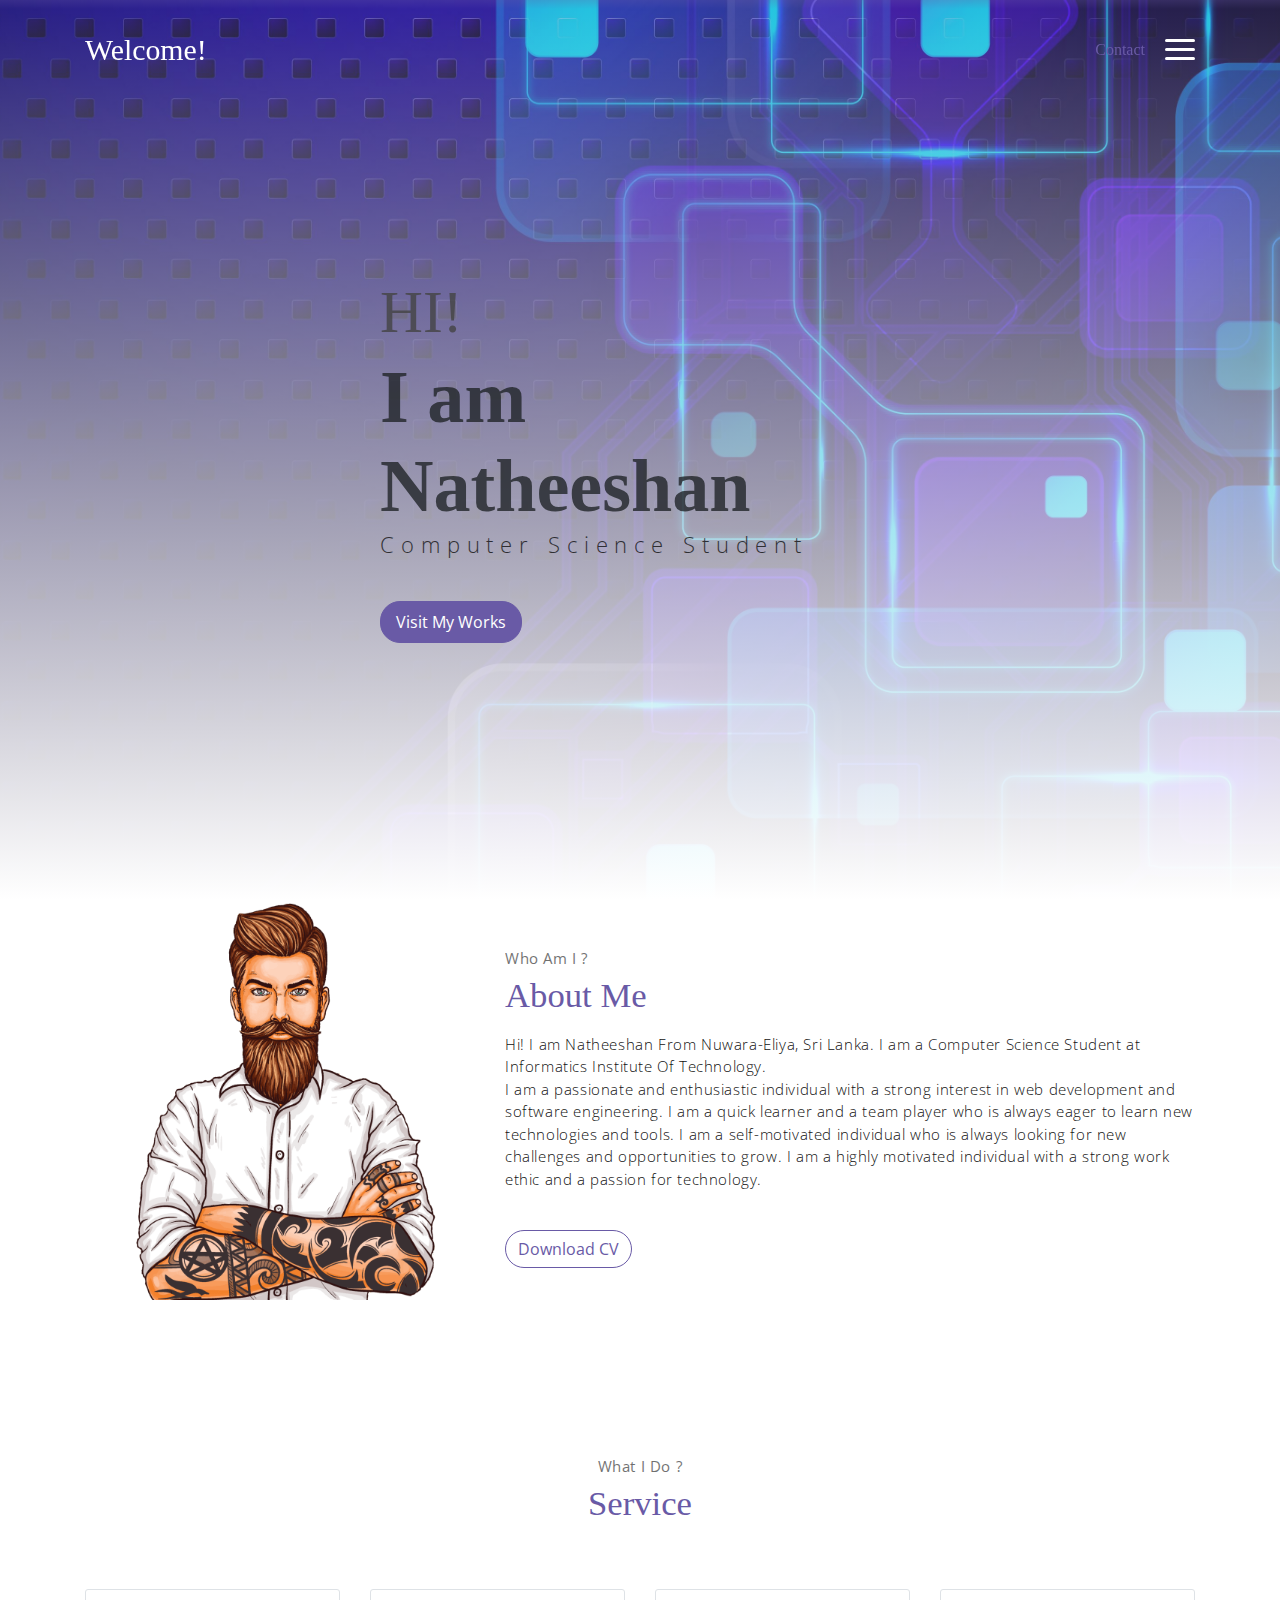
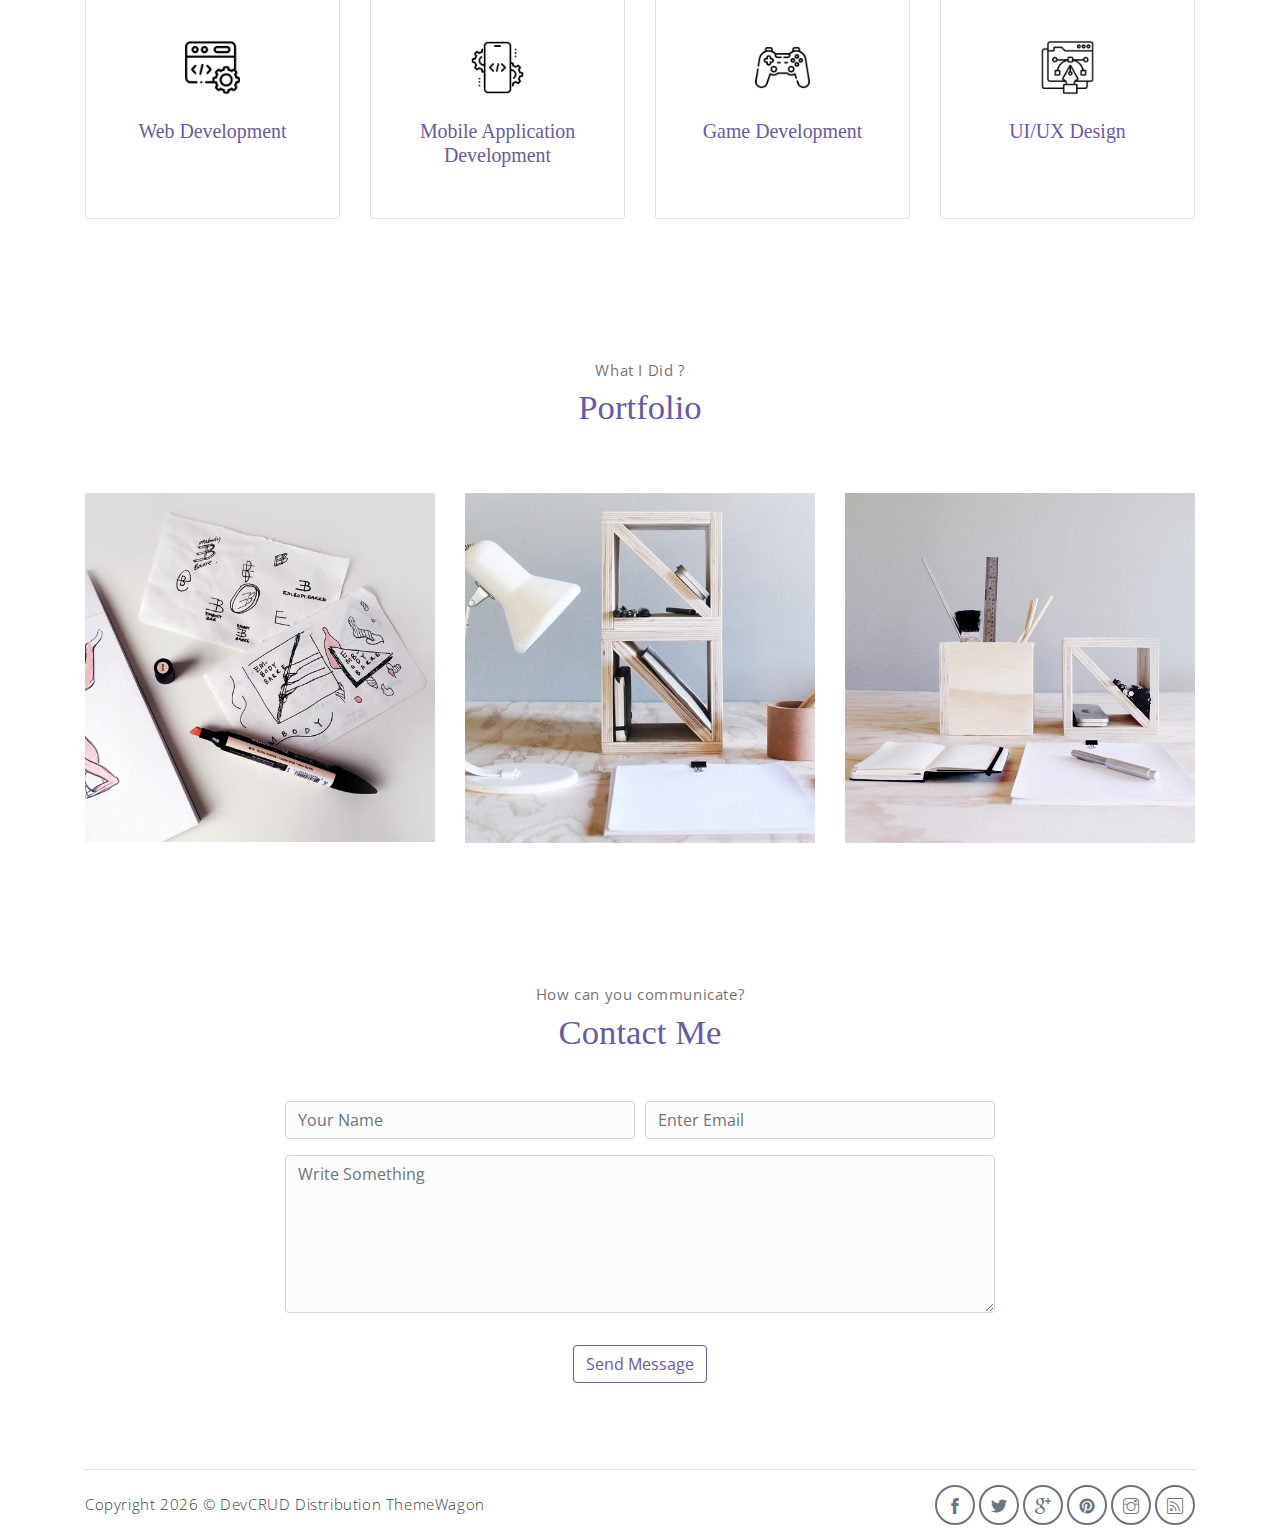
<file: index.html>
<!DOCTYPE html>
<html lang="en">

<head>
    <meta charset="utf-8">
    <meta name="viewport" content="width=device-width, initial-scale=1, shrink-to-fit=no">
    <meta name="description" content="Start your development with Meyawo landing page.">
    <meta name="author" content="Devcrud">
    <title>Natheeshan's Portfolio</title>
    <!-- font icons -->
    <link rel="stylesheet" href="assets/vendors/themify-icons/css/themify-icons.css">
    <!-- Bootstrap + Meyawo main styles -->
    <link rel="stylesheet" href="assets/css/meyawo.css">
</head>

<body data-spy="scroll" data-target=".navbar" data-offset="40" id="home">

    <!-- Page Navbar -->
    <nav class="custom-navbar" data-spy="affix" data-offset-top="20">
        <div class="container">
            <a class="logo" href="#">Welcome!</a>
            <ul class="nav">
                <li class="item">
                    <a class="link" href="#home">Home</a>
                </li>
                <li class="item">
                    <a class="link" href="#about">About</a>
                </li>
                <li class="item">
                    <a class="link" href="#portfolio">Portfolio</a>
                </li>
                    <a class="link" href="#contact">Contact</a>
                </li>
                
            </ul>
            <a href="javascript:void(0)" id="nav-toggle" class="hamburger hamburger--elastic">
                <div class="hamburger-box">
                    <div class="hamburger-inner"></div>
                </div>
            </a>
        </div>
    </nav><!-- End of Page Navbar -->

    <!-- page header -->
    <header id="home" class="header">
        <div class="overlay"></div>
        <div class="header-content container">
            <h1 class="header-title">
                <span class="up">HI!</span>
                <span class="down">I am Natheeshan </span>
            </h1>
            <p class="header-subtitle">Computer Science Student</p>

            <button class="btn btn-primary">Visit My Works</button>
        </div>
    </header><!-- end of page header -->

    <!-- about section -->
    <section class="section pt-0" id="about">
        <!-- container -->
        <div class="container text-center">
            <!-- about wrapper -->
            <div class="about">
                <div class="about-img-holder">
                    <img src="assets/imgs/man.png" class="about-img"
                        alt="Download free bootstrap 4 landing page, free boootstrap 4 templates, Download free bootstrap 4.1 landing page, free boootstrap 4.1.1 templates, meyawo Landing page">
                </div>
                <div class="about-caption">
                    <p class="section-subtitle">Who Am I ?</p>
                    <h2 class="section-title mb-3">About Me</h2>
                    <p>
                        Hi! I am Natheeshan From Nuwara-Eliya, Sri Lanka. I am a Computer Science Student at Informatics Institute Of Technology.<br> I am a passionate and enthusiastic individual with a strong interest in web development and software engineering. I am a quick learner and a team player who is always eager to learn new technologies and tools. I am a self-motivated individual who is always looking for new challenges and opportunities to grow. I am a highly motivated individual with a strong work ethic and a passion for technology.                    </p>
                    <button class="btn-rounded btn btn-outline-primary mt-4" ><a href="CV.html">Download CV</a></button>
                </div>
            </div><!-- end of about wrapper -->
        </div><!-- end of container -->
    </section> <!-- end of about section -->

    <!-- service section -->
    <section class="section" id="service">
        <div class="container text-center">
            <p class="section-subtitle">What I Do ?</p>
            <h6 class="section-title mb-6">Service</h6>
            <!-- row -->
            <div class="row">
                <div class="col-md-6 col-lg-3">
                    <div class="service-card">
                        <div class="body">
                            <img src="assets/imgs/WebDev.png"
                                alt="Download free bootstrap 4 landing page, free boootstrap 4 templates, Download free bootstrap 4.1 landing page, free boootstrap 4.1.1 templates, meyawo Landing page"
                                class="icon">
                            <h6 class="title">Web Development</h6>
                            <p class="subtitle">I Can Create User-Friendly Website can Access From Mobile And Desktop Version</p>
                        </div>
                    </div>
                </div>
                <div class="col-md-6 col-lg-3">
                    <div class="service-card">
                        <div class="body">
                            <img src="assets/imgs/AppDev.png"
                                alt="Download free bootstrap 4 landing page, free boootstrap 4 templates, Download free bootstrap 4.1 landing page, free boootstrap 4.1.1 templates, meyawo Landing page"
                                class="icon">
                            <h6 class="title">Mobile Application Development</h6>
                            <p class="subtitle"></p>
                        </div>
                    </div>
                </div>
                <div class="col-md-6 col-lg-3">
                    <div class="service-card">
                        <div class="body">
                            <img src="assets/imgs/GameDev.png"
                                alt="Download free bootstrap 4 landing page, free boootstrap 4 templates, Download free bootstrap 4.1 landing page, free boootstrap 4.1.1 templates, meyawo Landing page"
                                class="icon">
                            <h6 class="title">Game Development</h6>
                            <p class="subtitle">Develop Games through Unity GameEngine for Mobile and Desktop and WebGL</p>
                        </div>
                    </div>
                </div>
                <div class="col-md-6 col-lg-3">
                    <div class="service-card">
                        <div class="body">
                            <img src="assets/imgs/UIUX.png"
                                alt="Download free bootstrap 4 landing page, free boootstrap 4 templates, Download free bootstrap 4.1 landing page, free boootstrap 4.1.1 templates, meyawo Landing page"
                                class="icon">
                            <h6 class="title">UI/UX Design</h6>
                            <p class="subtitle">Designed and Enhanced Game UI/UX and Webpage UI/UX for Give Better Experience</p>
                        </div>
                    </div>
                </div>
            </div><!-- end of row -->
        </div>
    </section><!-- end of service section -->

    <!-- portfolio section -->
    <section class="section" id="portfolio">
        <div class="container text-center">
            <p class="section-subtitle">What I Did ?</p>
            <h6 class="section-title mb-6">Portfolio</h6>
            <!-- row -->
            <div class="row">
                <div class="col-md-4">
                    <a href="#" class="portfolio-card">
                        <img src="assets/imgs/folio-1.jpg" class="portfolio-card-img"
                            alt="Download free bootstrap 4 landing page, free boootstrap 4 templates, Download free bootstrap 4.1 landing page, free boootstrap 4.1.1 templates, meyawo Landing page">
                        <span class="portfolio-card-overlay">
                            <span class="portfolio-card-caption">
                                <h4>Web Designing</h5>
                                    <p class="font-weight-normal">Category: Web Templates</p>
                            </span>
                        </span>
                    </a>
                </div>
                <div class="col-md-4">
                    <a href="#" class="portfolio-card">
                        <img class="portfolio-card-img" src="assets/imgs/folio-2.jpg" class="img-responsive rounded"
                            alt="Download free bootstrap 4 landing page, free boootstrap 4 templates, Download free bootstrap 4.1 landing page, free boootstrap 4.1.1 templates, meyawo Landing page">
                        <span class="portfolio-card-overlay">
                            <span class="portfolio-card-caption">
                                <h4>Web Designing</h5>
                                    <p class="font-weight-normal">Category: Web Templates</p>
                            </span>
                        </span>
                    </a>
                </div>
                <div class="col-md-4">
                    <a href="#" class="portfolio-card">
                        <img class="portfolio-card-img" src="assets/imgs/folio-3.jpg" class="img-responsive rounded"
                            alt="Download free bootstrap 4 landing page, free boootstrap 4 templates, Download free bootstrap 4.1 landing page, free boootstrap 4.1.1 templates, meyawo Landing page">
                        <span class="portfolio-card-overlay">
                            <span class="portfolio-card-caption">
                                <h4>Web Designing</h5>
                                    <p class="font-weight-normal">Category: Web Templates</p>
                            </span>
                        </span>
                    </a>
                </div>
            </div><!-- end of row -->
        </div><!-- end of container -->
    </section> <!-- end of portfolio section -->

    

   

    <!-- contact section -->
    <section class="section" id="contact">
        <div class="container text-center">
            <p class="section-subtitle">How can you communicate?</p>
            <h6 class="section-title mb-5">Contact Me</h6>
            <!-- contact form -->
            <form action="" class="contact-form col-md-10 col-lg-8 m-auto">
                <div class="form-row">
                    <div class="form-group col-sm-6">
                        <input type="text" size="50" class="form-control" placeholder="Your Name" required>
                    </div>
                    <div class="form-group col-sm-6">
                        <input type="email" class="form-control" placeholder="Enter Email" requried>
                    </div>
                    <div class="form-group col-sm-12">
                        <textarea name="comment" id="comment" rows="6" class="form-control"
                            placeholder="Write Something"></textarea>
                    </div>
                    <div class="form-group col-sm-12 mt-3">
                        <input type="submit" value="Send Message" class="btn btn-outline-primary rounded">
                    </div>
                </div>
            </form><!-- end of contact form -->
        </div><!-- end of container -->
    </section><!-- end of contact section -->

    <!-- footer -->
    <div class="container">
        <footer class="footer">
            <p class="mb-0">Copyright
                <script>document.write(new Date().getFullYear())</script> &copy; <a
                    href="http://www.devcrud.com">DevCRUD</a> Distribution <a
                    href="https://themewagon.com">ThemeWagon</a>
            </p>
            <div class="social-links text-right m-auto ml-sm-auto">
                <a href="javascript:void(0)" class="link"><i class="ti-facebook"></i></a>
                <a href="javascript:void(0)" class="link"><i class="ti-twitter-alt"></i></a>
                <a href="javascript:void(0)" class="link"><i class="ti-google"></i></a>
                <a href="javascript:void(0)" class="link"><i class="ti-pinterest-alt"></i></a>
                <a href="javascript:void(0)" class="link"><i class="ti-instagram"></i></a>
                <a href="javascript:void(0)" class="link"><i class="ti-rss"></i></a>
            </div>
        </footer>
    </div> <!-- end of page footer -->

    <!-- core  -->
    <script src="assets/vendors/jquery/jquery-3.4.1.js"></script>
    <script src="assets/vendors/bootstrap/bootstrap.bundle.js"></script>

    <!-- bootstrap 3 affix -->
    <script src="assets/vendors/bootstrap/bootstrap.affix.js"></script>

    <!-- Meyawo js -->
    <script src="assets/js/meyawo.js"></script>

</body>

</html>
</file>
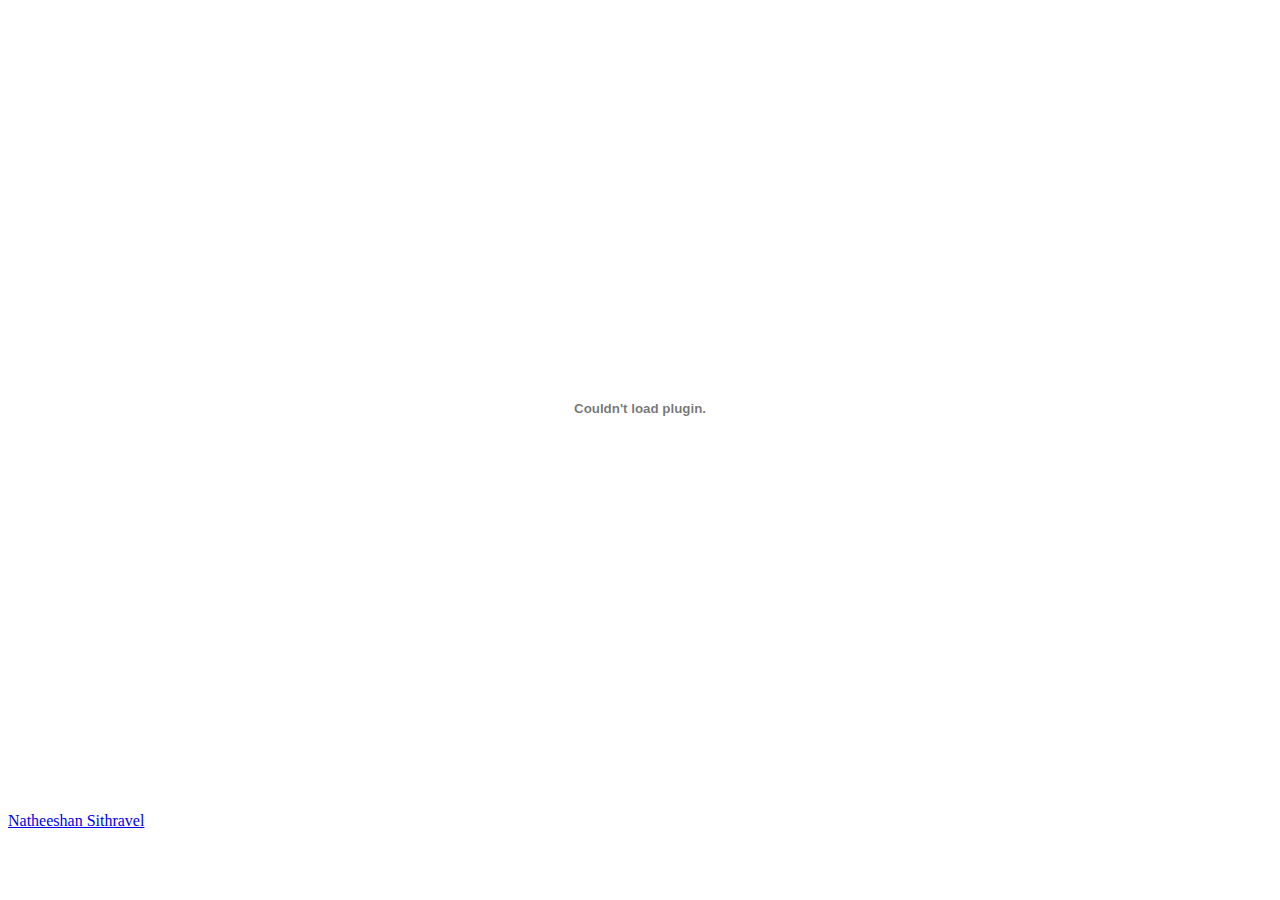
<file: CV.html>
<!DOCTYPE html>
<html>
<head>
    <title>Embedded PDF</title>
</head>
<body>
    
    <embed src="assets\imgs\CS - S. NATHEESHAN - 20244025 - 2 .pdf" width="100%" height="800px" type="application/pdf">
        <script src="https://platform.linkedin.com/badges/js/profile.js" async defer type="text/javascript"></script>
        <div class="badge-base LI-profile-badge" data-locale="en_US" data-size="medium" data-theme="dark" data-type="VERTICAL" data-vanity="natheeshan-sithravel" data-version="v1"><a class="badge-base__link LI-simple-link" href="https://lk.linkedin.com/in/natheeshan-sithravel?trk=profile-badge">Natheeshan Sithravel</a></div>
              
</body>
</html>
</file>
<file: assets/vendors/themify-icons/css/themify-icons.css>
@font-face {
	font-family: 'themify';
	src:url("../fonts/themify.eot?-fvbane");
	src:url("../fonts/themify.eot?#iefix-fvbane") format("embedded-opentype"),
		url("../fonts/themify.woff?-fvbane") format("woff"),
		url("../fonts/themify.ttf?-fvbane") format("truetype"),
		url("../fonts/themify.svg?-fvbane#themify") format("svg");
	font-weight: normal;
	font-style: normal;
}

[class^="ti-"], [class*=" ti-"] {
	font-family: 'themify';
	speak: none;
	font-style: normal;
	font-weight: normal;
	font-variant: normal;
	text-transform: none;
	line-height: 1;

	/* Better Font Rendering =========== */
	-webkit-font-smoothing: antialiased;
	-moz-osx-font-smoothing: grayscale;
}

.ti-wand:before {
	content: "\e600";
}
.ti-volume:before {
	content: "\e601";
}
.ti-user:before {
	content: "\e602";
}
.ti-unlock:before {
	content: "\e603";
}
.ti-unlink:before {
	content: "\e604";
}
.ti-trash:before {
	content: "\e605";
}
.ti-thought:before {
	content: "\e606";
}
.ti-target:before {
	content: "\e607";
}
.ti-tag:before {
	content: "\e608";
}
.ti-tablet:before {
	content: "\e609";
}
.ti-star:before {
	content: "\e60a";
}
.ti-spray:before {
	content: "\e60b";
}
.ti-signal:before {
	content: "\e60c";
}
.ti-shopping-cart:before {
	content: "\e60d";
}
.ti-shopping-cart-full:before {
	content: "\e60e";
}
.ti-settings:before {
	content: "\e60f";
}
.ti-search:before {
	content: "\e610";
}
.ti-zoom-in:before {
	content: "\e611";
}
.ti-zoom-out:before {
	content: "\e612";
}
.ti-cut:before {
	content: "\e613";
}
.ti-ruler:before {
	content: "\e614";
}
.ti-ruler-pencil:before {
	content: "\e615";
}
.ti-ruler-alt:before {
	content: "\e616";
}
.ti-bookmark:before {
	content: "\e617";
}
.ti-bookmark-alt:before {
	content: "\e618";
}
.ti-reload:before {
	content: "\e619";
}
.ti-plus:before {
	content: "\e61a";
}
.ti-pin:before {
	content: "\e61b";
}
.ti-pencil:before {
	content: "\e61c";
}
.ti-pencil-alt:before {
	content: "\e61d";
}
.ti-paint-roller:before {
	content: "\e61e";
}
.ti-paint-bucket:before {
	content: "\e61f";
}
.ti-na:before {
	content: "\e620";
}
.ti-mobile:before {
	content: "\e621";
}
.ti-minus:before {
	content: "\e622";
}
.ti-medall:before {
	content: "\e623";
}
.ti-medall-alt:before {
	content: "\e624";
}
.ti-marker:before {
	content: "\e625";
}
.ti-marker-alt:before {
	content: "\e626";
}
.ti-arrow-up:before {
	content: "\e627";
}
.ti-arrow-right:before {
	content: "\e628";
}
.ti-arrow-left:before {
	content: "\e629";
}
.ti-arrow-down:before {
	content: "\e62a";
}
.ti-lock:before {
	content: "\e62b";
}
.ti-location-arrow:before {
	content: "\e62c";
}
.ti-link:before {
	content: "\e62d";
}
.ti-layout:before {
	content: "\e62e";
}
.ti-layers:before {
	content: "\e62f";
}
.ti-layers-alt:before {
	content: "\e630";
}
.ti-key:before {
	content: "\e631";
}
.ti-import:before {
	content: "\e632";
}
.ti-image:before {
	content: "\e633";
}
.ti-heart:before {
	content: "\e634";
}
.ti-heart-broken:before {
	content: "\e635";
}
.ti-hand-stop:before {
	content: "\e636";
}
.ti-hand-open:before {
	content: "\e637";
}
.ti-hand-drag:before {
	content: "\e638";
}
.ti-folder:before {
	content: "\e639";
}
.ti-flag:before {
	content: "\e63a";
}
.ti-flag-alt:before {
	content: "\e63b";
}
.ti-flag-alt-2:before {
	content: "\e63c";
}
.ti-eye:before {
	content: "\e63d";
}
.ti-export:before {
	content: "\e63e";
}
.ti-exchange-vertical:before {
	content: "\e63f";
}
.ti-desktop:before {
	content: "\e640";
}
.ti-cup:before {
	content: "\e641";
}
.ti-crown:before {
	content: "\e642";
}
.ti-comments:before {
	content: "\e643";
}
.ti-comment:before {
	content: "\e644";
}
.ti-comment-alt:before {
	content: "\e645";
}
.ti-close:before {
	content: "\e646";
}
.ti-clip:before {
	content: "\e647";
}
.ti-angle-up:before {
	content: "\e648";
}
.ti-angle-right:before {
	content: "\e649";
}
.ti-angle-left:before {
	content: "\e64a";
}
.ti-angle-down:before {
	content: "\e64b";
}
.ti-check:before {
	content: "\e64c";
}
.ti-check-box:before {
	content: "\e64d";
}
.ti-camera:before {
	content: "\e64e";
}
.ti-announcement:before {
	content: "\e64f";
}
.ti-brush:before {
	content: "\e650";
}
.ti-briefcase:before {
	content: "\e651";
}
.ti-bolt:before {
	content: "\e652";
}
.ti-bolt-alt:before {
	content: "\e653";
}
.ti-blackboard:before {
	content: "\e654";
}
.ti-bag:before {
	content: "\e655";
}
.ti-move:before {
	content: "\e656";
}
.ti-arrows-vertical:before {
	content: "\e657";
}
.ti-arrows-horizontal:before {
	content: "\e658";
}
.ti-fullscreen:before {
	content: "\e659";
}
.ti-arrow-top-right:before {
	content: "\e65a";
}
.ti-arrow-top-left:before {
	content: "\e65b";
}
.ti-arrow-circle-up:before {
	content: "\e65c";
}
.ti-arrow-circle-right:before {
	content: "\e65d";
}
.ti-arrow-circle-left:before {
	content: "\e65e";
}
.ti-arrow-circle-down:before {
	content: "\e65f";
}
.ti-angle-double-up:before {
	content: "\e660";
}
.ti-angle-double-right:before {
	content: "\e661";
}
.ti-angle-double-left:before {
	content: "\e662";
}
.ti-angle-double-down:before {
	content: "\e663";
}
.ti-zip:before {
	content: "\e664";
}
.ti-world:before {
	content: "\e665";
}
.ti-wheelchair:before {
	content: "\e666";
}
.ti-view-list:before {
	content: "\e667";
}
.ti-view-list-alt:before {
	content: "\e668";
}
.ti-view-grid:before {
	content: "\e669";
}
.ti-uppercase:before {
	content: "\e66a";
}
.ti-upload:before {
	content: "\e66b";
}
.ti-underline:before {
	content: "\e66c";
}
.ti-truck:before {
	content: "\e66d";
}
.ti-timer:before {
	content: "\e66e";
}
.ti-ticket:before {
	content: "\e66f";
}
.ti-thumb-up:before {
	content: "\e670";
}
.ti-thumb-down:before {
	content: "\e671";
}
.ti-text:before {
	content: "\e672";
}
.ti-stats-up:before {
	content: "\e673";
}
.ti-stats-down:before {
	content: "\e674";
}
.ti-split-v:before {
	content: "\e675";
}
.ti-split-h:before {
	content: "\e676";
}
.ti-smallcap:before {
	content: "\e677";
}
.ti-shine:before {
	content: "\e678";
}
.ti-shift-right:before {
	content: "\e679";
}
.ti-shift-left:before {
	content: "\e67a";
}
.ti-shield:before {
	content: "\e67b";
}
.ti-notepad:before {
	content: "\e67c";
}
.ti-server:before {
	content: "\e67d";
}
.ti-quote-right:before {
	content: "\e67e";
}
.ti-quote-left:before {
	content: "\e67f";
}
.ti-pulse:before {
	content: "\e680";
}
.ti-printer:before {
	content: "\e681";
}
.ti-power-off:before {
	content: "\e682";
}
.ti-plug:before {
	content: "\e683";
}
.ti-pie-chart:before {
	content: "\e684";
}
.ti-paragraph:before {
	content: "\e685";
}
.ti-panel:before {
	content: "\e686";
}
.ti-package:before {
	content: "\e687";
}
.ti-music:before {
	content: "\e688";
}
.ti-music-alt:before {
	content: "\e689";
}
.ti-mouse:before {
	content: "\e68a";
}
.ti-mouse-alt:before {
	content: "\e68b";
}
.ti-money:before {
	content: "\e68c";
}
.ti-microphone:before {
	content: "\e68d";
}
.ti-menu:before {
	content: "\e68e";
}
.ti-menu-alt:before {
	content: "\e68f";
}
.ti-map:before {
	content: "\e690";
}
.ti-map-alt:before {
	content: "\e691";
}
.ti-loop:before {
	content: "\e692";
}
.ti-location-pin:before {
	content: "\e693";
}
.ti-list:before {
	content: "\e694";
}
.ti-light-bulb:before {
	content: "\e695";
}
.ti-Italic:before {
	content: "\e696";
}
.ti-info:before {
	content: "\e697";
}
.ti-infinite:before {
	content: "\e698";
}
.ti-id-badge:before {
	content: "\e699";
}
.ti-hummer:before {
	content: "\e69a";
}
.ti-home:before {
	content: "\e69b";
}
.ti-help:before {
	content: "\e69c";
}
.ti-headphone:before {
	content: "\e69d";
}
.ti-harddrives:before {
	content: "\e69e";
}
.ti-harddrive:before {
	content: "\e69f";
}
.ti-gift:before {
	content: "\e6a0";
}
.ti-game:before {
	content: "\e6a1";
}
.ti-filter:before {
	content: "\e6a2";
}
.ti-files:before {
	content: "\e6a3";
}
.ti-file:before {
	content: "\e6a4";
}
.ti-eraser:before {
	content: "\e6a5";
}
.ti-envelope:before {
	content: "\e6a6";
}
.ti-download:before {
	content: "\e6a7";
}
.ti-direction:before {
	content: "\e6a8";
}
.ti-direction-alt:before {
	content: "\e6a9";
}
.ti-dashboard:before {
	content: "\e6aa";
}
.ti-control-stop:before {
	content: "\e6ab";
}
.ti-control-shuffle:before {
	content: "\e6ac";
}
.ti-control-play:before {
	content: "\e6ad";
}
.ti-control-pause:before {
	content: "\e6ae";
}
.ti-control-forward:before {
	content: "\e6af";
}
.ti-control-backward:before {
	content: "\e6b0";
}
.ti-cloud:before {
	content: "\e6b1";
}
.ti-cloud-up:before {
	content: "\e6b2";
}
.ti-cloud-down:before {
	content: "\e6b3";
}
.ti-clipboard:before {
	content: "\e6b4";
}
.ti-car:before {
	content: "\e6b5";
}
.ti-calendar:before {
	content: "\e6b6";
}
.ti-book:before {
	content: "\e6b7";
}
.ti-bell:before {
	content: "\e6b8";
}
.ti-basketball:before {
	content: "\e6b9";
}
.ti-bar-chart:before {
	content: "\e6ba";
}
.ti-bar-chart-alt:before {
	content: "\e6bb";
}
.ti-back-right:before {
	content: "\e6bc";
}
.ti-back-left:before {
	content: "\e6bd";
}
.ti-arrows-corner:before {
	content: "\e6be";
}
.ti-archive:before {
	content: "\e6bf";
}
.ti-anchor:before {
	content: "\e6c0";
}
.ti-align-right:before {
	content: "\e6c1";
}
.ti-align-left:before {
	content: "\e6c2";
}
.ti-align-justify:before {
	content: "\e6c3";
}
.ti-align-center:before {
	content: "\e6c4";
}
.ti-alert:before {
	content: "\e6c5";
}
.ti-alarm-clock:before {
	content: "\e6c6";
}
.ti-agenda:before {
	content: "\e6c7";
}
.ti-write:before {
	content: "\e6c8";
}
.ti-window:before {
	content: "\e6c9";
}
.ti-widgetized:before {
	content: "\e6ca";
}
.ti-widget:before {
	content: "\e6cb";
}
.ti-widget-alt:before {
	content: "\e6cc";
}
.ti-wallet:before {
	content: "\e6cd";
}
.ti-video-clapper:before {
	content: "\e6ce";
}
.ti-video-camera:before {
	content: "\e6cf";
}
.ti-vector:before {
	content: "\e6d0";
}
.ti-themify-logo:before {
	content: "\e6d1";
}
.ti-themify-favicon:before {
	content: "\e6d2";
}
.ti-themify-favicon-alt:before {
	content: "\e6d3";
}
.ti-support:before {
	content: "\e6d4";
}
.ti-stamp:before {
	content: "\e6d5";
}
.ti-split-v-alt:before {
	content: "\e6d6";
}
.ti-slice:before {
	content: "\e6d7";
}
.ti-shortcode:before {
	content: "\e6d8";
}
.ti-shift-right-alt:before {
	content: "\e6d9";
}
.ti-shift-left-alt:before {
	content: "\e6da";
}
.ti-ruler-alt-2:before {
	content: "\e6db";
}
.ti-receipt:before {
	content: "\e6dc";
}
.ti-pin2:before {
	content: "\e6dd";
}
.ti-pin-alt:before {
	content: "\e6de";
}
.ti-pencil-alt2:before {
	content: "\e6df";
}
.ti-palette:before {
	content: "\e6e0";
}
.ti-more:before {
	content: "\e6e1";
}
.ti-more-alt:before {
	content: "\e6e2";
}
.ti-microphone-alt:before {
	content: "\e6e3";
}
.ti-magnet:before {
	content: "\e6e4";
}
.ti-line-double:before {
	content: "\e6e5";
}
.ti-line-dotted:before {
	content: "\e6e6";
}
.ti-line-dashed:before {
	content: "\e6e7";
}
.ti-layout-width-full:before {
	content: "\e6e8";
}
.ti-layout-width-default:before {
	content: "\e6e9";
}
.ti-layout-width-default-alt:before {
	content: "\e6ea";
}
.ti-layout-tab:before {
	content: "\e6eb";
}
.ti-layout-tab-window:before {
	content: "\e6ec";
}
.ti-layout-tab-v:before {
	content: "\e6ed";
}
.ti-layout-tab-min:before {
	content: "\e6ee";
}
.ti-layout-slider:before {
	content: "\e6ef";
}
.ti-layout-slider-alt:before {
	content: "\e6f0";
}
.ti-layout-sidebar-right:before {
	content: "\e6f1";
}
.ti-layout-sidebar-none:before {
	content: "\e6f2";
}
.ti-layout-sidebar-left:before {
	content: "\e6f3";
}
.ti-layout-placeholder:before {
	content: "\e6f4";
}
.ti-layout-menu:before {
	content: "\e6f5";
}
.ti-layout-menu-v:before {
	content: "\e6f6";
}
.ti-layout-menu-separated:before {
	content: "\e6f7";
}
.ti-layout-menu-full:before {
	content: "\e6f8";
}
.ti-layout-media-right-alt:before {
	content: "\e6f9";
}
.ti-layout-media-right:before {
	content: "\e6fa";
}
.ti-layout-media-overlay:before {
	content: "\e6fb";
}
.ti-layout-media-overlay-alt:before {
	content: "\e6fc";
}
.ti-layout-media-overlay-alt-2:before {
	content: "\e6fd";
}
.ti-layout-media-left-alt:before {
	content: "\e6fe";
}
.ti-layout-media-left:before {
	content: "\e6ff";
}
.ti-layout-media-center-alt:before {
	content: "\e700";
}
.ti-layout-media-center:before {
	content: "\e701";
}
.ti-layout-list-thumb:before {
	content: "\e702";
}
.ti-layout-list-thumb-alt:before {
	content: "\e703";
}
.ti-layout-list-post:before {
	content: "\e704";
}
.ti-layout-list-large-image:before {
	content: "\e705";
}
.ti-layout-line-solid:before {
	content: "\e706";
}
.ti-layout-grid4:before {
	content: "\e707";
}
.ti-layout-grid3:before {
	content: "\e708";
}
.ti-layout-grid2:before {
	content: "\e709";
}
.ti-layout-grid2-thumb:before {
	content: "\e70a";
}
.ti-layout-cta-right:before {
	content: "\e70b";
}
.ti-layout-cta-left:before {
	content: "\e70c";
}
.ti-layout-cta-center:before {
	content: "\e70d";
}
.ti-layout-cta-btn-right:before {
	content: "\e70e";
}
.ti-layout-cta-btn-left:before {
	content: "\e70f";
}
.ti-layout-column4:before {
	content: "\e710";
}
.ti-layout-column3:before {
	content: "\e711";
}
.ti-layout-column2:before {
	content: "\e712";
}
.ti-layout-accordion-separated:before {
	content: "\e713";
}
.ti-layout-accordion-merged:before {
	content: "\e714";
}
.ti-layout-accordion-list:before {
	content: "\e715";
}
.ti-ink-pen:before {
	content: "\e716";
}
.ti-info-alt:before {
	content: "\e717";
}
.ti-help-alt:before {
	content: "\e718";
}
.ti-headphone-alt:before {
	content: "\e719";
}
.ti-hand-point-up:before {
	content: "\e71a";
}
.ti-hand-point-right:before {
	content: "\e71b";
}
.ti-hand-point-left:before {
	content: "\e71c";
}
.ti-hand-point-down:before {
	content: "\e71d";
}
.ti-gallery:before {
	content: "\e71e";
}
.ti-face-smile:before {
	content: "\e71f";
}
.ti-face-sad:before {
	content: "\e720";
}
.ti-credit-card:before {
	content: "\e721";
}
.ti-control-skip-forward:before {
	content: "\e722";
}
.ti-control-skip-backward:before {
	content: "\e723";
}
.ti-control-record:before {
	content: "\e724";
}
.ti-control-eject:before {
	content: "\e725";
}
.ti-comments-smiley:before {
	content: "\e726";
}
.ti-brush-alt:before {
	content: "\e727";
}
.ti-youtube:before {
	content: "\e728";
}
.ti-vimeo:before {
	content: "\e729";
}
.ti-twitter:before {
	content: "\e72a";
}
.ti-time:before {
	content: "\e72b";
}
.ti-tumblr:before {
	content: "\e72c";
}
.ti-skype:before {
	content: "\e72d";
}
.ti-share:before {
	content: "\e72e";
}
.ti-share-alt:before {
	content: "\e72f";
}
.ti-rocket:before {
	content: "\e730";
}
.ti-pinterest:before {
	content: "\e731";
}
.ti-new-window:before {
	content: "\e732";
}
.ti-microsoft:before {
	content: "\e733";
}
.ti-list-ol:before {
	content: "\e734";
}
.ti-linkedin:before {
	content: "\e735";
}
.ti-layout-sidebar-2:before {
	content: "\e736";
}
.ti-layout-grid4-alt:before {
	content: "\e737";
}
.ti-layout-grid3-alt:before {
	content: "\e738";
}
.ti-layout-grid2-alt:before {
	content: "\e739";
}
.ti-layout-column4-alt:before {
	content: "\e73a";
}
.ti-layout-column3-alt:before {
	content: "\e73b";
}
.ti-layout-column2-alt:before {
	content: "\e73c";
}
.ti-instagram:before {
	content: "\e73d";
}
.ti-google:before {
	content: "\e73e";
}
.ti-github:before {
	content: "\e73f";
}
.ti-flickr:before {
	content: "\e740";
}
.ti-facebook:before {
	content: "\e741";
}
.ti-dropbox:before {
	content: "\e742";
}
.ti-dribbble:before {
	content: "\e743";
}
.ti-apple:before {
	content: "\e744";
}
.ti-android:before {
	content: "\e745";
}
.ti-save:before {
	content: "\e746";
}
.ti-save-alt:before {
	content: "\e747";
}
.ti-yahoo:before {
	content: "\e748";
}
.ti-wordpress:before {
	content: "\e749";
}
.ti-vimeo-alt:before {
	content: "\e74a";
}
.ti-twitter-alt:before {
	content: "\e74b";
}
.ti-tumblr-alt:before {
	content: "\e74c";
}
.ti-trello:before {
	content: "\e74d";
}
.ti-stack-overflow:before {
	content: "\e74e";
}
.ti-soundcloud:before {
	content: "\e74f";
}
.ti-sharethis:before {
	content: "\e750";
}
.ti-sharethis-alt:before {
	content: "\e751";
}
.ti-reddit:before {
	content: "\e752";
}
.ti-pinterest-alt:before {
	content: "\e753";
}
.ti-microsoft-alt:before {
	content: "\e754";
}
.ti-linux:before {
	content: "\e755";
}
.ti-jsfiddle:before {
	content: "\e756";
}
.ti-joomla:before {
	content: "\e757";
}
.ti-html5:before {
	content: "\e758";
}
.ti-flickr-alt:before {
	content: "\e759";
}
.ti-email:before {
	content: "\e75a";
}
.ti-drupal:before {
	content: "\e75b";
}
.ti-dropbox-alt:before {
	content: "\e75c";
}
.ti-css3:before {
	content: "\e75d";
}
.ti-rss:before {
	content: "\e75e";
}
.ti-rss-alt:before {
	content: "\e75f";
}
</file>
<file: assets/css/meyawo.css>
@charset "UTF-8";
/*!
=========================================================
* Meyawo Landing page
=========================================================

* Copyright: 2019 DevCRUD (https://devcrud.com)
* Licensed: (https://devcrud.com/licenses)
* Coded by www.devcrud.com

=========================================================

* The above copyright notice and this permission notice shall be included in all copies or substantial portions of the Software.
*/
@import url("https://fonts.googleapis.com/css?family=Baloo+Paaji|Open+Sans:300,300i,400,400i,600,600i,700,700i");
:root {
  --blue: #1e549f;
  --indigo: #695aa6;
  --purple: #6f42c1;
  --pink: #e83e8c;
  --red: #ec185d;
  --orange: #ff6d02;
  --yellow: #ffc107;
  --green: #1bb74f;
  --teal: #20c997;
  --cyan: #17a2b8;
  --white: #fff;
  --gray: #6c757d;
  --gray-dark: #393e46;
  --primary: #695aa6;
  --secondary: #393e46;
  --success: #1bb74f;
  --info: #17a2b8;
  --warning: #ff6d02;
  --danger: #ec185d;
  --light: #000000;
  --dark: #212529;
  --breakpoint-xs: 0;
  --breakpoint-sm: 576px;
  --breakpoint-md: 768px;
  --breakpoint-lg: 992px;
  --breakpoint-xl: 1200px;
  --font-family-sans-serif: "Open Sans", sans-serif;
  --font-family-monospace: SFMono-Regular, Menlo, Monaco, Consolas, "Liberation Mono", "Courier New", monospace;
}

*,
*::before,
*::after {
  box-sizing: border-box;
}

html {
  font-family: sans-serif;
  line-height: 1.15;
  -webkit-text-size-adjust: 100%;
  -webkit-tap-highlight-color: rgba(0, 0, 0, 0);
}

article, aside, figcaption, figure, footer, header, hgroup, main, nav, section {
  display: block;
}




body {
  margin: 0;
  font-family: "Open Sans", sans-serif;
  font-size: 1rem;
  font-weight: 400;
  line-height: 1.5;
  color: #212529;
  text-align: left;
  background-color: #fff;
}

[tabindex="-1"]:focus {
  outline: 0 !important;
}

hr {
  box-sizing: content-box;
  height: 0;
  overflow: visible;
}

h1, h2, h3, h4, h5, h6 {
  margin-top: 0;
  margin-bottom: 0.5rem;
}

p {
  margin-top: 0;
  margin-bottom: 1rem;
}

abbr[title],
abbr[data-original-title] {
  text-decoration: underline;
  -webkit-text-decoration: underline dotted;
          text-decoration: underline dotted;
  cursor: help;
  border-bottom: 0;
  -webkit-text-decoration-skip-ink: none;
          text-decoration-skip-ink: none;
}

address {
  margin-bottom: 1rem;
  font-style: normal;
  line-height: inherit;
}

ol,
ul,
dl {
  margin-top: 0;
  margin-bottom: 1rem;
}

ol ol,
ul ul,
ol ul,
ul ol {
  margin-bottom: 0;
}

dt {
  font-weight: 700;
}

dd {
  margin-bottom: .5rem;
  margin-left: 0;
}

blockquote {
  margin: 0 0 1rem;
}

b,
strong {
  font-weight: bolder;
}

small {
  font-size: 80%;
}

sub,
sup {
  position: relative;
  font-size: 75%;
  line-height: 0;
  vertical-align: baseline;
}

sub {
  bottom: -.25em;
}

sup {
  top: -.5em;
}

a {
  color: #695aa6;
  text-decoration: none;
  background-color: transparent;
}

a:hover {
  color: #493f75;
  text-decoration: none;
}

a:not([href]):not([tabindex]) {
  color: inherit;
  text-decoration: none;
}

a:not([href]):not([tabindex]):hover, a:not([href]):not([tabindex]):focus {
  color: inherit;
  text-decoration: none;
}

a:not([href]):not([tabindex]):focus {
  outline: 0;
}

pre,
code,
kbd,
samp {
  font-family: SFMono-Regular, Menlo, Monaco, Consolas, "Liberation Mono", "Courier New", monospace;
  font-size: 1em;
}

pre {
  margin-top: 0;
  margin-bottom: 1rem;
  overflow: auto;
}

figure {
  margin: 0 0 1rem;
}

img {
  vertical-align: middle;
  border-style: none;
}

svg {
  overflow: hidden;
  vertical-align: middle;
}

table {
  border-collapse: collapse;
}

caption {
  padding-top: 0.75rem;
  padding-bottom: 0.75rem;
  color: #6c757d;
  text-align: left;
  caption-side: bottom;
}

th {
  text-align: inherit;
}

label {
  display: inline-block;
  margin-bottom: 0.5rem;
}

button {
  border-radius: 0;
}

button:focus {
  outline: 1px dotted;
  outline: 5px auto -webkit-focus-ring-color;
}

input,
button,
select,
optgroup,
textarea {
  margin: 0;
  font-family: inherit;
  font-size: inherit;
  line-height: inherit;
}

button,
input {
  overflow: visible;
}

button,
select {
  text-transform: none;
}

select {
  word-wrap: normal;
}

button,
[type="button"],
[type="reset"],
[type="submit"] {
  -webkit-appearance: button;
}

button:not(:disabled),
[type="button"]:not(:disabled),
[type="reset"]:not(:disabled),
[type="submit"]:not(:disabled) {
  cursor: pointer;
}

button::-moz-focus-inner,
[type="button"]::-moz-focus-inner,
[type="reset"]::-moz-focus-inner,
[type="submit"]::-moz-focus-inner {
  padding: 0;
  border-style: none;
}

input[type="radio"],
input[type="checkbox"] {
  box-sizing: border-box;
  padding: 0;
}

input[type="date"],
input[type="time"],
input[type="datetime-local"],
input[type="month"] {
  -webkit-appearance: listbox;
}

textarea {
  overflow: auto;
  resize: vertical;
}

fieldset {
  min-width: 0;
  padding: 0;
  margin: 0;
  border: 0;
}

legend {
  display: block;
  width: 100%;
  max-width: 100%;
  padding: 0;
  margin-bottom: .5rem;
  font-size: 1.5rem;
  line-height: inherit;
  color: inherit;
  white-space: normal;
}

progress {
  vertical-align: baseline;
}

[type="number"]::-webkit-inner-spin-button,
[type="number"]::-webkit-outer-spin-button {
  height: auto;
}

[type="search"] {
  outline-offset: -2px;
  -webkit-appearance: none;
}

[type="search"]::-webkit-search-decoration {
  -webkit-appearance: none;
}

::-webkit-file-upload-button {
  font: inherit;
  -webkit-appearance: button;
}

output {
  display: inline-block;
}

summary {
  display: list-item;
  cursor: pointer;
}

template {
  display: none;
}

[hidden] {
  display: none !important;
}

h1, h2, h3, h4, h5, h6,
.h1, .h2, .h3, .h4, .h5, .h6 {
  margin-bottom: 0.5rem;
  font-weight: 500;
  line-height: 1.2;
}

h1, .h1 {
  font-size: 2.5rem;
}

h2, .h2 {
  font-size: 2rem;
}

h3, .h3 {
  font-size: 1.75rem;
}

h4, .h4 {
  font-size: 1.5rem;
}

h5, .h5 {
  font-size: 1.25rem;
}

h6, .h6 {
  font-size: 1rem;
}

.lead {
  font-size: 1.25rem;
  font-weight: 300;
}

.display-1 {
  font-size: 6rem;
  font-weight: 300;
  line-height: 1.2;
}

.display-2 {
  font-size: 5.5rem;
  font-weight: 300;
  line-height: 1.2;
}

.display-3 {
  font-size: 4.5rem;
  font-weight: 300;
  line-height: 1.2;
}

.display-4 {
  font-size: 3.5rem;
  font-weight: 300;
  line-height: 1.2;
}

hr {
  margin-top: 1rem;
  margin-bottom: 1rem;
  border: 0;
  border-top: 1px solid rgba(0, 0, 0, 0.1);
}

small,
.small {
  font-size: 80%;
  font-weight: 400;
}

mark,
.mark {
  padding: 0.2em;
  background-color: #fcf8e3;
}

.list-unstyled {
  padding-left: 0;
  list-style: none;
}

.list-inline {
  padding-left: 0;
  list-style: none;
}

.list-inline-item {
  display: inline-block;
}

.list-inline-item:not(:last-child) {
  margin-right: 0.5rem;
}

.initialism {
  font-size: 90%;
  text-transform: uppercase;
}

.blockquote {
  margin-bottom: 1rem;
  font-size: 1.25rem;
}

.blockquote-footer {
  display: block;
  font-size: 80%;
  color: #6c757d;
}

.blockquote-footer::before {
  content: "\2014\00A0";
}

.img-fluid {
  max-width: 100%;
  height: auto;
}

.img-thumbnail {
  padding: 0.25rem;
  background-color: #fff;
  border: 1px solid #dee2e6;
  border-radius: 0.25rem;
  max-width: 100%;
  height: auto;
}

.figure {
  display: inline-block;
}

.figure-img {
  margin-bottom: 0.5rem;
  line-height: 1;
}

.figure-caption {
  font-size: 90%;
  color: #6c757d;
}

code {
  font-size: 87.5%;
  color: #e83e8c;
  word-break: break-word;
}

a > code {
  color: inherit;
}

kbd {
  padding: 0.2rem 0.4rem;
  font-size: 87.5%;
  color: #fff;
  background-color: #212529;
  border-radius: 0.2rem;
}

kbd kbd {
  padding: 0;
  font-size: 100%;
  font-weight: 700;
}

pre {
  display: block;
  font-size: 87.5%;
  color: #212529;
}

pre code {
  font-size: inherit;
  color: inherit;
  word-break: normal;
}

.pre-scrollable {
  max-height: 340px;
  overflow-y: scroll;
}

.container {
  width: 100%;
  padding-right: 15px;
  padding-left: 15px;
  margin-right: auto;
  margin-left: auto;
}

@media (min-width: 576px) {
  .container {
    max-width: 540px;
  }
}

@media (min-width: 768px) {
  .container {
    max-width: 720px;
  }
}

@media (min-width: 992px) {
  .container {
    max-width: 960px;
  }
}

@media (min-width: 1200px) {
  .container {
    max-width: 1140px;
  }
}

.container-fluid {
  width: 100%;
  padding-right: 15px;
  padding-left: 15px;
  margin-right: auto;
  margin-left: auto;
}

.row {
  display: -webkit-box;
  display: -webkit-flex;
  display: -ms-flexbox;
  display: flex;
  -webkit-flex-wrap: wrap;
      -ms-flex-wrap: wrap;
          flex-wrap: wrap;
  margin-right: -15px;
  margin-left: -15px;
}

.no-gutters {
  margin-right: 0;
  margin-left: 0;
}

.no-gutters > .col,
.no-gutters > [class*="col-"] {
  padding-right: 0;
  padding-left: 0;
}

.col-1, .col-2, .col-3, .col-4, .col-5, .col-6, .col-7, .col-8, .col-9, .col-10, .col-11, .col-12, .col,
.col-auto, .col-sm-1, .col-sm-2, .col-sm-3, .col-sm-4, .col-sm-5, .col-sm-6, .col-sm-7, .col-sm-8, .col-sm-9, .col-sm-10, .col-sm-11, .col-sm-12, .col-sm,
.col-sm-auto, .col-md-1, .col-md-2, .col-md-3, .col-md-4, .col-md-5, .col-md-6, .col-md-7, .col-md-8, .col-md-9, .col-md-10, .col-md-11, .col-md-12, .col-md,
.col-md-auto, .col-lg-1, .col-lg-2, .col-lg-3, .col-lg-4, .col-lg-5, .col-lg-6, .col-lg-7, .col-lg-8, .col-lg-9, .col-lg-10, .col-lg-11, .col-lg-12, .col-lg,
.col-lg-auto, .col-xl-1, .col-xl-2, .col-xl-3, .col-xl-4, .col-xl-5, .col-xl-6, .col-xl-7, .col-xl-8, .col-xl-9, .col-xl-10, .col-xl-11, .col-xl-12, .col-xl,
.col-xl-auto {
  position: relative;
  width: 100%;
  padding-right: 15px;
  padding-left: 15px;
}

.col {
  -webkit-flex-basis: 0;
      -ms-flex-preferred-size: 0;
          flex-basis: 0;
  -webkit-box-flex: 1;
  -webkit-flex-grow: 1;
      -ms-flex-positive: 1;
          flex-grow: 1;
  max-width: 100%;
}

.col-auto {
  -webkit-box-flex: 0;
  -webkit-flex: 0 0 auto;
      -ms-flex: 0 0 auto;
          flex: 0 0 auto;
  width: auto;
  max-width: 100%;
}

.col-1 {
  -webkit-box-flex: 0;
  -webkit-flex: 0 0 8.33333%;
      -ms-flex: 0 0 8.33333%;
          flex: 0 0 8.33333%;
  max-width: 8.33333%;
}

.col-2 {
  -webkit-box-flex: 0;
  -webkit-flex: 0 0 16.66667%;
      -ms-flex: 0 0 16.66667%;
          flex: 0 0 16.66667%;
  max-width: 16.66667%;
}

.col-3 {
  -webkit-box-flex: 0;
  -webkit-flex: 0 0 25%;
      -ms-flex: 0 0 25%;
          flex: 0 0 25%;
  max-width: 25%;
}

.col-4 {
  -webkit-box-flex: 0;
  -webkit-flex: 0 0 33.33333%;
      -ms-flex: 0 0 33.33333%;
          flex: 0 0 33.33333%;
  max-width: 33.33333%;
}

.col-5 {
  -webkit-box-flex: 0;
  -webkit-flex: 0 0 41.66667%;
      -ms-flex: 0 0 41.66667%;
          flex: 0 0 41.66667%;
  max-width: 41.66667%;
}

.col-6 {
  -webkit-box-flex: 0;
  -webkit-flex: 0 0 50%;
      -ms-flex: 0 0 50%;
          flex: 0 0 50%;
  max-width: 50%;
}

.col-7 {
  -webkit-box-flex: 0;
  -webkit-flex: 0 0 58.33333%;
      -ms-flex: 0 0 58.33333%;
          flex: 0 0 58.33333%;
  max-width: 58.33333%;
}

.col-8 {
  -webkit-box-flex: 0;
  -webkit-flex: 0 0 66.66667%;
      -ms-flex: 0 0 66.66667%;
          flex: 0 0 66.66667%;
  max-width: 66.66667%;
}

.col-9 {
  -webkit-box-flex: 0;
  -webkit-flex: 0 0 75%;
      -ms-flex: 0 0 75%;
          flex: 0 0 75%;
  max-width: 75%;
}

.col-10 {
  -webkit-box-flex: 0;
  -webkit-flex: 0 0 83.33333%;
      -ms-flex: 0 0 83.33333%;
          flex: 0 0 83.33333%;
  max-width: 83.33333%;
}

.col-11 {
  -webkit-box-flex: 0;
  -webkit-flex: 0 0 91.66667%;
      -ms-flex: 0 0 91.66667%;
          flex: 0 0 91.66667%;
  max-width: 91.66667%;
}

.col-12 {
  -webkit-box-flex: 0;
  -webkit-flex: 0 0 100%;
      -ms-flex: 0 0 100%;
          flex: 0 0 100%;
  max-width: 100%;
}

.order-first {
  -webkit-box-ordinal-group: 0;
  -webkit-order: -1;
      -ms-flex-order: -1;
          order: -1;
}

.order-last {
  -webkit-box-ordinal-group: 14;
  -webkit-order: 13;
      -ms-flex-order: 13;
          order: 13;
}

.order-0 {
  -webkit-box-ordinal-group: 1;
  -webkit-order: 0;
      -ms-flex-order: 0;
          order: 0;
}

.order-1 {
  -webkit-box-ordinal-group: 2;
  -webkit-order: 1;
      -ms-flex-order: 1;
          order: 1;
}

.order-2 {
  -webkit-box-ordinal-group: 3;
  -webkit-order: 2;
      -ms-flex-order: 2;
          order: 2;
}

.order-3 {
  -webkit-box-ordinal-group: 4;
  -webkit-order: 3;
      -ms-flex-order: 3;
          order: 3;
}

.order-4 {
  -webkit-box-ordinal-group: 5;
  -webkit-order: 4;
      -ms-flex-order: 4;
          order: 4;
}

.order-5 {
  -webkit-box-ordinal-group: 6;
  -webkit-order: 5;
      -ms-flex-order: 5;
          order: 5;
}

.order-6 {
  -webkit-box-ordinal-group: 7;
  -webkit-order: 6;
      -ms-flex-order: 6;
          order: 6;
}

.order-7 {
  -webkit-box-ordinal-group: 8;
  -webkit-order: 7;
      -ms-flex-order: 7;
          order: 7;
}

.order-8 {
  -webkit-box-ordinal-group: 9;
  -webkit-order: 8;
      -ms-flex-order: 8;
          order: 8;
}

.order-9 {
  -webkit-box-ordinal-group: 10;
  -webkit-order: 9;
      -ms-flex-order: 9;
          order: 9;
}

.order-10 {
  -webkit-box-ordinal-group: 11;
  -webkit-order: 10;
      -ms-flex-order: 10;
          order: 10;
}

.order-11 {
  -webkit-box-ordinal-group: 12;
  -webkit-order: 11;
      -ms-flex-order: 11;
          order: 11;
}

.order-12 {
  -webkit-box-ordinal-group: 13;
  -webkit-order: 12;
      -ms-flex-order: 12;
          order: 12;
}

.offset-1 {
  margin-left: 8.33333%;
}

.offset-2 {
  margin-left: 16.66667%;
}

.offset-3 {
  margin-left: 25%;
}

.offset-4 {
  margin-left: 33.33333%;
}

.offset-5 {
  margin-left: 41.66667%;
}

.offset-6 {
  margin-left: 50%;
}

.offset-7 {
  margin-left: 58.33333%;
}

.offset-8 {
  margin-left: 66.66667%;
}

.offset-9 {
  margin-left: 75%;
}

.offset-10 {
  margin-left: 83.33333%;
}

.offset-11 {
  margin-left: 91.66667%;
}

@media (min-width: 576px) {
  .col-sm {
    -webkit-flex-basis: 0;
        -ms-flex-preferred-size: 0;
            flex-basis: 0;
    -webkit-box-flex: 1;
    -webkit-flex-grow: 1;
        -ms-flex-positive: 1;
            flex-grow: 1;
    max-width: 100%;
  }
  .col-sm-auto {
    -webkit-box-flex: 0;
    -webkit-flex: 0 0 auto;
        -ms-flex: 0 0 auto;
            flex: 0 0 auto;
    width: auto;
    max-width: 100%;
  }
  .col-sm-1 {
    -webkit-box-flex: 0;
    -webkit-flex: 0 0 8.33333%;
        -ms-flex: 0 0 8.33333%;
            flex: 0 0 8.33333%;
    max-width: 8.33333%;
  }
  .col-sm-2 {
    -webkit-box-flex: 0;
    -webkit-flex: 0 0 16.66667%;
        -ms-flex: 0 0 16.66667%;
            flex: 0 0 16.66667%;
    max-width: 16.66667%;
  }
  .col-sm-3 {
    -webkit-box-flex: 0;
    -webkit-flex: 0 0 25%;
        -ms-flex: 0 0 25%;
            flex: 0 0 25%;
    max-width: 25%;
  }
  .col-sm-4 {
    -webkit-box-flex: 0;
    -webkit-flex: 0 0 33.33333%;
        -ms-flex: 0 0 33.33333%;
            flex: 0 0 33.33333%;
    max-width: 33.33333%;
  }
  .col-sm-5 {
    -webkit-box-flex: 0;
    -webkit-flex: 0 0 41.66667%;
        -ms-flex: 0 0 41.66667%;
            flex: 0 0 41.66667%;
    max-width: 41.66667%;
  }
  .col-sm-6 {
    -webkit-box-flex: 0;
    -webkit-flex: 0 0 50%;
        -ms-flex: 0 0 50%;
            flex: 0 0 50%;
    max-width: 50%;
  }
  .col-sm-7 {
    -webkit-box-flex: 0;
    -webkit-flex: 0 0 58.33333%;
        -ms-flex: 0 0 58.33333%;
            flex: 0 0 58.33333%;
    max-width: 58.33333%;
  }
  .col-sm-8 {
    -webkit-box-flex: 0;
    -webkit-flex: 0 0 66.66667%;
        -ms-flex: 0 0 66.66667%;
            flex: 0 0 66.66667%;
    max-width: 66.66667%;
  }
  .col-sm-9 {
    -webkit-box-flex: 0;
    -webkit-flex: 0 0 75%;
        -ms-flex: 0 0 75%;
            flex: 0 0 75%;
    max-width: 75%;
  }
  .col-sm-10 {
    -webkit-box-flex: 0;
    -webkit-flex: 0 0 83.33333%;
        -ms-flex: 0 0 83.33333%;
            flex: 0 0 83.33333%;
    max-width: 83.33333%;
  }
  .col-sm-11 {
    -webkit-box-flex: 0;
    -webkit-flex: 0 0 91.66667%;
        -ms-flex: 0 0 91.66667%;
            flex: 0 0 91.66667%;
    max-width: 91.66667%;
  }
  .col-sm-12 {
    -webkit-box-flex: 0;
    -webkit-flex: 0 0 100%;
        -ms-flex: 0 0 100%;
            flex: 0 0 100%;
    max-width: 100%;
  }
  .order-sm-first {
    -webkit-box-ordinal-group: 0;
    -webkit-order: -1;
        -ms-flex-order: -1;
            order: -1;
  }
  .order-sm-last {
    -webkit-box-ordinal-group: 14;
    -webkit-order: 13;
        -ms-flex-order: 13;
            order: 13;
  }
  .order-sm-0 {
    -webkit-box-ordinal-group: 1;
    -webkit-order: 0;
        -ms-flex-order: 0;
            order: 0;
  }
  .order-sm-1 {
    -webkit-box-ordinal-group: 2;
    -webkit-order: 1;
        -ms-flex-order: 1;
            order: 1;
  }
  .order-sm-2 {
    -webkit-box-ordinal-group: 3;
    -webkit-order: 2;
        -ms-flex-order: 2;
            order: 2;
  }
  .order-sm-3 {
    -webkit-box-ordinal-group: 4;
    -webkit-order: 3;
        -ms-flex-order: 3;
            order: 3;
  }
  .order-sm-4 {
    -webkit-box-ordinal-group: 5;
    -webkit-order: 4;
        -ms-flex-order: 4;
            order: 4;
  }
  .order-sm-5 {
    -webkit-box-ordinal-group: 6;
    -webkit-order: 5;
        -ms-flex-order: 5;
            order: 5;
  }
  .order-sm-6 {
    -webkit-box-ordinal-group: 7;
    -webkit-order: 6;
        -ms-flex-order: 6;
            order: 6;
  }
  .order-sm-7 {
    -webkit-box-ordinal-group: 8;
    -webkit-order: 7;
        -ms-flex-order: 7;
            order: 7;
  }
  .order-sm-8 {
    -webkit-box-ordinal-group: 9;
    -webkit-order: 8;
        -ms-flex-order: 8;
            order: 8;
  }
  .order-sm-9 {
    -webkit-box-ordinal-group: 10;
    -webkit-order: 9;
        -ms-flex-order: 9;
            order: 9;
  }
  .order-sm-10 {
    -webkit-box-ordinal-group: 11;
    -webkit-order: 10;
        -ms-flex-order: 10;
            order: 10;
  }
  .order-sm-11 {
    -webkit-box-ordinal-group: 12;
    -webkit-order: 11;
        -ms-flex-order: 11;
            order: 11;
  }
  .order-sm-12 {
    -webkit-box-ordinal-group: 13;
    -webkit-order: 12;
        -ms-flex-order: 12;
            order: 12;
  }
  .offset-sm-0 {
    margin-left: 0;
  }
  .offset-sm-1 {
    margin-left: 8.33333%;
  }
  .offset-sm-2 {
    margin-left: 16.66667%;
  }
  .offset-sm-3 {
    margin-left: 25%;
  }
  .offset-sm-4 {
    margin-left: 33.33333%;
  }
  .offset-sm-5 {
    margin-left: 41.66667%;
  }
  .offset-sm-6 {
    margin-left: 50%;
  }
  .offset-sm-7 {
    margin-left: 58.33333%;
  }
  .offset-sm-8 {
    margin-left: 66.66667%;
  }
  .offset-sm-9 {
    margin-left: 75%;
  }
  .offset-sm-10 {
    margin-left: 83.33333%;
  }
  .offset-sm-11 {
    margin-left: 91.66667%;
  }
}

@media (min-width: 768px) {
  .col-md {
    -webkit-flex-basis: 0;
        -ms-flex-preferred-size: 0;
            flex-basis: 0;
    -webkit-box-flex: 1;
    -webkit-flex-grow: 1;
        -ms-flex-positive: 1;
            flex-grow: 1;
    max-width: 100%;
  }
  .col-md-auto {
    -webkit-box-flex: 0;
    -webkit-flex: 0 0 auto;
        -ms-flex: 0 0 auto;
            flex: 0 0 auto;
    width: auto;
    max-width: 100%;
  }
  .col-md-1 {
    -webkit-box-flex: 0;
    -webkit-flex: 0 0 8.33333%;
        -ms-flex: 0 0 8.33333%;
            flex: 0 0 8.33333%;
    max-width: 8.33333%;
  }
  .col-md-2 {
    -webkit-box-flex: 0;
    -webkit-flex: 0 0 16.66667%;
        -ms-flex: 0 0 16.66667%;
            flex: 0 0 16.66667%;
    max-width: 16.66667%;
  }
  .col-md-3 {
    -webkit-box-flex: 0;
    -webkit-flex: 0 0 25%;
        -ms-flex: 0 0 25%;
            flex: 0 0 25%;
    max-width: 25%;
  }
  .col-md-4 {
    -webkit-box-flex: 0;
    -webkit-flex: 0 0 33.33333%;
        -ms-flex: 0 0 33.33333%;
            flex: 0 0 33.33333%;
    max-width: 33.33333%;
  }
  .col-md-5 {
    -webkit-box-flex: 0;
    -webkit-flex: 0 0 41.66667%;
        -ms-flex: 0 0 41.66667%;
            flex: 0 0 41.66667%;
    max-width: 41.66667%;
  }
  .col-md-6 {
    -webkit-box-flex: 0;
    -webkit-flex: 0 0 50%;
        -ms-flex: 0 0 50%;
            flex: 0 0 50%;
    max-width: 50%;
  }
  .col-md-7 {
    -webkit-box-flex: 0;
    -webkit-flex: 0 0 58.33333%;
        -ms-flex: 0 0 58.33333%;
            flex: 0 0 58.33333%;
    max-width: 58.33333%;
  }
  .col-md-8 {
    -webkit-box-flex: 0;
    -webkit-flex: 0 0 66.66667%;
        -ms-flex: 0 0 66.66667%;
            flex: 0 0 66.66667%;
    max-width: 66.66667%;
  }
  .col-md-9 {
    -webkit-box-flex: 0;
    -webkit-flex: 0 0 75%;
        -ms-flex: 0 0 75%;
            flex: 0 0 75%;
    max-width: 75%;
  }
  .col-md-10 {
    -webkit-box-flex: 0;
    -webkit-flex: 0 0 83.33333%;
        -ms-flex: 0 0 83.33333%;
            flex: 0 0 83.33333%;
    max-width: 83.33333%;
  }
  .col-md-11 {
    -webkit-box-flex: 0;
    -webkit-flex: 0 0 91.66667%;
        -ms-flex: 0 0 91.66667%;
            flex: 0 0 91.66667%;
    max-width: 91.66667%;
  }
  .col-md-12 {
    -webkit-box-flex: 0;
    -webkit-flex: 0 0 100%;
        -ms-flex: 0 0 100%;
            flex: 0 0 100%;
    max-width: 100%;
  }
  .order-md-first {
    -webkit-box-ordinal-group: 0;
    -webkit-order: -1;
        -ms-flex-order: -1;
            order: -1;
  }
  .order-md-last {
    -webkit-box-ordinal-group: 14;
    -webkit-order: 13;
        -ms-flex-order: 13;
            order: 13;
  }
  .order-md-0 {
    -webkit-box-ordinal-group: 1;
    -webkit-order: 0;
        -ms-flex-order: 0;
            order: 0;
  }
  .order-md-1 {
    -webkit-box-ordinal-group: 2;
    -webkit-order: 1;
        -ms-flex-order: 1;
            order: 1;
  }
  .order-md-2 {
    -webkit-box-ordinal-group: 3;
    -webkit-order: 2;
        -ms-flex-order: 2;
            order: 2;
  }
  .order-md-3 {
    -webkit-box-ordinal-group: 4;
    -webkit-order: 3;
        -ms-flex-order: 3;
            order: 3;
  }
  .order-md-4 {
    -webkit-box-ordinal-group: 5;
    -webkit-order: 4;
        -ms-flex-order: 4;
            order: 4;
  }
  .order-md-5 {
    -webkit-box-ordinal-group: 6;
    -webkit-order: 5;
        -ms-flex-order: 5;
            order: 5;
  }
  .order-md-6 {
    -webkit-box-ordinal-group: 7;
    -webkit-order: 6;
        -ms-flex-order: 6;
            order: 6;
  }
  .order-md-7 {
    -webkit-box-ordinal-group: 8;
    -webkit-order: 7;
        -ms-flex-order: 7;
            order: 7;
  }
  .order-md-8 {
    -webkit-box-ordinal-group: 9;
    -webkit-order: 8;
        -ms-flex-order: 8;
            order: 8;
  }
  .order-md-9 {
    -webkit-box-ordinal-group: 10;
    -webkit-order: 9;
        -ms-flex-order: 9;
            order: 9;
  }
  .order-md-10 {
    -webkit-box-ordinal-group: 11;
    -webkit-order: 10;
        -ms-flex-order: 10;
            order: 10;
  }
  .order-md-11 {
    -webkit-box-ordinal-group: 12;
    -webkit-order: 11;
        -ms-flex-order: 11;
            order: 11;
  }
  .order-md-12 {
    -webkit-box-ordinal-group: 13;
    -webkit-order: 12;
        -ms-flex-order: 12;
            order: 12;
  }
  .offset-md-0 {
    margin-left: 0;
  }
  .offset-md-1 {
    margin-left: 8.33333%;
  }
  .offset-md-2 {
    margin-left: 16.66667%;
  }
  .offset-md-3 {
    margin-left: 25%;
  }
  .offset-md-4 {
    margin-left: 33.33333%;
  }
  .offset-md-5 {
    margin-left: 41.66667%;
  }
  .offset-md-6 {
    margin-left: 50%;
  }
  .offset-md-7 {
    margin-left: 58.33333%;
  }
  .offset-md-8 {
    margin-left: 66.66667%;
  }
  .offset-md-9 {
    margin-left: 75%;
  }
  .offset-md-10 {
    margin-left: 83.33333%;
  }
  .offset-md-11 {
    margin-left: 91.66667%;
  }
}

@media (min-width: 992px) {
  .col-lg {
    -webkit-flex-basis: 0;
        -ms-flex-preferred-size: 0;
            flex-basis: 0;
    -webkit-box-flex: 1;
    -webkit-flex-grow: 1;
        -ms-flex-positive: 1;
            flex-grow: 1;
    max-width: 100%;
  }
  .col-lg-auto {
    -webkit-box-flex: 0;
    -webkit-flex: 0 0 auto;
        -ms-flex: 0 0 auto;
            flex: 0 0 auto;
    width: auto;
    max-width: 100%;
  }
  .col-lg-1 {
    -webkit-box-flex: 0;
    -webkit-flex: 0 0 8.33333%;
        -ms-flex: 0 0 8.33333%;
            flex: 0 0 8.33333%;
    max-width: 8.33333%;
  }
  .col-lg-2 {
    -webkit-box-flex: 0;
    -webkit-flex: 0 0 16.66667%;
        -ms-flex: 0 0 16.66667%;
            flex: 0 0 16.66667%;
    max-width: 16.66667%;
  }
  .col-lg-3 {
    -webkit-box-flex: 0;
    -webkit-flex: 0 0 25%;
        -ms-flex: 0 0 25%;
            flex: 0 0 25%;
    max-width: 25%;
  }
  .col-lg-4 {
    -webkit-box-flex: 0;
    -webkit-flex: 0 0 33.33333%;
        -ms-flex: 0 0 33.33333%;
            flex: 0 0 33.33333%;
    max-width: 33.33333%;
  }
  .col-lg-5 {
    -webkit-box-flex: 0;
    -webkit-flex: 0 0 41.66667%;
        -ms-flex: 0 0 41.66667%;
            flex: 0 0 41.66667%;
    max-width: 41.66667%;
  }
  .col-lg-6 {
    -webkit-box-flex: 0;
    -webkit-flex: 0 0 50%;
        -ms-flex: 0 0 50%;
            flex: 0 0 50%;
    max-width: 50%;
  }
  .col-lg-7 {
    -webkit-box-flex: 0;
    -webkit-flex: 0 0 58.33333%;
        -ms-flex: 0 0 58.33333%;
            flex: 0 0 58.33333%;
    max-width: 58.33333%;
  }
  .col-lg-8 {
    -webkit-box-flex: 0;
    -webkit-flex: 0 0 66.66667%;
        -ms-flex: 0 0 66.66667%;
            flex: 0 0 66.66667%;
    max-width: 66.66667%;
  }
  .col-lg-9 {
    -webkit-box-flex: 0;
    -webkit-flex: 0 0 75%;
        -ms-flex: 0 0 75%;
            flex: 0 0 75%;
    max-width: 75%;
  }
  .col-lg-10 {
    -webkit-box-flex: 0;
    -webkit-flex: 0 0 83.33333%;
        -ms-flex: 0 0 83.33333%;
            flex: 0 0 83.33333%;
    max-width: 83.33333%;
  }
  .col-lg-11 {
    -webkit-box-flex: 0;
    -webkit-flex: 0 0 91.66667%;
        -ms-flex: 0 0 91.66667%;
            flex: 0 0 91.66667%;
    max-width: 91.66667%;
  }
  .col-lg-12 {
    -webkit-box-flex: 0;
    -webkit-flex: 0 0 100%;
        -ms-flex: 0 0 100%;
            flex: 0 0 100%;
    max-width: 100%;
  }
  .order-lg-first {
    -webkit-box-ordinal-group: 0;
    -webkit-order: -1;
        -ms-flex-order: -1;
            order: -1;
  }
  .order-lg-last {
    -webkit-box-ordinal-group: 14;
    -webkit-order: 13;
        -ms-flex-order: 13;
            order: 13;
  }
  .order-lg-0 {
    -webkit-box-ordinal-group: 1;
    -webkit-order: 0;
        -ms-flex-order: 0;
            order: 0;
  }
  .order-lg-1 {
    -webkit-box-ordinal-group: 2;
    -webkit-order: 1;
        -ms-flex-order: 1;
            order: 1;
  }
  .order-lg-2 {
    -webkit-box-ordinal-group: 3;
    -webkit-order: 2;
        -ms-flex-order: 2;
            order: 2;
  }
  .order-lg-3 {
    -webkit-box-ordinal-group: 4;
    -webkit-order: 3;
        -ms-flex-order: 3;
            order: 3;
  }
  .order-lg-4 {
    -webkit-box-ordinal-group: 5;
    -webkit-order: 4;
        -ms-flex-order: 4;
            order: 4;
  }
  .order-lg-5 {
    -webkit-box-ordinal-group: 6;
    -webkit-order: 5;
        -ms-flex-order: 5;
            order: 5;
  }
  .order-lg-6 {
    -webkit-box-ordinal-group: 7;
    -webkit-order: 6;
        -ms-flex-order: 6;
            order: 6;
  }
  .order-lg-7 {
    -webkit-box-ordinal-group: 8;
    -webkit-order: 7;
        -ms-flex-order: 7;
            order: 7;
  }
  .order-lg-8 {
    -webkit-box-ordinal-group: 9;
    -webkit-order: 8;
        -ms-flex-order: 8;
            order: 8;
  }
  .order-lg-9 {
    -webkit-box-ordinal-group: 10;
    -webkit-order: 9;
        -ms-flex-order: 9;
            order: 9;
  }
  .order-lg-10 {
    -webkit-box-ordinal-group: 11;
    -webkit-order: 10;
        -ms-flex-order: 10;
            order: 10;
  }
  .order-lg-11 {
    -webkit-box-ordinal-group: 12;
    -webkit-order: 11;
        -ms-flex-order: 11;
            order: 11;
  }
  .order-lg-12 {
    -webkit-box-ordinal-group: 13;
    -webkit-order: 12;
        -ms-flex-order: 12;
            order: 12;
  }
  .offset-lg-0 {
    margin-left: 0;
  }
  .offset-lg-1 {
    margin-left: 8.33333%;
  }
  .offset-lg-2 {
    margin-left: 16.66667%;
  }
  .offset-lg-3 {
    margin-left: 25%;
  }
  .offset-lg-4 {
    margin-left: 33.33333%;
  }
  .offset-lg-5 {
    margin-left: 41.66667%;
  }
  .offset-lg-6 {
    margin-left: 50%;
  }
  .offset-lg-7 {
    margin-left: 58.33333%;
  }
  .offset-lg-8 {
    margin-left: 66.66667%;
  }
  .offset-lg-9 {
    margin-left: 75%;
  }
  .offset-lg-10 {
    margin-left: 83.33333%;
  }
  .offset-lg-11 {
    margin-left: 91.66667%;
  }
}

@media (min-width: 1200px) {
  .col-xl {
    -webkit-flex-basis: 0;
        -ms-flex-preferred-size: 0;
            flex-basis: 0;
    -webkit-box-flex: 1;
    -webkit-flex-grow: 1;
        -ms-flex-positive: 1;
            flex-grow: 1;
    max-width: 100%;
  }
  .col-xl-auto {
    -webkit-box-flex: 0;
    -webkit-flex: 0 0 auto;
        -ms-flex: 0 0 auto;
            flex: 0 0 auto;
    width: auto;
    max-width: 100%;
  }
  .col-xl-1 {
    -webkit-box-flex: 0;
    -webkit-flex: 0 0 8.33333%;
        -ms-flex: 0 0 8.33333%;
            flex: 0 0 8.33333%;
    max-width: 8.33333%;
  }
  .col-xl-2 {
    -webkit-box-flex: 0;
    -webkit-flex: 0 0 16.66667%;
        -ms-flex: 0 0 16.66667%;
            flex: 0 0 16.66667%;
    max-width: 16.66667%;
  }
  .col-xl-3 {
    -webkit-box-flex: 0;
    -webkit-flex: 0 0 25%;
        -ms-flex: 0 0 25%;
            flex: 0 0 25%;
    max-width: 25%;
  }
  .col-xl-4 {
    -webkit-box-flex: 0;
    -webkit-flex: 0 0 33.33333%;
        -ms-flex: 0 0 33.33333%;
            flex: 0 0 33.33333%;
    max-width: 33.33333%;
  }
  .col-xl-5 {
    -webkit-box-flex: 0;
    -webkit-flex: 0 0 41.66667%;
        -ms-flex: 0 0 41.66667%;
            flex: 0 0 41.66667%;
    max-width: 41.66667%;
  }
  .col-xl-6 {
    -webkit-box-flex: 0;
    -webkit-flex: 0 0 50%;
        -ms-flex: 0 0 50%;
            flex: 0 0 50%;
    max-width: 50%;
  }
  .col-xl-7 {
    -webkit-box-flex: 0;
    -webkit-flex: 0 0 58.33333%;
        -ms-flex: 0 0 58.33333%;
            flex: 0 0 58.33333%;
    max-width: 58.33333%;
  }
  .col-xl-8 {
    -webkit-box-flex: 0;
    -webkit-flex: 0 0 66.66667%;
        -ms-flex: 0 0 66.66667%;
            flex: 0 0 66.66667%;
    max-width: 66.66667%;
  }
  .col-xl-9 {
    -webkit-box-flex: 0;
    -webkit-flex: 0 0 75%;
        -ms-flex: 0 0 75%;
            flex: 0 0 75%;
    max-width: 75%;
  }
  .col-xl-10 {
    -webkit-box-flex: 0;
    -webkit-flex: 0 0 83.33333%;
        -ms-flex: 0 0 83.33333%;
            flex: 0 0 83.33333%;
    max-width: 83.33333%;
  }
  .col-xl-11 {
    -webkit-box-flex: 0;
    -webkit-flex: 0 0 91.66667%;
        -ms-flex: 0 0 91.66667%;
            flex: 0 0 91.66667%;
    max-width: 91.66667%;
  }
  .col-xl-12 {
    -webkit-box-flex: 0;
    -webkit-flex: 0 0 100%;
        -ms-flex: 0 0 100%;
            flex: 0 0 100%;
    max-width: 100%;
  }
  .order-xl-first {
    -webkit-box-ordinal-group: 0;
    -webkit-order: -1;
        -ms-flex-order: -1;
            order: -1;
  }
  .order-xl-last {
    -webkit-box-ordinal-group: 14;
    -webkit-order: 13;
        -ms-flex-order: 13;
            order: 13;
  }
  .order-xl-0 {
    -webkit-box-ordinal-group: 1;
    -webkit-order: 0;
        -ms-flex-order: 0;
            order: 0;
  }
  .order-xl-1 {
    -webkit-box-ordinal-group: 2;
    -webkit-order: 1;
        -ms-flex-order: 1;
            order: 1;
  }
  .order-xl-2 {
    -webkit-box-ordinal-group: 3;
    -webkit-order: 2;
        -ms-flex-order: 2;
            order: 2;
  }
  .order-xl-3 {
    -webkit-box-ordinal-group: 4;
    -webkit-order: 3;
        -ms-flex-order: 3;
            order: 3;
  }
  .order-xl-4 {
    -webkit-box-ordinal-group: 5;
    -webkit-order: 4;
        -ms-flex-order: 4;
            order: 4;
  }
  .order-xl-5 {
    -webkit-box-ordinal-group: 6;
    -webkit-order: 5;
        -ms-flex-order: 5;
            order: 5;
  }
  .order-xl-6 {
    -webkit-box-ordinal-group: 7;
    -webkit-order: 6;
        -ms-flex-order: 6;
            order: 6;
  }
  .order-xl-7 {
    -webkit-box-ordinal-group: 8;
    -webkit-order: 7;
        -ms-flex-order: 7;
            order: 7;
  }
  .order-xl-8 {
    -webkit-box-ordinal-group: 9;
    -webkit-order: 8;
        -ms-flex-order: 8;
            order: 8;
  }
  .order-xl-9 {
    -webkit-box-ordinal-group: 10;
    -webkit-order: 9;
        -ms-flex-order: 9;
            order: 9;
  }
  .order-xl-10 {
    -webkit-box-ordinal-group: 11;
    -webkit-order: 10;
        -ms-flex-order: 10;
            order: 10;
  }
  .order-xl-11 {
    -webkit-box-ordinal-group: 12;
    -webkit-order: 11;
        -ms-flex-order: 11;
            order: 11;
  }
  .order-xl-12 {
    -webkit-box-ordinal-group: 13;
    -webkit-order: 12;
        -ms-flex-order: 12;
            order: 12;
  }
  .offset-xl-0 {
    margin-left: 0;
  }
  .offset-xl-1 {
    margin-left: 8.33333%;
  }
  .offset-xl-2 {
    margin-left: 16.66667%;
  }
  .offset-xl-3 {
    margin-left: 25%;
  }
  .offset-xl-4 {
    margin-left: 33.33333%;
  }
  .offset-xl-5 {
    margin-left: 41.66667%;
  }
  .offset-xl-6 {
    margin-left: 50%;
  }
  .offset-xl-7 {
    margin-left: 58.33333%;
  }
  .offset-xl-8 {
    margin-left: 66.66667%;
  }
  .offset-xl-9 {
    margin-left: 75%;
  }
  .offset-xl-10 {
    margin-left: 83.33333%;
  }
  .offset-xl-11 {
    margin-left: 91.66667%;
  }
}

.table {
  width: 100%;
  margin-bottom: 1rem;
  color: #212529;
}

.table th,
.table td {
  padding: 0.75rem;
  vertical-align: top;
  border-top: 1px solid #dee2e6;
}

.table thead th {
  vertical-align: bottom;
  border-bottom: 2px solid #dee2e6;
}

.table tbody + tbody {
  border-top: 2px solid #dee2e6;
}

.table-sm th,
.table-sm td {
  padding: 0.3rem;
}

.table-bordered {
  border: 1px solid #dee2e6;
}

.table-bordered th,
.table-bordered td {
  border: 1px solid #dee2e6;
}

.table-bordered thead th,
.table-bordered thead td {
  border-bottom-width: 2px;
}

.table-borderless th,
.table-borderless td,
.table-borderless thead th,
.table-borderless tbody + tbody {
  border: 0;
}

.table-striped tbody tr:nth-of-type(odd) {
  background-color: rgba(0, 0, 0, 0.05);
}

.table-hover tbody tr:hover {
  color: #212529;
  background-color: rgba(0, 0, 0, 0.075);
}

.table-primary,
.table-primary > th,
.table-primary > td {
  background-color: #d5d1e6;
}

.table-primary th,
.table-primary td,
.table-primary thead th,
.table-primary tbody + tbody {
  border-color: #b1a9d1;
}

.table-hover .table-primary:hover {
  background-color: #c6c0dd;
}

.table-hover .table-primary:hover > td,
.table-hover .table-primary:hover > th {
  background-color: #c6c0dd;
}

.table-secondary,
.table-secondary > th,
.table-secondary > td {
  background-color: #c8c9cb;
}

.table-secondary th,
.table-secondary td,
.table-secondary thead th,
.table-secondary tbody + tbody {
  border-color: #989b9f;
}

.table-hover .table-secondary:hover {
  background-color: #bbbcbf;
}

.table-hover .table-secondary:hover > td,
.table-hover .table-secondary:hover > th {
  background-color: #bbbcbf;
}

.table-success,
.table-success > th,
.table-success > td {
  background-color: #bfebce;
}

.table-success th,
.table-success td,
.table-success thead th,
.table-success tbody + tbody {
  border-color: #88daa3;
}

.table-hover .table-success:hover {
  background-color: #ace5bf;
}

.table-hover .table-success:hover > td,
.table-hover .table-success:hover > th {
  background-color: #ace5bf;
}

.table-info,
.table-info > th,
.table-info > td {
  background-color: #bee5eb;
}

.table-info th,
.table-info td,
.table-info thead th,
.table-info tbody + tbody {
  border-color: #86cfda;
}

.table-hover .table-info:hover {
  background-color: #abdde5;
}

.table-hover .table-info:hover > td,
.table-hover .table-info:hover > th {
  background-color: #abdde5;
}

.table-warning,
.table-warning > th,
.table-warning > td {
  background-color: #ffd6b8;
}

.table-warning th,
.table-warning td,
.table-warning thead th,
.table-warning tbody + tbody {
  border-color: #ffb37b;
}

.table-hover .table-warning:hover {
  background-color: #ffc79f;
}

.table-hover .table-warning:hover > td,
.table-hover .table-warning:hover > th {
  background-color: #ffc79f;
}

.table-danger,
.table-danger > th,
.table-danger > td {
  background-color: #fabed2;
}

.table-danger th,
.table-danger td,
.table-danger thead th,
.table-danger tbody + tbody {
  border-color: #f587ab;
}

.table-hover .table-danger:hover {
  background-color: #f8a6c2;
}

.table-hover .table-danger:hover > td,
.table-hover .table-danger:hover > th {
  background-color: #f8a6c2;
}

.table-light,
.table-light > th,
.table-light > td {
  background-color: #fdfdfe;
}

.table-light th,
.table-light td,
.table-light thead th,
.table-light tbody + tbody {
  border-color: #fbfcfc;
}

.table-hover .table-light:hover {
  background-color: #ececf6;
}

.table-hover .table-light:hover > td,
.table-hover .table-light:hover > th {
  background-color: #ececf6;
}

.table-dark,
.table-dark > th,
.table-dark > td {
  background-color: #c1c2c3;
}

.table-dark th,
.table-dark td,
.table-dark thead th,
.table-dark tbody + tbody {
  border-color: #8c8e90;
}

.table-hover .table-dark:hover {
  background-color: #b4b5b6;
}

.table-hover .table-dark:hover > td,
.table-hover .table-dark:hover > th {
  background-color: #b4b5b6;
}

.table-active,
.table-active > th,
.table-active > td {
  background-color: rgba(0, 0, 0, 0.075);
}

.table-hover .table-active:hover {
  background-color: rgba(0, 0, 0, 0.075);
}

.table-hover .table-active:hover > td,
.table-hover .table-active:hover > th {
  background-color: rgba(0, 0, 0, 0.075);
}

.table .thead-dark th {
  color: #fff;
  background-color: #393e46;
  border-color: #4a515b;
}

.table .thead-light th {
  color: #495057;
  background-color: #e9ecef;
  border-color: #dee2e6;
}

.table-dark {
  color: #fff;
  background-color: #393e46;
}

.table-dark th,
.table-dark td,
.table-dark thead th {
  border-color: #4a515b;
}

.table-dark.table-bordered {
  border: 0;
}

.table-dark.table-striped tbody tr:nth-of-type(odd) {
  background-color: rgba(255, 255, 255, 0.05);
}

.table-dark.table-hover tbody tr:hover {
  color: #fff;
  background-color: rgba(255, 255, 255, 0.075);
}

@media (max-width: 575.98px) {
  .table-responsive-sm {
    display: block;
    width: 100%;
    overflow-x: auto;
    -webkit-overflow-scrolling: touch;
  }
  .table-responsive-sm > .table-bordered {
    border: 0;
  }
}

@media (max-width: 767.98px) {
  .table-responsive-md {
    display: block;
    width: 100%;
    overflow-x: auto;
    -webkit-overflow-scrolling: touch;
  }
  .table-responsive-md > .table-bordered {
    border: 0;
  }
}

@media (max-width: 991.98px) {
  .table-responsive-lg {
    display: block;
    width: 100%;
    overflow-x: auto;
    -webkit-overflow-scrolling: touch;
  }
  .table-responsive-lg > .table-bordered {
    border: 0;
  }
}

@media (max-width: 1199.98px) {
  .table-responsive-xl {
    display: block;
    width: 100%;
    overflow-x: auto;
    -webkit-overflow-scrolling: touch;
  }
  .table-responsive-xl > .table-bordered {
    border: 0;
  }
}

.table-responsive {
  display: block;
  width: 100%;
  overflow-x: auto;
  -webkit-overflow-scrolling: touch;
}

.table-responsive > .table-bordered {
  border: 0;
}

.form-control {
  display: block;
  width: 100%;
  height: calc(1.5em + 0.75rem + 2px);
  padding: 0.375rem 0.75rem;
  font-size: 1rem;
  font-weight: 400;
  line-height: 1.5;
  color: #495057;
  background-color: rgba(0, 0, 0, 0.01);
  background-clip: padding-box;
  border: 1px solid #ced4da;
  border-radius: 0.25rem;
  -webkit-transition: border-color 0.15s ease-in-out, box-shadow 0.15s ease-in-out;
  transition: border-color 0.15s ease-in-out, box-shadow 0.15s ease-in-out;
}

@media (prefers-reduced-motion: reduce) {
  .form-control {
    -webkit-transition: none;
    transition: none;
  }
}

.form-control::-ms-expand {
  background-color: transparent;
  border: 0;
}

.form-control:focus {
  color: #495057;
  background-color: rgba(0, 0, 0, 0.01);
  border-color: #b4add3;
  outline: 0;
  box-shadow: 0 0 0 0.2rem rgba(105, 90, 166, 0.25);
}

.form-control::-webkit-input-placeholder {
  color: #6c757d;
  opacity: 1;
}

.form-control::-moz-placeholder {
  color: #6c757d;
  opacity: 1;
}

.form-control:-ms-input-placeholder {
  color: #6c757d;
  opacity: 1;
}

.form-control::-ms-input-placeholder {
  color: #6c757d;
  opacity: 1;
}

.form-control::placeholder {
  color: #6c757d;
  opacity: 1;
}

.form-control:disabled, .form-control[readonly] {
  background-color: #e9ecef;
  opacity: 1;
}

select.form-control:focus::-ms-value {
  color: #495057;
  background-color: rgba(0, 0, 0, 0.01);
}

.form-control-file,
.form-control-range {
  display: block;
  width: 100%;
}

.col-form-label {
  padding-top: calc(0.375rem + 1px);
  padding-bottom: calc(0.375rem + 1px);
  margin-bottom: 0;
  font-size: inherit;
  line-height: 1.5;
}

.col-form-label-lg {
  padding-top: calc(0.5rem + 1px);
  padding-bottom: calc(0.5rem + 1px);
  font-size: 1.25rem;
  line-height: 1.5;
}

.col-form-label-sm {
  padding-top: calc(0.25rem + 1px);
  padding-bottom: calc(0.25rem + 1px);
  font-size: 0.875rem;
  line-height: 1.5;
}

.form-control-plaintext {
  display: block;
  width: 100%;
  padding-top: 0.375rem;
  padding-bottom: 0.375rem;
  margin-bottom: 0;
  line-height: 1.5;
  color: #212529;
  background-color: transparent;
  border: solid transparent;
  border-width: 1px 0;
}

.form-control-plaintext.form-control-sm, .form-control-plaintext.form-control-lg {
  padding-right: 0;
  padding-left: 0;
}

.form-control-sm {
  height: calc(1.5em + 0.5rem + 2px);
  padding: 0.25rem 0.5rem;
  font-size: 0.875rem;
  line-height: 1.5;
  border-radius: 0.2rem;
}

.form-control-lg {
  height: calc(1.5em + 1rem + 2px);
  padding: 0.5rem 1rem;
  font-size: 1.25rem;
  line-height: 1.5;
  border-radius: 0.3rem;
}

select.form-control[size], select.form-control[multiple] {
  height: auto;
}

textarea.form-control {
  height: auto;
}

.form-group {
  margin-bottom: 1rem;
}

.form-text {
  display: block;
  margin-top: 0.25rem;
}

.form-row {
  display: -webkit-box;
  display: -webkit-flex;
  display: -ms-flexbox;
  display: flex;
  -webkit-flex-wrap: wrap;
      -ms-flex-wrap: wrap;
          flex-wrap: wrap;
  margin-right: -5px;
  margin-left: -5px;
}

.form-row > .col,
.form-row > [class*="col-"] {
  padding-right: 5px;
  padding-left: 5px;
}

.form-check {
  position: relative;
  display: block;
  padding-left: 1.25rem;
}

.form-check-input {
  position: absolute;
  margin-top: 0.3rem;
  margin-left: -1.25rem;
}

.form-check-input:disabled ~ .form-check-label {
  color: #6c757d;
}

.form-check-label {
  margin-bottom: 0;
}

.form-check-inline {
  display: -webkit-inline-box;
  display: -webkit-inline-flex;
  display: -ms-inline-flexbox;
  display: inline-flex;
  -webkit-box-align: center;
  -webkit-align-items: center;
      -ms-flex-align: center;
          align-items: center;
  padding-left: 0;
  margin-right: 0.75rem;
}

.form-check-inline .form-check-input {
  position: static;
  margin-top: 0;
  margin-right: 0.3125rem;
  margin-left: 0;
}

.valid-feedback {
  display: none;
  width: 100%;
  margin-top: 0.25rem;
  font-size: 80%;
  color: #1bb74f;
}

.valid-tooltip {
  position: absolute;
  top: 100%;
  z-index: 5;
  display: none;
  max-width: 100%;
  padding: 0.25rem 0.5rem;
  margin-top: .1rem;
  font-size: 0.875rem;
  line-height: 1.5;
  color: #fff;
  background-color: rgba(27, 183, 79, 0.9);
  border-radius: 0.25rem;
}

.was-validated .form-control:valid, .form-control.is-valid {
  border-color: #1bb74f;
  padding-right: calc(1.5em + 0.75rem);
  background-image: url("data:image/svg+xml,%3csvg xmlns='http://www.w3.org/2000/svg' viewBox='0 0 8 8'%3e%3cpath fill='%231bb74f' d='M2.3 6.73L.6 4.53c-.4-1.04.46-1.4 1.1-.8l1.1 1.4 3.4-3.8c.6-.63 1.6-.27 1.2.7l-4 4.6c-.43.5-.8.4-1.1.1z'/%3e%3c/svg%3e");
  background-repeat: no-repeat;
  background-position: center right calc(0.375em + 0.1875rem);
  background-size: calc(0.75em + 0.375rem) calc(0.75em + 0.375rem);
}

.was-validated .form-control:valid:focus, .form-control.is-valid:focus {
  border-color: #1bb74f;
  box-shadow: 0 0 0 0.2rem rgba(27, 183, 79, 0.25);
}

.was-validated .form-control:valid ~ .valid-feedback,
.was-validated .form-control:valid ~ .valid-tooltip, .form-control.is-valid ~ .valid-feedback,
.form-control.is-valid ~ .valid-tooltip {
  display: block;
}

.was-validated textarea.form-control:valid, textarea.form-control.is-valid {
  padding-right: calc(1.5em + 0.75rem);
  background-position: top calc(0.375em + 0.1875rem) right calc(0.375em + 0.1875rem);
}

.was-validated .custom-select:valid, .custom-select.is-valid {
  border-color: #1bb74f;
  padding-right: calc((1em + 0.75rem) * 3 / 4 + 1.75rem);
  background: url("data:image/svg+xml,%3csvg xmlns='http://www.w3.org/2000/svg' viewBox='0 0 4 5'%3e%3cpath fill='%23393e46' d='M2 0L0 2h4zm0 5L0 3h4z'/%3e%3c/svg%3e") no-repeat right 0.75rem center/8px 10px, url("data:image/svg+xml,%3csvg xmlns='http://www.w3.org/2000/svg' viewBox='0 0 8 8'%3e%3cpath fill='%231bb74f' d='M2.3 6.73L.6 4.53c-.4-1.04.46-1.4 1.1-.8l1.1 1.4 3.4-3.8c.6-.63 1.6-.27 1.2.7l-4 4.6c-.43.5-.8.4-1.1.1z'/%3e%3c/svg%3e") rgba(0, 0, 0, 0.01) no-repeat center right 1.75rem/calc(0.75em + 0.375rem) calc(0.75em + 0.375rem);
}

.was-validated .custom-select:valid:focus, .custom-select.is-valid:focus {
  border-color: #1bb74f;
  box-shadow: 0 0 0 0.2rem rgba(27, 183, 79, 0.25);
}

.was-validated .custom-select:valid ~ .valid-feedback,
.was-validated .custom-select:valid ~ .valid-tooltip, .custom-select.is-valid ~ .valid-feedback,
.custom-select.is-valid ~ .valid-tooltip {
  display: block;
}

.was-validated .form-control-file:valid ~ .valid-feedback,
.was-validated .form-control-file:valid ~ .valid-tooltip, .form-control-file.is-valid ~ .valid-feedback,
.form-control-file.is-valid ~ .valid-tooltip {
  display: block;
}

.was-validated .form-check-input:valid ~ .form-check-label, .form-check-input.is-valid ~ .form-check-label {
  color: #1bb74f;
}

.was-validated .form-check-input:valid ~ .valid-feedback,
.was-validated .form-check-input:valid ~ .valid-tooltip, .form-check-input.is-valid ~ .valid-feedback,
.form-check-input.is-valid ~ .valid-tooltip {
  display: block;
}

.was-validated .custom-control-input:valid ~ .custom-control-label, .custom-control-input.is-valid ~ .custom-control-label {
  color: #1bb74f;
}

.was-validated .custom-control-input:valid ~ .custom-control-label::before, .custom-control-input.is-valid ~ .custom-control-label::before {
  border-color: #1bb74f;
}

.was-validated .custom-control-input:valid ~ .valid-feedback,
.was-validated .custom-control-input:valid ~ .valid-tooltip, .custom-control-input.is-valid ~ .valid-feedback,
.custom-control-input.is-valid ~ .valid-tooltip {
  display: block;
}

.was-validated .custom-control-input:valid:checked ~ .custom-control-label::before, .custom-control-input.is-valid:checked ~ .custom-control-label::before {
  border-color: #26df64;
  background-color: #26df64;
}

.was-validated .custom-control-input:valid:focus ~ .custom-control-label::before, .custom-control-input.is-valid:focus ~ .custom-control-label::before {
  box-shadow: 0 0 0 0.2rem rgba(27, 183, 79, 0.25);
}

.was-validated .custom-control-input:valid:focus:not(:checked) ~ .custom-control-label::before, .custom-control-input.is-valid:focus:not(:checked) ~ .custom-control-label::before {
  border-color: #1bb74f;
}

.was-validated .custom-file-input:valid ~ .custom-file-label, .custom-file-input.is-valid ~ .custom-file-label {
  border-color: #1bb74f;
}

.was-validated .custom-file-input:valid ~ .valid-feedback,
.was-validated .custom-file-input:valid ~ .valid-tooltip, .custom-file-input.is-valid ~ .valid-feedback,
.custom-file-input.is-valid ~ .valid-tooltip {
  display: block;
}

.was-validated .custom-file-input:valid:focus ~ .custom-file-label, .custom-file-input.is-valid:focus ~ .custom-file-label {
  border-color: #1bb74f;
  box-shadow: 0 0 0 0.2rem rgba(27, 183, 79, 0.25);
}

.invalid-feedback {
  display: none;
  width: 100%;
  margin-top: 0.25rem;
  font-size: 80%;
  color: #ec185d;
}

.invalid-tooltip {
  position: absolute;
  top: 100%;
  z-index: 5;
  display: none;
  max-width: 100%;
  padding: 0.25rem 0.5rem;
  margin-top: .1rem;
  font-size: 0.875rem;
  line-height: 1.5;
  color: #fff;
  background-color: rgba(236, 24, 93, 0.9);
  border-radius: 0.25rem;
}

.was-validated .form-control:invalid, .form-control.is-invalid {
  border-color: #ec185d;
  padding-right: calc(1.5em + 0.75rem);
  background-image: url("data:image/svg+xml,%3csvg xmlns='http://www.w3.org/2000/svg' fill='%23ec185d' viewBox='-2 -2 7 7'%3e%3cpath stroke='%23ec185d' d='M0 0l3 3m0-3L0 3'/%3e%3ccircle r='.5'/%3e%3ccircle cx='3' r='.5'/%3e%3ccircle cy='3' r='.5'/%3e%3ccircle cx='3' cy='3' r='.5'/%3e%3c/svg%3E");
  background-repeat: no-repeat;
  background-position: center right calc(0.375em + 0.1875rem);
  background-size: calc(0.75em + 0.375rem) calc(0.75em + 0.375rem);
}

.was-validated .form-control:invalid:focus, .form-control.is-invalid:focus {
  border-color: #ec185d;
  box-shadow: 0 0 0 0.2rem rgba(236, 24, 93, 0.25);
}

.was-validated .form-control:invalid ~ .invalid-feedback,
.was-validated .form-control:invalid ~ .invalid-tooltip, .form-control.is-invalid ~ .invalid-feedback,
.form-control.is-invalid ~ .invalid-tooltip {
  display: block;
}

.was-validated textarea.form-control:invalid, textarea.form-control.is-invalid {
  padding-right: calc(1.5em + 0.75rem);
  background-position: top calc(0.375em + 0.1875rem) right calc(0.375em + 0.1875rem);
}

.was-validated .custom-select:invalid, .custom-select.is-invalid {
  border-color: #ec185d;
  padding-right: calc((1em + 0.75rem) * 3 / 4 + 1.75rem);
  background: url("data:image/svg+xml,%3csvg xmlns='http://www.w3.org/2000/svg' viewBox='0 0 4 5'%3e%3cpath fill='%23393e46' d='M2 0L0 2h4zm0 5L0 3h4z'/%3e%3c/svg%3e") no-repeat right 0.75rem center/8px 10px, url("data:image/svg+xml,%3csvg xmlns='http://www.w3.org/2000/svg' fill='%23ec185d' viewBox='-2 -2 7 7'%3e%3cpath stroke='%23ec185d' d='M0 0l3 3m0-3L0 3'/%3e%3ccircle r='.5'/%3e%3ccircle cx='3' r='.5'/%3e%3ccircle cy='3' r='.5'/%3e%3ccircle cx='3' cy='3' r='.5'/%3e%3c/svg%3E") rgba(0, 0, 0, 0.01) no-repeat center right 1.75rem/calc(0.75em + 0.375rem) calc(0.75em + 0.375rem);
}

.was-validated .custom-select:invalid:focus, .custom-select.is-invalid:focus {
  border-color: #ec185d;
  box-shadow: 0 0 0 0.2rem rgba(236, 24, 93, 0.25);
}

.was-validated .custom-select:invalid ~ .invalid-feedback,
.was-validated .custom-select:invalid ~ .invalid-tooltip, .custom-select.is-invalid ~ .invalid-feedback,
.custom-select.is-invalid ~ .invalid-tooltip {
  display: block;
}

.was-validated .form-control-file:invalid ~ .invalid-feedback,
.was-validated .form-control-file:invalid ~ .invalid-tooltip, .form-control-file.is-invalid ~ .invalid-feedback,
.form-control-file.is-invalid ~ .invalid-tooltip {
  display: block;
}

.was-validated .form-check-input:invalid ~ .form-check-label, .form-check-input.is-invalid ~ .form-check-label {
  color: #ec185d;
}

.was-validated .form-check-input:invalid ~ .invalid-feedback,
.was-validated .form-check-input:invalid ~ .invalid-tooltip, .form-check-input.is-invalid ~ .invalid-feedback,
.form-check-input.is-invalid ~ .invalid-tooltip {
  display: block;
}

.was-validated .custom-control-input:invalid ~ .custom-control-label, .custom-control-input.is-invalid ~ .custom-control-label {
  color: #ec185d;
}

.was-validated .custom-control-input:invalid ~ .custom-control-label::before, .custom-control-input.is-invalid ~ .custom-control-label::before {
  border-color: #ec185d;
}

.was-validated .custom-control-input:invalid ~ .invalid-feedback,
.was-validated .custom-control-input:invalid ~ .invalid-tooltip, .custom-control-input.is-invalid ~ .invalid-feedback,
.custom-control-input.is-invalid ~ .invalid-tooltip {
  display: block;
}

.was-validated .custom-control-input:invalid:checked ~ .custom-control-label::before, .custom-control-input.is-invalid:checked ~ .custom-control-label::before {
  border-color: #f0477e;
  background-color: #f0477e;
}

.was-validated .custom-control-input:invalid:focus ~ .custom-control-label::before, .custom-control-input.is-invalid:focus ~ .custom-control-label::before {
  box-shadow: 0 0 0 0.2rem rgba(236, 24, 93, 0.25);
}

.was-validated .custom-control-input:invalid:focus:not(:checked) ~ .custom-control-label::before, .custom-control-input.is-invalid:focus:not(:checked) ~ .custom-control-label::before {
  border-color: #ec185d;
}

.was-validated .custom-file-input:invalid ~ .custom-file-label, .custom-file-input.is-invalid ~ .custom-file-label {
  border-color: #ec185d;
}

.was-validated .custom-file-input:invalid ~ .invalid-feedback,
.was-validated .custom-file-input:invalid ~ .invalid-tooltip, .custom-file-input.is-invalid ~ .invalid-feedback,
.custom-file-input.is-invalid ~ .invalid-tooltip {
  display: block;
}

.was-validated .custom-file-input:invalid:focus ~ .custom-file-label, .custom-file-input.is-invalid:focus ~ .custom-file-label {
  border-color: #ec185d;
  box-shadow: 0 0 0 0.2rem rgba(236, 24, 93, 0.25);
}

.form-inline {
  display: -webkit-box;
  display: -webkit-flex;
  display: -ms-flexbox;
  display: flex;
  -webkit-box-orient: horizontal;
  -webkit-box-direction: normal;
  -webkit-flex-flow: row wrap;
      -ms-flex-flow: row wrap;
          flex-flow: row wrap;
  -webkit-box-align: center;
  -webkit-align-items: center;
      -ms-flex-align: center;
          align-items: center;
}

.form-inline .form-check {
  width: 100%;
}

@media (min-width: 576px) {
  .form-inline label {
    display: -webkit-box;
    display: -webkit-flex;
    display: -ms-flexbox;
    display: flex;
    -webkit-box-align: center;
    -webkit-align-items: center;
        -ms-flex-align: center;
            align-items: center;
    -webkit-box-pack: center;
    -webkit-justify-content: center;
        -ms-flex-pack: center;
            justify-content: center;
    margin-bottom: 0;
  }
  .form-inline .form-group {
    display: -webkit-box;
    display: -webkit-flex;
    display: -ms-flexbox;
    display: flex;
    -webkit-box-flex: 0;
    -webkit-flex: 0 0 auto;
        -ms-flex: 0 0 auto;
            flex: 0 0 auto;
    -webkit-box-orient: horizontal;
    -webkit-box-direction: normal;
    -webkit-flex-flow: row wrap;
        -ms-flex-flow: row wrap;
            flex-flow: row wrap;
    -webkit-box-align: center;
    -webkit-align-items: center;
        -ms-flex-align: center;
            align-items: center;
    margin-bottom: 0;
  }
  .form-inline .form-control {
    display: inline-block;
    width: auto;
    vertical-align: middle;
  }
  .form-inline .form-control-plaintext {
    display: inline-block;
  }
  .form-inline .input-group,
  .form-inline .custom-select {
    width: auto;
  }
  .form-inline .form-check {
    display: -webkit-box;
    display: -webkit-flex;
    display: -ms-flexbox;
    display: flex;
    -webkit-box-align: center;
    -webkit-align-items: center;
        -ms-flex-align: center;
            align-items: center;
    -webkit-box-pack: center;
    -webkit-justify-content: center;
        -ms-flex-pack: center;
            justify-content: center;
    width: auto;
    padding-left: 0;
  }
  .form-inline .form-check-input {
    position: relative;
    -webkit-flex-shrink: 0;
        -ms-flex-negative: 0;
            flex-shrink: 0;
    margin-top: 0;
    margin-right: 0.25rem;
    margin-left: 0;
  }
  .form-inline .custom-control {
    -webkit-box-align: center;
    -webkit-align-items: center;
        -ms-flex-align: center;
            align-items: center;
    -webkit-box-pack: center;
    -webkit-justify-content: center;
        -ms-flex-pack: center;
            justify-content: center;
  }
  .form-inline .custom-control-label {
    margin-bottom: 0;
  }
}

.btn {
  display: inline-block;
  font-weight: 400;
  color: #212529;
  text-align: center;
  vertical-align: middle;
  -webkit-user-select: none;
     -moz-user-select: none;
      -ms-user-select: none;
          user-select: none;
  background-color: transparent;
  border: 1px solid transparent;
  padding: 0.375rem 0.75rem;
  font-size: 1rem;
  line-height: 1.5;
  border-radius: 0.1rem;
  -webkit-transition: color 0.15s ease-in-out, background-color 0.15s ease-in-out, border-color 0.15s ease-in-out, box-shadow 0.15s ease-in-out;
  transition: color 0.15s ease-in-out, background-color 0.15s ease-in-out, border-color 0.15s ease-in-out, box-shadow 0.15s ease-in-out;
}

@media (prefers-reduced-motion: reduce) {
  .btn {
    -webkit-transition: none;
    transition: none;
  }
}

.btn:hover {
  color: #212529;
  text-decoration: none;
}

.btn:focus, .btn.focus {
  outline: 0;
  box-shadow: 0 0 0 0.2rem rgba(105, 90, 166, 0.25);
}

.btn.disabled, .btn:disabled {
  opacity: 0.65;
}

a.btn.disabled,
fieldset:disabled a.btn {
  pointer-events: none;
}

.btn-primary {
  color: #fff;
  background-color: #695aa6;
  border-color: #695aa6;
}

.btn-primary:hover {
  color: #fff;
  background-color: #594c8d;
  border-color: #544885;
}

.btn-primary:focus, .btn-primary.focus {
  box-shadow: 0 0 0 0.2rem rgba(128, 115, 179, 0.5);
}

.btn-primary.disabled, .btn-primary:disabled {
  color: #fff;
  background-color: #695aa6;
  border-color: #695aa6;
}

.btn-primary:not(:disabled):not(.disabled):active, .btn-primary:not(:disabled):not(.disabled).active,
.show > .btn-primary.dropdown-toggle {
  color: #fff;
  background-color: #544885;
  border-color: #4f437d;
}

.btn-primary:not(:disabled):not(.disabled):active:focus, .btn-primary:not(:disabled):not(.disabled).active:focus,
.show > .btn-primary.dropdown-toggle:focus {
  box-shadow: 0 0 0 0.2rem rgba(128, 115, 179, 0.5);
}

.btn-secondary {
  color: #fff;
  background-color: #393e46;
  border-color: #393e46;
}

.btn-secondary:hover {
  color: #fff;
  background-color: #282b31;
  border-color: #22252a;
}

.btn-secondary:focus, .btn-secondary.focus {
  box-shadow: 0 0 0 0.2rem rgba(87, 91, 98, 0.5);
}

.btn-secondary.disabled, .btn-secondary:disabled {
  color: #fff;
  background-color: #393e46;
  border-color: #393e46;
}

.btn-secondary:not(:disabled):not(.disabled):active, .btn-secondary:not(:disabled):not(.disabled).active,
.show > .btn-secondary.dropdown-toggle {
  color: #fff;
  background-color: #22252a;
  border-color: #1c1f23;
}

.btn-secondary:not(:disabled):not(.disabled):active:focus, .btn-secondary:not(:disabled):not(.disabled).active:focus,
.show > .btn-secondary.dropdown-toggle:focus {
  box-shadow: 0 0 0 0.2rem rgba(87, 91, 98, 0.5);
}

.btn-success {
  color: #fff;
  background-color: #1bb74f;
  border-color: #1bb74f;
}

.btn-success:hover {
  color: #fff;
  background-color: #169641;
  border-color: #148b3c;
}

.btn-success:focus, .btn-success.focus {
  box-shadow: 0 0 0 0.2rem rgba(61, 194, 105, 0.5);
}

.btn-success.disabled, .btn-success:disabled {
  color: #fff;
  background-color: #1bb74f;
  border-color: #1bb74f;
}

.btn-success:not(:disabled):not(.disabled):active, .btn-success:not(:disabled):not(.disabled).active,
.show > .btn-success.dropdown-toggle {
  color: #fff;
  background-color: #148b3c;
  border-color: #137f37;
}

.btn-success:not(:disabled):not(.disabled):active:focus, .btn-success:not(:disabled):not(.disabled).active:focus,
.show > .btn-success.dropdown-toggle:focus {
  box-shadow: 0 0 0 0.2rem rgba(61, 194, 105, 0.5);
}

.btn-info {
  color: #fff;
  background-color: #17a2b8;
  border-color: #17a2b8;
}

.btn-info:hover {
  color: #fff;
  background-color: #138496;
  border-color: #117a8b;
}

.btn-info:focus, .btn-info.focus {
  box-shadow: 0 0 0 0.2rem rgba(58, 176, 195, 0.5);
}

.btn-info.disabled, .btn-info:disabled {
  color: #fff;
  background-color: #17a2b8;
  border-color: #17a2b8;
}

.btn-info:not(:disabled):not(.disabled):active, .btn-info:not(:disabled):not(.disabled).active,
.show > .btn-info.dropdown-toggle {
  color: #fff;
  background-color: #117a8b;
  border-color: #10707f;
}

.btn-info:not(:disabled):not(.disabled):active:focus, .btn-info:not(:disabled):not(.disabled).active:focus,
.show > .btn-info.dropdown-toggle:focus {
  box-shadow: 0 0 0 0.2rem rgba(58, 176, 195, 0.5);
}

.btn-warning {
  color: #fff;
  background-color: #ff6d02;
  border-color: #ff6d02;
}

.btn-warning:hover {
  color: #fff;
  background-color: #db5d00;
  border-color: #ce5700;
}

.btn-warning:focus, .btn-warning.focus {
  box-shadow: 0 0 0 0.2rem rgba(255, 131, 40, 0.5);
}

.btn-warning.disabled, .btn-warning:disabled {
  color: #fff;
  background-color: #ff6d02;
  border-color: #ff6d02;
}

.btn-warning:not(:disabled):not(.disabled):active, .btn-warning:not(:disabled):not(.disabled).active,
.show > .btn-warning.dropdown-toggle {
  color: #fff;
  background-color: #ce5700;
  border-color: #c15200;
}

.btn-warning:not(:disabled):not(.disabled):active:focus, .btn-warning:not(:disabled):not(.disabled).active:focus,
.show > .btn-warning.dropdown-toggle:focus {
  box-shadow: 0 0 0 0.2rem rgba(255, 131, 40, 0.5);
}

.btn-danger {
  color: #fff;
  background-color: #ec185d;
  border-color: #ec185d;
}

.btn-danger:hover {
  color: #fff;
  background-color: #cd114e;
  border-color: #c1104a;
}

.btn-danger:focus, .btn-danger.focus {
  box-shadow: 0 0 0 0.2rem rgba(239, 59, 117, 0.5);
}

.btn-danger.disabled, .btn-danger:disabled {
  color: #fff;
  background-color: #ec185d;
  border-color: #ec185d;
}

.btn-danger:not(:disabled):not(.disabled):active, .btn-danger:not(:disabled):not(.disabled).active,
.show > .btn-danger.dropdown-toggle {
  color: #fff;
  background-color: #c1104a;
  border-color: #b50f45;
}

.btn-danger:not(:disabled):not(.disabled):active:focus, .btn-danger:not(:disabled):not(.disabled).active:focus,
.show > .btn-danger.dropdown-toggle:focus {
  box-shadow: 0 0 0 0.2rem rgba(239, 59, 117, 0.5);
}

.btn-light {
  color: #212529;
  background-color: #f8f9fa;
  border-color: #f8f9fa;
}

.btn-light:hover {
  color: #212529;
  background-color: #e2e6ea;
  border-color: #dae0e5;
}

.btn-light:focus, .btn-light.focus {
  box-shadow: 0 0 0 0.2rem rgba(216, 217, 219, 0.5);
}

.btn-light.disabled, .btn-light:disabled {
  color: #212529;
  background-color: #f8f9fa;
  border-color: #f8f9fa;
}

.btn-light:not(:disabled):not(.disabled):active, .btn-light:not(:disabled):not(.disabled).active,
.show > .btn-light.dropdown-toggle {
  color: #212529;
  background-color: #dae0e5;
  border-color: #d3d9df;
}

.btn-light:not(:disabled):not(.disabled):active:focus, .btn-light:not(:disabled):not(.disabled).active:focus,
.show > .btn-light.dropdown-toggle:focus {
  box-shadow: 0 0 0 0.2rem rgba(216, 217, 219, 0.5);
}

.btn-dark {
  color: #fff;
  background-color: #212529;
  border-color: #212529;
}

.btn-dark:hover {
  color: #fff;
  background-color: #101214;
  border-color: #0a0c0d;
}

.btn-dark:focus, .btn-dark.focus {
  box-shadow: 0 0 0 0.2rem rgba(66, 70, 73, 0.5);
}

.btn-dark.disabled, .btn-dark:disabled {
  color: #fff;
  background-color: #212529;
  border-color: #212529;
}

.btn-dark:not(:disabled):not(.disabled):active, .btn-dark:not(:disabled):not(.disabled).active,
.show > .btn-dark.dropdown-toggle {
  color: #fff;
  background-color: #0a0c0d;
  border-color: #050506;
}

.btn-dark:not(:disabled):not(.disabled):active:focus, .btn-dark:not(:disabled):not(.disabled).active:focus,
.show > .btn-dark.dropdown-toggle:focus {
  box-shadow: 0 0 0 0.2rem rgba(66, 70, 73, 0.5);
}

.btn-outline-primary {
  color: #695aa6;
  border-color: #695aa6;
}

.btn-outline-primary:hover {
  color: #fff;
  background-color: #695aa6;
  border-color: #695aa6;
}

.btn-outline-primary:focus, .btn-outline-primary.focus {
  box-shadow: 0 0 0 0.2rem rgba(105, 90, 166, 0.5);
}

.btn-outline-primary.disabled, .btn-outline-primary:disabled {
  color: #695aa6;
  background-color: transparent;
}

.btn-outline-primary:not(:disabled):not(.disabled):active, .btn-outline-primary:not(:disabled):not(.disabled).active,
.show > .btn-outline-primary.dropdown-toggle {
  color: #fff;
  background-color: #695aa6;
  border-color: #695aa6;
}

.btn-outline-primary:not(:disabled):not(.disabled):active:focus, .btn-outline-primary:not(:disabled):not(.disabled).active:focus,
.show > .btn-outline-primary.dropdown-toggle:focus {
  box-shadow: 0 0 0 0.2rem rgba(105, 90, 166, 0.5);
}

.btn-outline-secondary {
  color: #393e46;
  border-color: #393e46;
}

.btn-outline-secondary:hover {
  color: #fff;
  background-color: #393e46;
  border-color: #393e46;
}

.btn-outline-secondary:focus, .btn-outline-secondary.focus {
  box-shadow: 0 0 0 0.2rem rgba(57, 62, 70, 0.5);
}

.btn-outline-secondary.disabled, .btn-outline-secondary:disabled {
  color: #393e46;
  background-color: transparent;
}

.btn-outline-secondary:not(:disabled):not(.disabled):active, .btn-outline-secondary:not(:disabled):not(.disabled).active,
.show > .btn-outline-secondary.dropdown-toggle {
  color: #fff;
  background-color: #393e46;
  border-color: #393e46;
}

.btn-outline-secondary:not(:disabled):not(.disabled):active:focus, .btn-outline-secondary:not(:disabled):not(.disabled).active:focus,
.show > .btn-outline-secondary.dropdown-toggle:focus {
  box-shadow: 0 0 0 0.2rem rgba(57, 62, 70, 0.5);
}

.btn-outline-success {
  color: #1bb74f;
  border-color: #1bb74f;
}

.btn-outline-success:hover {
  color: #fff;
  background-color: #1bb74f;
  border-color: #1bb74f;
}

.btn-outline-success:focus, .btn-outline-success.focus {
  box-shadow: 0 0 0 0.2rem rgba(27, 183, 79, 0.5);
}

.btn-outline-success.disabled, .btn-outline-success:disabled {
  color: #1bb74f;
  background-color: transparent;
}

.btn-outline-success:not(:disabled):not(.disabled):active, .btn-outline-success:not(:disabled):not(.disabled).active,
.show > .btn-outline-success.dropdown-toggle {
  color: #fff;
  background-color: #1bb74f;
  border-color: #1bb74f;
}

.btn-outline-success:not(:disabled):not(.disabled):active:focus, .btn-outline-success:not(:disabled):not(.disabled).active:focus,
.show > .btn-outline-success.dropdown-toggle:focus {
  box-shadow: 0 0 0 0.2rem rgba(27, 183, 79, 0.5);
}

.btn-outline-info {
  color: #17a2b8;
  border-color: #17a2b8;
}

.btn-outline-info:hover {
  color: #fff;
  background-color: #17a2b8;
  border-color: #17a2b8;
}

.btn-outline-info:focus, .btn-outline-info.focus {
  box-shadow: 0 0 0 0.2rem rgba(23, 162, 184, 0.5);
}

.btn-outline-info.disabled, .btn-outline-info:disabled {
  color: #17a2b8;
  background-color: transparent;
}

.btn-outline-info:not(:disabled):not(.disabled):active, .btn-outline-info:not(:disabled):not(.disabled).active,
.show > .btn-outline-info.dropdown-toggle {
  color: #fff;
  background-color: #17a2b8;
  border-color: #17a2b8;
}

.btn-outline-info:not(:disabled):not(.disabled):active:focus, .btn-outline-info:not(:disabled):not(.disabled).active:focus,
.show > .btn-outline-info.dropdown-toggle:focus {
  box-shadow: 0 0 0 0.2rem rgba(23, 162, 184, 0.5);
}

.btn-outline-warning {
  color: #ff6d02;
  border-color: #ff6d02;
}

.btn-outline-warning:hover {
  color: #fff;
  background-color: #ff6d02;
  border-color: #ff6d02;
}

.btn-outline-warning:focus, .btn-outline-warning.focus {
  box-shadow: 0 0 0 0.2rem rgba(255, 109, 2, 0.5);
}

.btn-outline-warning.disabled, .btn-outline-warning:disabled {
  color: #ff6d02;
  background-color: transparent;
}

.btn-outline-warning:not(:disabled):not(.disabled):active, .btn-outline-warning:not(:disabled):not(.disabled).active,
.show > .btn-outline-warning.dropdown-toggle {
  color: #fff;
  background-color: #ff6d02;
  border-color: #ff6d02;
}

.btn-outline-warning:not(:disabled):not(.disabled):active:focus, .btn-outline-warning:not(:disabled):not(.disabled).active:focus,
.show > .btn-outline-warning.dropdown-toggle:focus {
  box-shadow: 0 0 0 0.2rem rgba(255, 109, 2, 0.5);
}

.btn-outline-danger {
  color: #ec185d;
  border-color: #ec185d;
}

.btn-outline-danger:hover {
  color: #fff;
  background-color: #ec185d;
  border-color: #ec185d;
}

.btn-outline-danger:focus, .btn-outline-danger.focus {
  box-shadow: 0 0 0 0.2rem rgba(236, 24, 93, 0.5);
}

.btn-outline-danger.disabled, .btn-outline-danger:disabled {
  color: #ec185d;
  background-color: transparent;
}

.btn-outline-danger:not(:disabled):not(.disabled):active, .btn-outline-danger:not(:disabled):not(.disabled).active,
.show > .btn-outline-danger.dropdown-toggle {
  color: #fff;
  background-color: #ec185d;
  border-color: #ec185d;
}

.btn-outline-danger:not(:disabled):not(.disabled):active:focus, .btn-outline-danger:not(:disabled):not(.disabled).active:focus,
.show > .btn-outline-danger.dropdown-toggle:focus {
  box-shadow: 0 0 0 0.2rem rgba(236, 24, 93, 0.5);
}

.btn-outline-light {
  color: #f8f9fa;
  border-color: #f8f9fa;
}

.btn-outline-light:hover {
  color: #212529;
  background-color: #f8f9fa;
  border-color: #f8f9fa;
}

.btn-outline-light:focus, .btn-outline-light.focus {
  box-shadow: 0 0 0 0.2rem rgba(248, 249, 250, 0.5);
}

.btn-outline-light.disabled, .btn-outline-light:disabled {
  color: #f8f9fa;
  background-color: transparent;
}

.btn-outline-light:not(:disabled):not(.disabled):active, .btn-outline-light:not(:disabled):not(.disabled).active,
.show > .btn-outline-light.dropdown-toggle {
  color: #212529;
  background-color: #f8f9fa;
  border-color: #f8f9fa;
}

.btn-outline-light:not(:disabled):not(.disabled):active:focus, .btn-outline-light:not(:disabled):not(.disabled).active:focus,
.show > .btn-outline-light.dropdown-toggle:focus {
  box-shadow: 0 0 0 0.2rem rgba(248, 249, 250, 0.5);
}

.btn-outline-dark {
  color: #212529;
  border-color: #212529;
}

.btn-outline-dark:hover {
  color: #fff;
  background-color: #212529;
  border-color: #212529;
}

.btn-outline-dark:focus, .btn-outline-dark.focus {
  box-shadow: 0 0 0 0.2rem rgba(33, 37, 41, 0.5);
}

.btn-outline-dark.disabled, .btn-outline-dark:disabled {
  color: #212529;
  background-color: transparent;
}

.btn-outline-dark:not(:disabled):not(.disabled):active, .btn-outline-dark:not(:disabled):not(.disabled).active,
.show > .btn-outline-dark.dropdown-toggle {
  color: #fff;
  background-color: #212529;
  border-color: #212529;
}

.btn-outline-dark:not(:disabled):not(.disabled):active:focus, .btn-outline-dark:not(:disabled):not(.disabled).active:focus,
.show > .btn-outline-dark.dropdown-toggle:focus {
  box-shadow: 0 0 0 0.2rem rgba(33, 37, 41, 0.5);
}

.btn-link {
  font-weight: 400;
  color: #695aa6;
  text-decoration: none;
}

.btn-link:hover {
  color: #493f75;
  text-decoration: none;
}

.btn-link:focus, .btn-link.focus {
  text-decoration: none;
  box-shadow: none;
}

.btn-link:disabled, .btn-link.disabled {
  color: #6c757d;
  pointer-events: none;
}

.btn-lg, .btn-group-lg > .btn {
  padding: 0.5rem 1rem;
  font-size: 1.25rem;
  line-height: 1.5;
  border-radius: 0.3rem;
}

.btn-sm, .btn-group-sm > .btn {
  padding: 0.25rem 0.5rem;
  font-size: 0.875rem;
  line-height: 1.5;
  border-radius: 0.05rem;
}

.btn-block {
  display: block;
  width: 100%;
}

.btn-block + .btn-block {
  margin-top: 0.5rem;
}

input[type="submit"].btn-block,
input[type="reset"].btn-block,
input[type="button"].btn-block {
  width: 100%;
}

.fade {
  -webkit-transition: opacity 0.15s linear;
  transition: opacity 0.15s linear;
}

@media (prefers-reduced-motion: reduce) {
  .fade {
    -webkit-transition: none;
    transition: none;
  }
}

.fade:not(.show) {
  opacity: 0;
}

.collapse:not(.show) {
  display: none;
}

.collapsing {
  position: relative;
  height: 0;
  overflow: hidden;
  -webkit-transition: height 0.35s ease;
  transition: height 0.35s ease;
}

@media (prefers-reduced-motion: reduce) {
  .collapsing {
    -webkit-transition: none;
    transition: none;
  }
}

.dropup,
.dropright,
.dropdown,
.dropleft {
  position: relative;
}

.dropdown-toggle {
  white-space: nowrap;
}

.dropdown-toggle::after {
  display: inline-block;
  margin-left: 0.255em;
  vertical-align: 0.255em;
  content: "";
  border-top: 0.3em solid;
  border-right: 0.3em solid transparent;
  border-bottom: 0;
  border-left: 0.3em solid transparent;
}

.dropdown-toggle:empty::after {
  margin-left: 0;
}

.dropdown-menu {
  position: absolute;
  top: 100%;
  left: 0;
  z-index: 1000;
  display: none;
  float: left;
  min-width: 10rem;
  padding: 0.5rem 0;
  margin: 0.125rem 0 0;
  font-size: 1rem;
  color: #212529;
  text-align: left;
  list-style: none;
  background-color: #fff;
  background-clip: padding-box;
  border: 1px solid rgba(0, 0, 0, 0.15);
  border-radius: 0.25rem;
}

.dropdown-menu-left {
  right: auto;
  left: 0;
}

.dropdown-menu-right {
  right: 0;
  left: auto;
}

@media (min-width: 576px) {
  .dropdown-menu-sm-left {
    right: auto;
    left: 0;
  }
  .dropdown-menu-sm-right {
    right: 0;
    left: auto;
  }
}

@media (min-width: 768px) {
  .dropdown-menu-md-left {
    right: auto;
    left: 0;
  }
  .dropdown-menu-md-right {
    right: 0;
    left: auto;
  }
}

@media (min-width: 992px) {
  .dropdown-menu-lg-left {
    right: auto;
    left: 0;
  }
  .dropdown-menu-lg-right {
    right: 0;
    left: auto;
  }
}

@media (min-width: 1200px) {
  .dropdown-menu-xl-left {
    right: auto;
    left: 0;
  }
  .dropdown-menu-xl-right {
    right: 0;
    left: auto;
  }
}

.dropup .dropdown-menu {
  top: auto;
  bottom: 100%;
  margin-top: 0;
  margin-bottom: 0.125rem;
}

.dropup .dropdown-toggle::after {
  display: inline-block;
  margin-left: 0.255em;
  vertical-align: 0.255em;
  content: "";
  border-top: 0;
  border-right: 0.3em solid transparent;
  border-bottom: 0.3em solid;
  border-left: 0.3em solid transparent;
}

.dropup .dropdown-toggle:empty::after {
  margin-left: 0;
}

.dropright .dropdown-menu {
  top: 0;
  right: auto;
  left: 100%;
  margin-top: 0;
  margin-left: 0.125rem;
}

.dropright .dropdown-toggle::after {
  display: inline-block;
  margin-left: 0.255em;
  vertical-align: 0.255em;
  content: "";
  border-top: 0.3em solid transparent;
  border-right: 0;
  border-bottom: 0.3em solid transparent;
  border-left: 0.3em solid;
}

.dropright .dropdown-toggle:empty::after {
  margin-left: 0;
}

.dropright .dropdown-toggle::after {
  vertical-align: 0;
}

.dropleft .dropdown-menu {
  top: 0;
  right: 100%;
  left: auto;
  margin-top: 0;
  margin-right: 0.125rem;
}

.dropleft .dropdown-toggle::after {
  display: inline-block;
  margin-left: 0.255em;
  vertical-align: 0.255em;
  content: "";
}

.dropleft .dropdown-toggle::after {
  display: none;
}

.dropleft .dropdown-toggle::before {
  display: inline-block;
  margin-right: 0.255em;
  vertical-align: 0.255em;
  content: "";
  border-top: 0.3em solid transparent;
  border-right: 0.3em solid;
  border-bottom: 0.3em solid transparent;
}

.dropleft .dropdown-toggle:empty::after {
  margin-left: 0;
}

.dropleft .dropdown-toggle::before {
  vertical-align: 0;
}

.dropdown-menu[x-placement^="top"], .dropdown-menu[x-placement^="right"], .dropdown-menu[x-placement^="bottom"], .dropdown-menu[x-placement^="left"] {
  right: auto;
  bottom: auto;
}

.dropdown-divider {
  height: 0;
  margin: 0.5rem 0;
  overflow: hidden;
  border-top: 1px solid #e9ecef;
}

.dropdown-item {
  display: block;
  width: 100%;
  padding: 0.25rem 1.5rem;
  clear: both;
  font-weight: 400;
  color: #212529;
  text-align: inherit;
  white-space: nowrap;
  background-color: transparent;
  border: 0;
}

.dropdown-item:hover, .dropdown-item:focus {
  color: #16181b;
  text-decoration: none;
  background-color: #f8f9fa;
}

.dropdown-item.active, .dropdown-item:active {
  color: #fff;
  text-decoration: none;
  background-color: #695aa6;
}

.dropdown-item.disabled, .dropdown-item:disabled {
  color: #6c757d;
  pointer-events: none;
  background-color: transparent;
}

.dropdown-menu.show {
  display: block;
}

.dropdown-header {
  display: block;
  padding: 0.5rem 1.5rem;
  margin-bottom: 0;
  font-size: 0.875rem;
  color: #6c757d;
  white-space: nowrap;
}

.dropdown-item-text {
  display: block;
  padding: 0.25rem 1.5rem;
  color: #212529;
}

.btn-group,
.btn-group-vertical {
  position: relative;
  display: -webkit-inline-box;
  display: -webkit-inline-flex;
  display: -ms-inline-flexbox;
  display: inline-flex;
  vertical-align: middle;
}

.btn-group > .btn,
.btn-group-vertical > .btn {
  position: relative;
  -webkit-box-flex: 1;
  -webkit-flex: 1 1 auto;
      -ms-flex: 1 1 auto;
          flex: 1 1 auto;
}

.btn-group > .btn:hover,
.btn-group-vertical > .btn:hover {
  z-index: 1;
}

.btn-group > .btn:focus, .btn-group > .btn:active, .btn-group > .btn.active,
.btn-group-vertical > .btn:focus,
.btn-group-vertical > .btn:active,
.btn-group-vertical > .btn.active {
  z-index: 1;
}

.btn-toolbar {
  display: -webkit-box;
  display: -webkit-flex;
  display: -ms-flexbox;
  display: flex;
  -webkit-flex-wrap: wrap;
      -ms-flex-wrap: wrap;
          flex-wrap: wrap;
  -webkit-box-pack: start;
  -webkit-justify-content: flex-start;
      -ms-flex-pack: start;
          justify-content: flex-start;
}

.btn-toolbar .input-group {
  width: auto;
}

.btn-group > .btn:not(:first-child),
.btn-group > .btn-group:not(:first-child) {
  margin-left: -1px;
}

.btn-group > .btn:not(:last-child):not(.dropdown-toggle),
.btn-group > .btn-group:not(:last-child) > .btn {
  border-top-right-radius: 0;
  border-bottom-right-radius: 0;
}

.btn-group > .btn:not(:first-child),
.btn-group > .btn-group:not(:first-child) > .btn {
  border-top-left-radius: 0;
  border-bottom-left-radius: 0;
}

.dropdown-toggle-split {
  padding-right: 0.5625rem;
  padding-left: 0.5625rem;
}

.dropdown-toggle-split::after,
.dropup .dropdown-toggle-split::after,
.dropright .dropdown-toggle-split::after {
  margin-left: 0;
}

.dropleft .dropdown-toggle-split::before {
  margin-right: 0;
}

.btn-sm + .dropdown-toggle-split, .btn-group-sm > .btn + .dropdown-toggle-split {
  padding-right: 0.375rem;
  padding-left: 0.375rem;
}

.btn-lg + .dropdown-toggle-split, .btn-group-lg > .btn + .dropdown-toggle-split {
  padding-right: 0.75rem;
  padding-left: 0.75rem;
}

.btn-group-vertical {
  -webkit-box-orient: vertical;
  -webkit-box-direction: normal;
  -webkit-flex-direction: column;
      -ms-flex-direction: column;
          flex-direction: column;
  -webkit-box-align: start;
  -webkit-align-items: flex-start;
      -ms-flex-align: start;
          align-items: flex-start;
  -webkit-box-pack: center;
  -webkit-justify-content: center;
      -ms-flex-pack: center;
          justify-content: center;
}

.btn-group-vertical > .btn,
.btn-group-vertical > .btn-group {
  width: 100%;
}

.btn-group-vertical > .btn:not(:first-child),
.btn-group-vertical > .btn-group:not(:first-child) {
  margin-top: -1px;
}

.btn-group-vertical > .btn:not(:last-child):not(.dropdown-toggle),
.btn-group-vertical > .btn-group:not(:last-child) > .btn {
  border-bottom-right-radius: 0;
  border-bottom-left-radius: 0;
}

.btn-group-vertical > .btn:not(:first-child),
.btn-group-vertical > .btn-group:not(:first-child) > .btn {
  border-top-left-radius: 0;
  border-top-right-radius: 0;
}

.btn-group-toggle > .btn,
.btn-group-toggle > .btn-group > .btn {
  margin-bottom: 0;
}

.btn-group-toggle > .btn input[type="radio"],
.btn-group-toggle > .btn input[type="checkbox"],
.btn-group-toggle > .btn-group > .btn input[type="radio"],
.btn-group-toggle > .btn-group > .btn input[type="checkbox"] {
  position: absolute;
  clip: rect(0, 0, 0, 0);
  pointer-events: none;
}

.input-group {
  position: relative;
  display: -webkit-box;
  display: -webkit-flex;
  display: -ms-flexbox;
  display: flex;
  -webkit-flex-wrap: wrap;
      -ms-flex-wrap: wrap;
          flex-wrap: wrap;
  -webkit-box-align: stretch;
  -webkit-align-items: stretch;
      -ms-flex-align: stretch;
          align-items: stretch;
  width: 100%;
}

.input-group > .form-control,
.input-group > .form-control-plaintext,
.input-group > .custom-select,
.input-group > .custom-file {
  position: relative;
  -webkit-box-flex: 1;
  -webkit-flex: 1 1 auto;
      -ms-flex: 1 1 auto;
          flex: 1 1 auto;
  width: 1%;
  margin-bottom: 0;
}

.input-group > .form-control + .form-control,
.input-group > .form-control + .custom-select,
.input-group > .form-control + .custom-file,
.input-group > .form-control-plaintext + .form-control,
.input-group > .form-control-plaintext + .custom-select,
.input-group > .form-control-plaintext + .custom-file,
.input-group > .custom-select + .form-control,
.input-group > .custom-select + .custom-select,
.input-group > .custom-select + .custom-file,
.input-group > .custom-file + .form-control,
.input-group > .custom-file + .custom-select,
.input-group > .custom-file + .custom-file {
  margin-left: -1px;
}

.input-group > .form-control:focus,
.input-group > .custom-select:focus,
.input-group > .custom-file .custom-file-input:focus ~ .custom-file-label {
  z-index: 3;
}

.input-group > .custom-file .custom-file-input:focus {
  z-index: 4;
}

.input-group > .form-control:not(:last-child),
.input-group > .custom-select:not(:last-child) {
  border-top-right-radius: 0;
  border-bottom-right-radius: 0;
}

.input-group > .form-control:not(:first-child),
.input-group > .custom-select:not(:first-child) {
  border-top-left-radius: 0;
  border-bottom-left-radius: 0;
}

.input-group > .custom-file {
  display: -webkit-box;
  display: -webkit-flex;
  display: -ms-flexbox;
  display: flex;
  -webkit-box-align: center;
  -webkit-align-items: center;
      -ms-flex-align: center;
          align-items: center;
}

.input-group > .custom-file:not(:last-child) .custom-file-label,
.input-group > .custom-file:not(:last-child) .custom-file-label::after {
  border-top-right-radius: 0;
  border-bottom-right-radius: 0;
}

.input-group > .custom-file:not(:first-child) .custom-file-label {
  border-top-left-radius: 0;
  border-bottom-left-radius: 0;
}

.input-group-prepend,
.input-group-append {
  display: -webkit-box;
  display: -webkit-flex;
  display: -ms-flexbox;
  display: flex;
}

.input-group-prepend .btn,
.input-group-append .btn {
  position: relative;
  z-index: 2;
}

.input-group-prepend .btn:focus,
.input-group-append .btn:focus {
  z-index: 3;
}

.input-group-prepend .btn + .btn,
.input-group-prepend .btn + .input-group-text,
.input-group-prepend .input-group-text + .input-group-text,
.input-group-prepend .input-group-text + .btn,
.input-group-append .btn + .btn,
.input-group-append .btn + .input-group-text,
.input-group-append .input-group-text + .input-group-text,
.input-group-append .input-group-text + .btn {
  margin-left: -1px;
}

.input-group-prepend {
  margin-right: -1px;
}

.input-group-append {
  margin-left: -1px;
}

.input-group-text {
  display: -webkit-box;
  display: -webkit-flex;
  display: -ms-flexbox;
  display: flex;
  -webkit-box-align: center;
  -webkit-align-items: center;
      -ms-flex-align: center;
          align-items: center;
  padding: 0.375rem 0.75rem;
  margin-bottom: 0;
  font-size: 1rem;
  font-weight: 400;
  line-height: 1.5;
  color: #495057;
  text-align: center;
  white-space: nowrap;
  background-color: #e9ecef;
  border: 1px solid #ced4da;
  border-radius: 0.25rem;
}

.input-group-text input[type="radio"],
.input-group-text input[type="checkbox"] {
  margin-top: 0;
}

.input-group-lg > .form-control:not(textarea),
.input-group-lg > .custom-select {
  height: calc(1.5em + 1rem + 2px);
}

.input-group-lg > .form-control,
.input-group-lg > .custom-select,
.input-group-lg > .input-group-prepend > .input-group-text,
.input-group-lg > .input-group-append > .input-group-text,
.input-group-lg > .input-group-prepend > .btn,
.input-group-lg > .input-group-append > .btn {
  padding: 0.5rem 1rem;
  font-size: 1.25rem;
  line-height: 1.5;
  border-radius: 0.3rem;
}

.input-group-sm > .form-control:not(textarea),
.input-group-sm > .custom-select {
  height: calc(1.5em + 0.5rem + 2px);
}

.input-group-sm > .form-control,
.input-group-sm > .custom-select,
.input-group-sm > .input-group-prepend > .input-group-text,
.input-group-sm > .input-group-append > .input-group-text,
.input-group-sm > .input-group-prepend > .btn,
.input-group-sm > .input-group-append > .btn {
  padding: 0.25rem 0.5rem;
  font-size: 0.875rem;
  line-height: 1.5;
  border-radius: 0.2rem;
}

.input-group-lg > .custom-select,
.input-group-sm > .custom-select {
  padding-right: 1.75rem;
}

.input-group > .input-group-prepend > .btn,
.input-group > .input-group-prepend > .input-group-text,
.input-group > .input-group-append:not(:last-child) > .btn,
.input-group > .input-group-append:not(:last-child) > .input-group-text,
.input-group > .input-group-append:last-child > .btn:not(:last-child):not(.dropdown-toggle),
.input-group > .input-group-append:last-child > .input-group-text:not(:last-child) {
  border-top-right-radius: 0;
  border-bottom-right-radius: 0;
}

.input-group > .input-group-append > .btn,
.input-group > .input-group-append > .input-group-text,
.input-group > .input-group-prepend:not(:first-child) > .btn,
.input-group > .input-group-prepend:not(:first-child) > .input-group-text,
.input-group > .input-group-prepend:first-child > .btn:not(:first-child),
.input-group > .input-group-prepend:first-child > .input-group-text:not(:first-child) {
  border-top-left-radius: 0;
  border-bottom-left-radius: 0;
}

.custom-control {
  position: relative;
  display: block;
  min-height: 1.5rem;
  padding-left: 1.5rem;
}

.custom-control-inline {
  display: -webkit-inline-box;
  display: -webkit-inline-flex;
  display: -ms-inline-flexbox;
  display: inline-flex;
  margin-right: 1rem;
}

.custom-control-input {
  position: absolute;
  z-index: -1;
  opacity: 0;
}

.custom-control-input:checked ~ .custom-control-label::before {
  color: #fff;
  border-color: #695aa6;
  background-color: #695aa6;
}

.custom-control-input:focus ~ .custom-control-label::before {
  box-shadow: 0 0 0 0.2rem rgba(105, 90, 166, 0.25);
}

.custom-control-input:focus:not(:checked) ~ .custom-control-label::before {
  border-color: #b4add3;
}

.custom-control-input:not(:disabled):active ~ .custom-control-label::before {
  color: #fff;
  background-color: #d2cee5;
  border-color: #d2cee5;
}

.custom-control-input:disabled ~ .custom-control-label {
  color: #6c757d;
}

.custom-control-input:disabled ~ .custom-control-label::before {
  background-color: #e9ecef;
}

.custom-control-label {
  position: relative;
  margin-bottom: 0;
  vertical-align: top;
}

.custom-control-label::before {
  position: absolute;
  top: 0.25rem;
  left: -1.5rem;
  display: block;
  width: 1rem;
  height: 1rem;
  pointer-events: none;
  content: "";
  background-color: rgba(0, 0, 0, 0.01);
  border: #adb5bd solid 1px;
}

.custom-control-label::after {
  position: absolute;
  top: 0.25rem;
  left: -1.5rem;
  display: block;
  width: 1rem;
  height: 1rem;
  content: "";
  background: no-repeat 50% / 50% 50%;
}

.custom-checkbox .custom-control-label::before {
  border-radius: 0.25rem;
}

.custom-checkbox .custom-control-input:checked ~ .custom-control-label::after {
  background-image: url("data:image/svg+xml,%3csvg xmlns='http://www.w3.org/2000/svg' viewBox='0 0 8 8'%3e%3cpath fill='%23fff' d='M6.564.75l-3.59 3.612-1.538-1.55L0 4.26 2.974 7.25 8 2.193z'/%3e%3c/svg%3e");
}

.custom-checkbox .custom-control-input:indeterminate ~ .custom-control-label::before {
  border-color: #695aa6;
  background-color: #695aa6;
}

.custom-checkbox .custom-control-input:indeterminate ~ .custom-control-label::after {
  background-image: url("data:image/svg+xml,%3csvg xmlns='http://www.w3.org/2000/svg' viewBox='0 0 4 4'%3e%3cpath stroke='%23fff' d='M0 2h4'/%3e%3c/svg%3e");
}

.custom-checkbox .custom-control-input:disabled:checked ~ .custom-control-label::before {
  background-color: rgba(105, 90, 166, 0.5);
}

.custom-checkbox .custom-control-input:disabled:indeterminate ~ .custom-control-label::before {
  background-color: rgba(105, 90, 166, 0.5);
}

.custom-radio .custom-control-label::before {
  border-radius: 50%;
}

.custom-radio .custom-control-input:checked ~ .custom-control-label::after {
  background-image: url("data:image/svg+xml,%3csvg xmlns='http://www.w3.org/2000/svg' viewBox='-4 -4 8 8'%3e%3ccircle r='3' fill='%23fff'/%3e%3c/svg%3e");
}

.custom-radio .custom-control-input:disabled:checked ~ .custom-control-label::before {
  background-color: rgba(105, 90, 166, 0.5);
}

.custom-switch {
  padding-left: 2.25rem;
}

.custom-switch .custom-control-label::before {
  left: -2.25rem;
  width: 1.75rem;
  pointer-events: all;
  border-radius: 0.5rem;
}

.custom-switch .custom-control-label::after {
  top: calc(0.25rem + 2px);
  left: calc(-2.25rem + 2px);
  width: calc(1rem - 4px);
  height: calc(1rem - 4px);
  background-color: #adb5bd;
  border-radius: 0.5rem;
  -webkit-transition: background-color 0.15s ease-in-out, border-color 0.15s ease-in-out, box-shadow 0.15s ease-in-out, -webkit-transform 0.15s ease-in-out;
  transition: background-color 0.15s ease-in-out, border-color 0.15s ease-in-out, box-shadow 0.15s ease-in-out, -webkit-transform 0.15s ease-in-out;
  transition: transform 0.15s ease-in-out, background-color 0.15s ease-in-out, border-color 0.15s ease-in-out, box-shadow 0.15s ease-in-out;
  transition: transform 0.15s ease-in-out, background-color 0.15s ease-in-out, border-color 0.15s ease-in-out, box-shadow 0.15s ease-in-out, -webkit-transform 0.15s ease-in-out;
}

@media (prefers-reduced-motion: reduce) {
  .custom-switch .custom-control-label::after {
    -webkit-transition: none;
    transition: none;
  }
}

.custom-switch .custom-control-input:checked ~ .custom-control-label::after {
  background-color: rgba(0, 0, 0, 0.01);
  -webkit-transform: translateX(0.75rem);
      -ms-transform: translateX(0.75rem);
          transform: translateX(0.75rem);
}

.custom-switch .custom-control-input:disabled:checked ~ .custom-control-label::before {
  background-color: rgba(105, 90, 166, 0.5);
}

.custom-select {
  display: inline-block;
  width: 100%;
  height: calc(1.5em + 0.75rem + 2px);
  padding: 0.375rem 1.75rem 0.375rem 0.75rem;
  font-size: 1rem;
  font-weight: 400;
  line-height: 1.5;
  color: #495057;
  vertical-align: middle;
  background: url("data:image/svg+xml,%3csvg xmlns='http://www.w3.org/2000/svg' viewBox='0 0 4 5'%3e%3cpath fill='%23393e46' d='M2 0L0 2h4zm0 5L0 3h4z'/%3e%3c/svg%3e") no-repeat right 0.75rem center/8px 10px;
  background-color: rgba(0, 0, 0, 0.01);
  border: 1px solid #ced4da;
  border-radius: 0.25rem;
  -webkit-appearance: none;
     -moz-appearance: none;
          appearance: none;
}

.custom-select:focus {
  border-color: #b4add3;
  outline: 0;
  box-shadow: 0 0 0 0.2rem rgba(105, 90, 166, 0.25);
}

.custom-select:focus::-ms-value {
  color: #495057;
  background-color: rgba(0, 0, 0, 0.01);
}

.custom-select[multiple], .custom-select[size]:not([size="1"]) {
  height: auto;
  padding-right: 0.75rem;
  background-image: none;
}

.custom-select:disabled {
  color: #6c757d;
  background-color: #e9ecef;
}

.custom-select::-ms-expand {
  display: none;
}

.custom-select-sm {
  height: calc(1.5em + 0.5rem + 2px);
  padding-top: 0.25rem;
  padding-bottom: 0.25rem;
  padding-left: 0.5rem;
  font-size: 0.875rem;
}

.custom-select-lg {
  height: calc(1.5em + 1rem + 2px);
  padding-top: 0.5rem;
  padding-bottom: 0.5rem;
  padding-left: 1rem;
  font-size: 1.25rem;
}

.custom-file {
  position: relative;
  display: inline-block;
  width: 100%;
  height: calc(1.5em + 0.75rem + 2px);
  margin-bottom: 0;
}

.custom-file-input {
  position: relative;
  z-index: 2;
  width: 100%;
  height: calc(1.5em + 0.75rem + 2px);
  margin: 0;
  opacity: 0;
}

.custom-file-input:focus ~ .custom-file-label {
  border-color: #b4add3;
  box-shadow: 0 0 0 0.2rem rgba(105, 90, 166, 0.25);
}

.custom-file-input:disabled ~ .custom-file-label {
  background-color: #e9ecef;
}

.custom-file-input:lang(en) ~ .custom-file-label::after {
  content: "Browse";
}

.custom-file-input ~ .custom-file-label[data-browse]::after {
  content: attr(data-browse);
}

.custom-file-label {
  position: absolute;
  top: 0;
  right: 0;
  left: 0;
  z-index: 1;
  height: calc(1.5em + 0.75rem + 2px);
  padding: 0.375rem 0.75rem;
  font-weight: 400;
  line-height: 1.5;
  color: #495057;
  background-color: rgba(0, 0, 0, 0.01);
  border: 1px solid #ced4da;
  border-radius: 0.25rem;
}

.custom-file-label::after {
  position: absolute;
  top: 0;
  right: 0;
  bottom: 0;
  z-index: 3;
  display: block;
  height: calc(1.5em + 0.75rem);
  padding: 0.375rem 0.75rem;
  line-height: 1.5;
  color: #495057;
  content: "Browse";
  background-color: #e9ecef;
  border-left: inherit;
  border-radius: 0 0.25rem 0.25rem 0;
}

.custom-range {
  width: 100%;
  height: calc(1rem + 0.4rem);
  padding: 0;
  background-color: transparent;
  -webkit-appearance: none;
     -moz-appearance: none;
          appearance: none;
}

.custom-range:focus {
  outline: none;
}

.custom-range:focus::-webkit-slider-thumb {
  box-shadow: 0 0 0 1px #fff, 0 0 0 0.2rem rgba(105, 90, 166, 0.25);
}

.custom-range:focus::-moz-range-thumb {
  box-shadow: 0 0 0 1px #fff, 0 0 0 0.2rem rgba(105, 90, 166, 0.25);
}

.custom-range:focus::-ms-thumb {
  box-shadow: 0 0 0 1px #fff, 0 0 0 0.2rem rgba(105, 90, 166, 0.25);
}

.custom-range::-moz-focus-outer {
  border: 0;
}

.custom-range::-webkit-slider-thumb {
  width: 1rem;
  height: 1rem;
  margin-top: -0.25rem;
  background-color: #695aa6;
  border: 0;
  border-radius: 1rem;
  -webkit-transition: background-color 0.15s ease-in-out, border-color 0.15s ease-in-out, box-shadow 0.15s ease-in-out;
  transition: background-color 0.15s ease-in-out, border-color 0.15s ease-in-out, box-shadow 0.15s ease-in-out;
  -webkit-appearance: none;
          appearance: none;
}

@media (prefers-reduced-motion: reduce) {
  .custom-range::-webkit-slider-thumb {
    -webkit-transition: none;
    transition: none;
  }
}

.custom-range::-webkit-slider-thumb:active {
  background-color: #d2cee5;
}

.custom-range::-webkit-slider-runnable-track {
  width: 100%;
  height: 0.5rem;
  color: transparent;
  cursor: pointer;
  background-color: #dee2e6;
  border-color: transparent;
  border-radius: 1rem;
}

.custom-range::-moz-range-thumb {
  width: 1rem;
  height: 1rem;
  background-color: #695aa6;
  border: 0;
  border-radius: 1rem;
  -webkit-transition: background-color 0.15s ease-in-out, border-color 0.15s ease-in-out, box-shadow 0.15s ease-in-out;
  transition: background-color 0.15s ease-in-out, border-color 0.15s ease-in-out, box-shadow 0.15s ease-in-out;
  -moz-appearance: none;
       appearance: none;
}

@media (prefers-reduced-motion: reduce) {
  .custom-range::-moz-range-thumb {
    -webkit-transition: none;
    transition: none;
  }
}

.custom-range::-moz-range-thumb:active {
  background-color: #d2cee5;
}

.custom-range::-moz-range-track {
  width: 100%;
  height: 0.5rem;
  color: transparent;
  cursor: pointer;
  background-color: #dee2e6;
  border-color: transparent;
  border-radius: 1rem;
}

.custom-range::-ms-thumb {
  width: 1rem;
  height: 1rem;
  margin-top: 0;
  margin-right: 0.2rem;
  margin-left: 0.2rem;
  background-color: #695aa6;
  border: 0;
  border-radius: 1rem;
  -webkit-transition: background-color 0.15s ease-in-out, border-color 0.15s ease-in-out, box-shadow 0.15s ease-in-out;
  transition: background-color 0.15s ease-in-out, border-color 0.15s ease-in-out, box-shadow 0.15s ease-in-out;
  appearance: none;
}

@media (prefers-reduced-motion: reduce) {
  .custom-range::-ms-thumb {
    -webkit-transition: none;
    transition: none;
  }
}

.custom-range::-ms-thumb:active {
  background-color: #d2cee5;
}

.custom-range::-ms-track {
  width: 100%;
  height: 0.5rem;
  color: transparent;
  cursor: pointer;
  background-color: transparent;
  border-color: transparent;
  border-width: 0.5rem;
}

.custom-range::-ms-fill-lower {
  background-color: #dee2e6;
  border-radius: 1rem;
}

.custom-range::-ms-fill-upper {
  margin-right: 15px;
  background-color: #dee2e6;
  border-radius: 1rem;
}

.custom-range:disabled::-webkit-slider-thumb {
  background-color: #adb5bd;
}

.custom-range:disabled::-webkit-slider-runnable-track {
  cursor: default;
}

.custom-range:disabled::-moz-range-thumb {
  background-color: #adb5bd;
}

.custom-range:disabled::-moz-range-track {
  cursor: default;
}

.custom-range:disabled::-ms-thumb {
  background-color: #adb5bd;
}

.custom-control-label::before,
.custom-file-label,
.custom-select {
  -webkit-transition: background-color 0.15s ease-in-out, border-color 0.15s ease-in-out, box-shadow 0.15s ease-in-out;
  transition: background-color 0.15s ease-in-out, border-color 0.15s ease-in-out, box-shadow 0.15s ease-in-out;
}

@media (prefers-reduced-motion: reduce) {
  .custom-control-label::before,
  .custom-file-label,
  .custom-select {
    -webkit-transition: none;
    transition: none;
  }
}

.nav {
  display: -webkit-box;
  display: -webkit-flex;
  display: -ms-flexbox;
  display: flex;
  -webkit-flex-wrap: wrap;
      -ms-flex-wrap: wrap;
          flex-wrap: wrap;
  padding-left: 0;
  margin-bottom: 0;
  list-style: none;
}

.nav-link {
  display: block;
  padding: 0.5rem 1rem;
}

.nav-link:hover, .nav-link:focus {
  text-decoration: none;
}

.nav-link.disabled {
  color: #6c757d;
  pointer-events: none;
  cursor: default;
}

.nav-tabs {
  border-bottom: 1px solid #90979f;
}

.nav-tabs .nav-item {
  margin-bottom: -1px;
}

.nav-tabs .nav-link {
  border: 1px solid transparent;
  border-top-left-radius: 0.25rem;
  border-top-right-radius: 0.25rem;
}

.nav-tabs .nav-link:hover, .nav-tabs .nav-link:focus {
  border-color: #e9ecef #e9ecef #dee2e6;
}

.nav-tabs .nav-link.disabled {
  color: #6c757d;
  background-color: transparent;
  border-color: transparent;
}

.nav-tabs .nav-link.active,
.nav-tabs .nav-item.show .nav-link {
  color: #495057;
  background-color: #fff;
  border-color: #dee2e6 #dee2e6 #fff;
}

.nav-tabs .dropdown-menu {
  margin-top: -1px;
  border-top-left-radius: 0;
  border-top-right-radius: 0;
}

.nav-pills .nav-link {
  border-radius: 0.25rem;
}

.nav-pills .nav-link.active,
.nav-pills .show > .nav-link {
  color: #fff;
  background-color: #695aa6;
}

.nav-fill .nav-item {
  -webkit-box-flex: 1;
  -webkit-flex: 1 1 auto;
      -ms-flex: 1 1 auto;
          flex: 1 1 auto;
  text-align: center;
}

.nav-justified .nav-item {
  -webkit-flex-basis: 0;
      -ms-flex-preferred-size: 0;
          flex-basis: 0;
  -webkit-box-flex: 1;
  -webkit-flex-grow: 1;
      -ms-flex-positive: 1;
          flex-grow: 1;
  text-align: center;
}

.tab-content > .tab-pane {
  display: none;
}

.tab-content > .active {
  display: block;
}

.navbar {
  position: relative;
  display: -webkit-box;
  display: -webkit-flex;
  display: -ms-flexbox;
  display: flex;
  -webkit-flex-wrap: wrap;
      -ms-flex-wrap: wrap;
          flex-wrap: wrap;
  -webkit-box-align: center;
  -webkit-align-items: center;
      -ms-flex-align: center;
          align-items: center;
  -webkit-box-pack: justify;
  -webkit-justify-content: space-between;
      -ms-flex-pack: justify;
          justify-content: space-between;
  padding: 0.8rem 1rem;
}

.navbar > .container,
.navbar > .container-fluid {
  display: -webkit-box;
  display: -webkit-flex;
  display: -ms-flexbox;
  display: flex;
  -webkit-flex-wrap: wrap;
      -ms-flex-wrap: wrap;
          flex-wrap: wrap;
  -webkit-box-align: center;
  -webkit-align-items: center;
      -ms-flex-align: center;
          align-items: center;
  -webkit-box-pack: justify;
  -webkit-justify-content: space-between;
      -ms-flex-pack: justify;
          justify-content: space-between;
}

.navbar-brand {
  display: inline-block;
  padding-top: 0.3125rem;
  padding-bottom: 0.3125rem;
  margin-right: 1rem;
  font-size: 1.25rem;
  line-height: inherit;
  white-space: nowrap;
}

.navbar-brand:hover, .navbar-brand:focus {
  text-decoration: none;
}

.navbar-nav {
  display: -webkit-box;
  display: -webkit-flex;
  display: -ms-flexbox;
  display: flex;
  -webkit-box-orient: vertical;
  -webkit-box-direction: normal;
  -webkit-flex-direction: column;
      -ms-flex-direction: column;
          flex-direction: column;
  padding-left: 0;
  margin-bottom: 0;
  list-style: none;
}

.navbar-nav .nav-link {
  padding-right: 0;
  padding-left: 0;
}

.navbar-nav .dropdown-menu {
  position: static;
  float: none;
}

.navbar-text {
  display: inline-block;
  padding-top: 0.5rem;
  padding-bottom: 0.5rem;
}

.navbar-collapse {
  -webkit-flex-basis: 100%;
      -ms-flex-preferred-size: 100%;
          flex-basis: 100%;
  -webkit-box-flex: 1;
  -webkit-flex-grow: 1;
      -ms-flex-positive: 1;
          flex-grow: 1;
  -webkit-box-align: center;
  -webkit-align-items: center;
      -ms-flex-align: center;
          align-items: center;
}

.navbar-toggler {
  padding: 0 0;
  font-size: 1.25rem;
  line-height: 1;
  background-color: transparent;
  border: 1px solid transparent;
  border-radius: 0;
}

.navbar-toggler:hover, .navbar-toggler:focus {
  text-decoration: none;
}

.navbar-toggler-icon {
  display: inline-block;
  width: 1.5em;
  height: 1.5em;
  vertical-align: middle;
  content: "";
  background: no-repeat center center;
  background-size: 100% 100%;
}

@media (max-width: 575.98px) {
  .navbar-expand-sm > .container,
  .navbar-expand-sm > .container-fluid {
    padding-right: 0;
    padding-left: 0;
  }
}

@media (min-width: 576px) {
  .navbar-expand-sm {
    -webkit-box-orient: horizontal;
    -webkit-box-direction: normal;
    -webkit-flex-flow: row nowrap;
        -ms-flex-flow: row nowrap;
            flex-flow: row nowrap;
    -webkit-box-pack: start;
    -webkit-justify-content: flex-start;
        -ms-flex-pack: start;
            justify-content: flex-start;
  }
  .navbar-expand-sm .navbar-nav {
    -webkit-box-orient: horizontal;
    -webkit-box-direction: normal;
    -webkit-flex-direction: row;
        -ms-flex-direction: row;
            flex-direction: row;
  }
  .navbar-expand-sm .navbar-nav .dropdown-menu {
    position: absolute;
  }
  .navbar-expand-sm .navbar-nav .nav-link {
    padding-right: 0.8rem;
    padding-left: 0.8rem;
  }
  .navbar-expand-sm > .container,
  .navbar-expand-sm > .container-fluid {
    -webkit-flex-wrap: nowrap;
        -ms-flex-wrap: nowrap;
            flex-wrap: nowrap;
  }
  .navbar-expand-sm .navbar-collapse {
    display: -webkit-box !important;
    display: -webkit-flex !important;
    display: -ms-flexbox !important;
    display: flex !important;
    -webkit-flex-basis: auto;
        -ms-flex-preferred-size: auto;
            flex-basis: auto;
  }
  .navbar-expand-sm .navbar-toggler {
    display: none;
  }
}

@media (max-width: 767.98px) {
  .navbar-expand-md > .container,
  .navbar-expand-md > .container-fluid {
    padding-right: 0;
    padding-left: 0;
  }
}

@media (min-width: 768px) {
  .navbar-expand-md {
    -webkit-box-orient: horizontal;
    -webkit-box-direction: normal;
    -webkit-flex-flow: row nowrap;
        -ms-flex-flow: row nowrap;
            flex-flow: row nowrap;
    -webkit-box-pack: start;
    -webkit-justify-content: flex-start;
        -ms-flex-pack: start;
            justify-content: flex-start;
  }
  .navbar-expand-md .navbar-nav {
    -webkit-box-orient: horizontal;
    -webkit-box-direction: normal;
    -webkit-flex-direction: row;
        -ms-flex-direction: row;
            flex-direction: row;
  }
  .navbar-expand-md .navbar-nav .dropdown-menu {
    position: absolute;
  }
  .navbar-expand-md .navbar-nav .nav-link {
    padding-right: 0.8rem;
    padding-left: 0.8rem;
  }
  .navbar-expand-md > .container,
  .navbar-expand-md > .container-fluid {
    -webkit-flex-wrap: nowrap;
        -ms-flex-wrap: nowrap;
            flex-wrap: nowrap;
  }
  .navbar-expand-md .navbar-collapse {
    display: -webkit-box !important;
    display: -webkit-flex !important;
    display: -ms-flexbox !important;
    display: flex !important;
    -webkit-flex-basis: auto;
        -ms-flex-preferred-size: auto;
            flex-basis: auto;
  }
  .navbar-expand-md .navbar-toggler {
    display: none;
  }
}

@media (max-width: 991.98px) {
  .navbar-expand-lg > .container,
  .navbar-expand-lg > .container-fluid {
    padding-right: 0;
    padding-left: 0;
  }
}

@media (min-width: 992px) {
  .navbar-expand-lg {
    -webkit-box-orient: horizontal;
    -webkit-box-direction: normal;
    -webkit-flex-flow: row nowrap;
        -ms-flex-flow: row nowrap;
            flex-flow: row nowrap;
    -webkit-box-pack: start;
    -webkit-justify-content: flex-start;
        -ms-flex-pack: start;
            justify-content: flex-start;
  }
  .navbar-expand-lg .navbar-nav {
    -webkit-box-orient: horizontal;
    -webkit-box-direction: normal;
    -webkit-flex-direction: row;
        -ms-flex-direction: row;
            flex-direction: row;
  }
  .navbar-expand-lg .navbar-nav .dropdown-menu {
    position: absolute;
  }
  .navbar-expand-lg .navbar-nav .nav-link {
    padding-right: 0.8rem;
    padding-left: 0.8rem;
  }
  .navbar-expand-lg > .container,
  .navbar-expand-lg > .container-fluid {
    -webkit-flex-wrap: nowrap;
        -ms-flex-wrap: nowrap;
            flex-wrap: nowrap;
  }
  .navbar-expand-lg .navbar-collapse {
    display: -webkit-box !important;
    display: -webkit-flex !important;
    display: -ms-flexbox !important;
    display: flex !important;
    -webkit-flex-basis: auto;
        -ms-flex-preferred-size: auto;
            flex-basis: auto;
  }
  .navbar-expand-lg .navbar-toggler {
    display: none;
  }
}

@media (max-width: 1199.98px) {
  .navbar-expand-xl > .container,
  .navbar-expand-xl > .container-fluid {
    padding-right: 0;
    padding-left: 0;
  }
}

@media (min-width: 1200px) {
  .navbar-expand-xl {
    -webkit-box-orient: horizontal;
    -webkit-box-direction: normal;
    -webkit-flex-flow: row nowrap;
        -ms-flex-flow: row nowrap;
            flex-flow: row nowrap;
    -webkit-box-pack: start;
    -webkit-justify-content: flex-start;
        -ms-flex-pack: start;
            justify-content: flex-start;
  }
  .navbar-expand-xl .navbar-nav {
    -webkit-box-orient: horizontal;
    -webkit-box-direction: normal;
    -webkit-flex-direction: row;
        -ms-flex-direction: row;
            flex-direction: row;
  }
  .navbar-expand-xl .navbar-nav .dropdown-menu {
    position: absolute;
  }
  .navbar-expand-xl .navbar-nav .nav-link {
    padding-right: 0.8rem;
    padding-left: 0.8rem;
  }
  .navbar-expand-xl > .container,
  .navbar-expand-xl > .container-fluid {
    -webkit-flex-wrap: nowrap;
        -ms-flex-wrap: nowrap;
            flex-wrap: nowrap;
  }
  .navbar-expand-xl .navbar-collapse {
    display: -webkit-box !important;
    display: -webkit-flex !important;
    display: -ms-flexbox !important;
    display: flex !important;
    -webkit-flex-basis: auto;
        -ms-flex-preferred-size: auto;
            flex-basis: auto;
  }
  .navbar-expand-xl .navbar-toggler {
    display: none;
  }
}

.navbar-expand {
  -webkit-box-orient: horizontal;
  -webkit-box-direction: normal;
  -webkit-flex-flow: row nowrap;
      -ms-flex-flow: row nowrap;
          flex-flow: row nowrap;
  -webkit-box-pack: start;
  -webkit-justify-content: flex-start;
      -ms-flex-pack: start;
          justify-content: flex-start;
}

.navbar-expand > .container,
.navbar-expand > .container-fluid {
  padding-right: 0;
  padding-left: 0;
}

.navbar-expand .navbar-nav {
  -webkit-box-orient: horizontal;
  -webkit-box-direction: normal;
  -webkit-flex-direction: row;
      -ms-flex-direction: row;
          flex-direction: row;
}

.navbar-expand .navbar-nav .dropdown-menu {
  position: absolute;
}

.navbar-expand .navbar-nav .nav-link {
  padding-right: 0.8rem;
  padding-left: 0.8rem;
}

.navbar-expand > .container,
.navbar-expand > .container-fluid {
  -webkit-flex-wrap: nowrap;
      -ms-flex-wrap: nowrap;
          flex-wrap: nowrap;
}

.navbar-expand .navbar-collapse {
  display: -webkit-box !important;
  display: -webkit-flex !important;
  display: -ms-flexbox !important;
  display: flex !important;
  -webkit-flex-basis: auto;
      -ms-flex-preferred-size: auto;
          flex-basis: auto;
}

.navbar-expand .navbar-toggler {
  display: none;
}

.navbar-light .navbar-brand {
  color: rgba(0, 0, 0, 0.9);
}

.navbar-light .navbar-brand:hover, .navbar-light .navbar-brand:focus {
  color: rgba(0, 0, 0, 0.9);
}

.navbar-light .navbar-nav .nav-link {
  color: rgba(0, 0, 0, 0.7);
}

.navbar-light .navbar-nav .nav-link:hover, .navbar-light .navbar-nav .nav-link:focus {
  color: rgba(0, 0, 0, 0.95);
}

.navbar-light .navbar-nav .nav-link.disabled {
  color: rgba(0, 0, 0, 0.3);
}

.navbar-light .navbar-nav .show > .nav-link,
.navbar-light .navbar-nav .active > .nav-link,
.navbar-light .navbar-nav .nav-link.show,
.navbar-light .navbar-nav .nav-link.active {
  color: rgba(0, 0, 0, 0.9);
}

.navbar-light .navbar-toggler {
  color: rgba(0, 0, 0, 0.7);
  border-color: rgba(0, 0, 0, 0.1);
}

.navbar-light .navbar-toggler-icon {
  background-image: url("data:image/svg+xml,%3csvg viewBox='0 0 30 30' xmlns='http://www.w3.org/2000/svg'%3e%3cpath stroke='rgba(0, 0, 0, 0.7)' stroke-width='2' stroke-linecap='round' stroke-miterlimit='10' d='M4 7h22M4 15h22M4 23h22'/%3e%3c/svg%3e");
}

.navbar-light .navbar-text {
  color: rgba(0, 0, 0, 0.7);
}

.navbar-light .navbar-text a {
  color: rgba(0, 0, 0, 0.9);
}

.navbar-light .navbar-text a:hover, .navbar-light .navbar-text a:focus {
  color: rgba(0, 0, 0, 0.9);
}

.navbar-dark .navbar-brand {
  color: #fff;
}

.navbar-dark .navbar-brand:hover, .navbar-dark .navbar-brand:focus {
  color: #fff;
}

.navbar-dark .navbar-nav .nav-link {
  color: rgba(255, 255, 255, 0.8);
}

.navbar-dark .navbar-nav .nav-link:hover, .navbar-dark .navbar-nav .nav-link:focus {
  color: rgba(255, 255, 255, 0.95);
}

.navbar-dark .navbar-nav .nav-link.disabled {
  color: rgba(255, 255, 255, 0.25);
}

.navbar-dark .navbar-nav .show > .nav-link,
.navbar-dark .navbar-nav .active > .nav-link,
.navbar-dark .navbar-nav .nav-link.show,
.navbar-dark .navbar-nav .nav-link.active {
  color: #fff;
}

.navbar-dark .navbar-toggler {
  color: rgba(255, 255, 255, 0.8);
  border-color: rgba(255, 255, 255, 0.1);
}

.navbar-dark .navbar-toggler-icon {
  background-image: url("data:image/svg+xml,%3csvg viewBox='0 0 30 30' xmlns='http://www.w3.org/2000/svg'%3e%3cpath stroke='rgba(255, 255, 255, 0.8)' stroke-width='2' stroke-linecap='round' stroke-miterlimit='10' d='M4 7h22M4 15h22M4 23h22'/%3e%3c/svg%3e");
}

.navbar-dark .navbar-text {
  color: rgba(255, 255, 255, 0.8);
}

.navbar-dark .navbar-text a {
  color: #fff;
}

.navbar-dark .navbar-text a:hover, .navbar-dark .navbar-text a:focus {
  color: #fff;
}

.card {
  position: relative;
  display: -webkit-box;
  display: -webkit-flex;
  display: -ms-flexbox;
  display: flex;
  -webkit-box-orient: vertical;
  -webkit-box-direction: normal;
  -webkit-flex-direction: column;
      -ms-flex-direction: column;
          flex-direction: column;
  min-width: 0;
  word-wrap: break-word;
  background-color: #fff;
  background-clip: border-box;
  border: 1px solid rgba(0, 0, 0, 0.125);
  border-radius: 0;
}

.card > hr {
  margin-right: 0;
  margin-left: 0;
}

.card > .list-group:first-child .list-group-item:first-child {
  border-top-left-radius: 0;
  border-top-right-radius: 0;
}

.card > .list-group:last-child .list-group-item:last-child {
  border-bottom-right-radius: 0;
  border-bottom-left-radius: 0;
}

.card-body {
  -webkit-box-flex: 1;
  -webkit-flex: 1 1 auto;
      -ms-flex: 1 1 auto;
          flex: 1 1 auto;
  padding: 1.25rem;
}

.card-title {
  margin-bottom: 0.75rem;
}

.card-subtitle {
  margin-top: -0.375rem;
  margin-bottom: 0;
}

.card-text:last-child {
  margin-bottom: 0;
}

.card-link:hover {
  text-decoration: none;
}

.card-link + .card-link {
  margin-left: 1.25rem;
}

.card-header {
  padding: 0.75rem 1.25rem;
  margin-bottom: 0;
  background-color: rgba(0, 0, 0, 0.03);
  border-bottom: 1px solid rgba(0, 0, 0, 0.125);
}

.card-header:first-child {
  border-radius: calc(0 - 1px) calc(0 - 1px) 0 0;
}

.card-header + .list-group .list-group-item:first-child {
  border-top: 0;
}

.card-footer {
  padding: 0.75rem 1.25rem;
  background-color: rgba(0, 0, 0, 0.03);
  border-top: 1px solid rgba(0, 0, 0, 0.125);
}

.card-footer:last-child {
  border-radius: 0 0 calc(0 - 1px) calc(0 - 1px);
}

.card-header-tabs {
  margin-right: -0.625rem;
  margin-bottom: -0.75rem;
  margin-left: -0.625rem;
  border-bottom: 0;
}

.card-header-pills {
  margin-right: -0.625rem;
  margin-left: -0.625rem;
}

.card-img-overlay {
  position: absolute;
  top: 0;
  right: 0;
  bottom: 0;
  left: 0;
  padding: 1.25rem;
}

.card-img {
  width: 100%;
  border-radius: calc(0 - 1px);
}

.card-img-top {
  width: 100%;
  border-top-left-radius: calc(0 - 1px);
  border-top-right-radius: calc(0 - 1px);
}

.card-img-bottom {
  width: 100%;
  border-bottom-right-radius: calc(0 - 1px);
  border-bottom-left-radius: calc(0 - 1px);
}

.card-deck {
  display: -webkit-box;
  display: -webkit-flex;
  display: -ms-flexbox;
  display: flex;
  -webkit-box-orient: vertical;
  -webkit-box-direction: normal;
  -webkit-flex-direction: column;
      -ms-flex-direction: column;
          flex-direction: column;
}

.card-deck .card {
  margin-bottom: 15px;
}

@media (min-width: 576px) {
  .card-deck {
    -webkit-box-orient: horizontal;
    -webkit-box-direction: normal;
    -webkit-flex-flow: row wrap;
        -ms-flex-flow: row wrap;
            flex-flow: row wrap;
    margin-right: -15px;
    margin-left: -15px;
  }
  .card-deck .card {
    display: -webkit-box;
    display: -webkit-flex;
    display: -ms-flexbox;
    display: flex;
    -webkit-box-flex: 1;
    -webkit-flex: 1 0 0%;
        -ms-flex: 1 0 0%;
            flex: 1 0 0%;
    -webkit-box-orient: vertical;
    -webkit-box-direction: normal;
    -webkit-flex-direction: column;
        -ms-flex-direction: column;
            flex-direction: column;
    margin-right: 15px;
    margin-bottom: 0;
    margin-left: 15px;
  }
}

.card-group {
  display: -webkit-box;
  display: -webkit-flex;
  display: -ms-flexbox;
  display: flex;
  -webkit-box-orient: vertical;
  -webkit-box-direction: normal;
  -webkit-flex-direction: column;
      -ms-flex-direction: column;
          flex-direction: column;
}

.card-group > .card {
  margin-bottom: 15px;
}

@media (min-width: 576px) {
  .card-group {
    -webkit-box-orient: horizontal;
    -webkit-box-direction: normal;
    -webkit-flex-flow: row wrap;
        -ms-flex-flow: row wrap;
            flex-flow: row wrap;
  }
  .card-group > .card {
    -webkit-box-flex: 1;
    -webkit-flex: 1 0 0%;
        -ms-flex: 1 0 0%;
            flex: 1 0 0%;
    margin-bottom: 0;
  }
  .card-group > .card + .card {
    margin-left: 0;
    border-left: 0;
  }
  .card-group > .card:not(:last-child) {
    border-top-right-radius: 0;
    border-bottom-right-radius: 0;
  }
  .card-group > .card:not(:last-child) .card-img-top,
  .card-group > .card:not(:last-child) .card-header {
    border-top-right-radius: 0;
  }
  .card-group > .card:not(:last-child) .card-img-bottom,
  .card-group > .card:not(:last-child) .card-footer {
    border-bottom-right-radius: 0;
  }
  .card-group > .card:not(:first-child) {
    border-top-left-radius: 0;
    border-bottom-left-radius: 0;
  }
  .card-group > .card:not(:first-child) .card-img-top,
  .card-group > .card:not(:first-child) .card-header {
    border-top-left-radius: 0;
  }
  .card-group > .card:not(:first-child) .card-img-bottom,
  .card-group > .card:not(:first-child) .card-footer {
    border-bottom-left-radius: 0;
  }
}

.card-columns .card {
  margin-bottom: 0.75rem;
}

@media (min-width: 576px) {
  .card-columns {
    -webkit-column-count: 3;
       -moz-column-count: 3;
            column-count: 3;
    -webkit-column-gap: 1.25rem;
       -moz-column-gap: 1.25rem;
            column-gap: 1.25rem;
    orphans: 1;
    widows: 1;
  }
  .card-columns .card {
    display: inline-block;
    width: 100%;
  }
}

.accordion > .card {
  overflow: hidden;
}

.accordion > .card:not(:first-of-type) .card-header:first-child {
  border-radius: 0;
}

.accordion > .card:not(:first-of-type):not(:last-of-type) {
  border-bottom: 0;
  border-radius: 0;
}

.accordion > .card:first-of-type {
  border-bottom: 0;
  border-bottom-right-radius: 0;
  border-bottom-left-radius: 0;
}

.accordion > .card:last-of-type {
  border-top-left-radius: 0;
  border-top-right-radius: 0;
}

.accordion > .card .card-header {
  margin-bottom: -1px;
}

.breadcrumb {
  display: -webkit-box;
  display: -webkit-flex;
  display: -ms-flexbox;
  display: flex;
  -webkit-flex-wrap: wrap;
      -ms-flex-wrap: wrap;
          flex-wrap: wrap;
  padding: 0.55rem 1rem;
  margin-bottom: 1rem;
  list-style: none;
  background-color: transparent;
  border-radius: 0.25rem;
}

.breadcrumb-item + .breadcrumb-item {
  padding-left: 0.5rem;
}

.breadcrumb-item + .breadcrumb-item::before {
  display: inline-block;
  padding-right: 0.5rem;
  color: #212529;
  content: "·";
}

.breadcrumb-item + .breadcrumb-item:hover::before {
  text-decoration: underline;
}

.breadcrumb-item + .breadcrumb-item:hover::before {
  text-decoration: none;
}

.breadcrumb-item.active {
  color: #495057;
}

.pagination {
  display: -webkit-box;
  display: -webkit-flex;
  display: -ms-flexbox;
  display: flex;
  padding-left: 0;
  list-style: none;
  border-radius: 0.25rem;
}

.page-link {
  position: relative;
  display: block;
  padding: 0.3rem 0.7rem;
  margin-left: -1px;
  line-height: 1.25;
  color: #393e46;
  background-color: #fff;
  border: 1px solid transparent;
}

.page-link:hover {
  z-index: 2;
  color: #493f75;
  text-decoration: none;
  background-color: rgba(105, 90, 166, 0.3);
  border-color: transparent;
}

.page-link:focus {
  z-index: 2;
  outline: 0;
  box-shadow: 0 0 0 0.2rem rgba(105, 90, 166, 0.25);
}

.page-item:first-child .page-link {
  margin-left: 0;
  border-top-left-radius: 0.25rem;
  border-bottom-left-radius: 0.25rem;
}

.page-item:last-child .page-link {
  border-top-right-radius: 0.25rem;
  border-bottom-right-radius: 0.25rem;
}

.page-item.active .page-link {
  z-index: 1;
  color: #fff;
  background-color: #695aa6;
  border-color: #695aa6;
}

.page-item.disabled .page-link {
  color: #6c757d;
  pointer-events: none;
  cursor: auto;
  background-color: #fff;
  border-color: #dee2e6;
}

.pagination-lg .page-link {
  padding: 0.4rem 1rem;
  font-size: 1.25rem;
  line-height: 1.5;
}

.pagination-lg .page-item:first-child .page-link {
  border-top-left-radius: 0.3rem;
  border-bottom-left-radius: 0.3rem;
}

.pagination-lg .page-item:last-child .page-link {
  border-top-right-radius: 0.3rem;
  border-bottom-right-radius: 0.3rem;
}

.pagination-sm .page-link {
  padding: 0.15rem 0.5rem;
  font-size: 0.875rem;
  line-height: 1.5;
}

.pagination-sm .page-item:first-child .page-link {
  border-top-left-radius: 0.2rem;
  border-bottom-left-radius: 0.2rem;
}

.pagination-sm .page-item:last-child .page-link {
  border-top-right-radius: 0.2rem;
  border-bottom-right-radius: 0.2rem;
}

.badge {
  display: inline-block;
  padding: 0.25em 0.4em;
  font-size: 75%;
  font-weight: 700;
  line-height: 1;
  text-align: center;
  white-space: nowrap;
  vertical-align: baseline;
  border-radius: 0.25rem;
  -webkit-transition: color 0.15s ease-in-out, background-color 0.15s ease-in-out, border-color 0.15s ease-in-out, box-shadow 0.15s ease-in-out;
  transition: color 0.15s ease-in-out, background-color 0.15s ease-in-out, border-color 0.15s ease-in-out, box-shadow 0.15s ease-in-out;
}

@media (prefers-reduced-motion: reduce) {
  .badge {
    -webkit-transition: none;
    transition: none;
  }
}

a.badge:hover, a.badge:focus {
  text-decoration: none;
}

.badge:empty {
  display: none;
}

.btn .badge {
  position: relative;
  top: -1px;
}

.badge-pill {
  padding-right: 0.6em;
  padding-left: 0.6em;
  border-radius: 10rem;
}

.badge-primary {
  color: #fff;
  background-color: #695aa6;
}

a.badge-primary:hover, a.badge-primary:focus {
  color: #fff;
  background-color: #544885;
}

a.badge-primary:focus, a.badge-primary.focus {
  outline: 0;
  box-shadow: 0 0 0 0.2rem rgba(105, 90, 166, 0.5);
}

.badge-secondary {
  color: #fff;
  background-color: #393e46;
}

a.badge-secondary:hover, a.badge-secondary:focus {
  color: #fff;
  background-color: #22252a;
}

a.badge-secondary:focus, a.badge-secondary.focus {
  outline: 0;
  box-shadow: 0 0 0 0.2rem rgba(57, 62, 70, 0.5);
}

.badge-success {
  color: #fff;
  background-color: #1bb74f;
}

a.badge-success:hover, a.badge-success:focus {
  color: #fff;
  background-color: #148b3c;
}

a.badge-success:focus, a.badge-success.focus {
  outline: 0;
  box-shadow: 0 0 0 0.2rem rgba(27, 183, 79, 0.5);
}

.badge-info {
  color: #fff;
  background-color: #17a2b8;
}

a.badge-info:hover, a.badge-info:focus {
  color: #fff;
  background-color: #117a8b;
}

a.badge-info:focus, a.badge-info.focus {
  outline: 0;
  box-shadow: 0 0 0 0.2rem rgba(23, 162, 184, 0.5);
}

.badge-warning {
  color: #fff;
  background-color: #ff6d02;
}

a.badge-warning:hover, a.badge-warning:focus {
  color: #fff;
  background-color: #ce5700;
}

a.badge-warning:focus, a.badge-warning.focus {
  outline: 0;
  box-shadow: 0 0 0 0.2rem rgba(255, 109, 2, 0.5);
}

.badge-danger {
  color: #fff;
  background-color: #ec185d;
}

a.badge-danger:hover, a.badge-danger:focus {
  color: #fff;
  background-color: #c1104a;
}

a.badge-danger:focus, a.badge-danger.focus {
  outline: 0;
  box-shadow: 0 0 0 0.2rem rgba(236, 24, 93, 0.5);
}

.badge-light {
  color: #212529;
  background-color: #f8f9fa;
}

a.badge-light:hover, a.badge-light:focus {
  color: #212529;
  background-color: #dae0e5;
}

a.badge-light:focus, a.badge-light.focus {
  outline: 0;
  box-shadow: 0 0 0 0.2rem rgba(248, 249, 250, 0.5);
}

.badge-dark {
  color: #fff;
  background-color: #212529;
}

a.badge-dark:hover, a.badge-dark:focus {
  color: #fff;
  background-color: #0a0c0d;
}

a.badge-dark:focus, a.badge-dark.focus {
  outline: 0;
  box-shadow: 0 0 0 0.2rem rgba(33, 37, 41, 0.5);
}

.jumbotron {
  padding: 2rem 1rem;
  margin-bottom: 2rem;
  background-color: #e9ecef;
  border-radius: 0.3rem;
}

@media (min-width: 576px) {
  .jumbotron {
    padding: 4rem 2rem;
  }
}

.jumbotron-fluid {
  padding-right: 0;
  padding-left: 0;
  border-radius: 0;
}

.alert {
  position: relative;
  padding: 0.75rem 1.25rem;
  margin-bottom: 1rem;
  border: 1px solid transparent;
  border-radius: 0.25rem;
}

.alert-heading {
  color: inherit;
}

.alert-link {
  font-weight: 700;
}

.alert-dismissible {
  padding-right: 4rem;
}

.alert-dismissible .close {
  position: absolute;
  top: 0;
  right: 0;
  padding: 0.75rem 1.25rem;
  color: inherit;
}

.alert-primary {
  color: #372f56;
  background-color: #e1deed;
  border-color: #d5d1e6;
}

.alert-primary hr {
  border-top-color: #c6c0dd;
}

.alert-primary .alert-link {
  color: #221d35;
}

.alert-secondary {
  color: #1e2024;
  background-color: #d7d8da;
  border-color: #c8c9cb;
}

.alert-secondary hr {
  border-top-color: #bbbcbf;
}

.alert-secondary .alert-link {
  color: #070708;
}

.alert-success {
  color: #0e5f29;
  background-color: #d1f1dc;
  border-color: #bfebce;
}

.alert-success hr {
  border-top-color: #ace5bf;
}

.alert-success .alert-link {
  color: #073316;
}

.alert-info {
  color: #0c5460;
  background-color: #d1ecf1;
  border-color: #bee5eb;
}

.alert-info hr {
  border-top-color: #abdde5;
}

.alert-info .alert-link {
  color: #062c33;
}

.alert-warning {
  color: #853901;
  background-color: #ffe2cc;
  border-color: #ffd6b8;
}

.alert-warning hr {
  border-top-color: #ffc79f;
}

.alert-warning .alert-link {
  color: #522301;
}

.alert-danger {
  color: #7b0c30;
  background-color: #fbd1df;
  border-color: #fabed2;
}

.alert-danger hr {
  border-top-color: #f8a6c2;
}

.alert-danger .alert-link {
  color: #4d071e;
}

.alert-light {
  color: #818182;
  background-color: #fefefe;
  border-color: #fdfdfe;
}

.alert-light hr {
  border-top-color: #ececf6;
}

.alert-light .alert-link {
  color: #686868;
}

.alert-dark {
  color: #111315;
  background-color: #d3d3d4;
  border-color: #c1c2c3;
}

.alert-dark hr {
  border-top-color: #b4b5b6;
}

.alert-dark .alert-link {
  color: black;
}

@-webkit-keyframes progress-bar-stripes {
  from {
    background-position: 0.3rem 0;
  }
  to {
    background-position: 0 0;
  }
}

@keyframes progress-bar-stripes {
  from {
    background-position: 0.3rem 0;
  }
  to {
    background-position: 0 0;
  }
}

.progress {
  display: -webkit-box;
  display: -webkit-flex;
  display: -ms-flexbox;
  display: flex;
  height: 0.3rem;
  overflow: hidden;
  font-size: 0.75rem;
  background-color: #e9ecef;
  border-radius: 0.25rem;
}

.progress-bar {
  display: -webkit-box;
  display: -webkit-flex;
  display: -ms-flexbox;
  display: flex;
  -webkit-box-orient: vertical;
  -webkit-box-direction: normal;
  -webkit-flex-direction: column;
      -ms-flex-direction: column;
          flex-direction: column;
  -webkit-box-pack: center;
  -webkit-justify-content: center;
      -ms-flex-pack: center;
          justify-content: center;
  color: #fff;
  text-align: center;
  white-space: nowrap;
  background-color: #695aa6;
  -webkit-transition: width 0.6s ease;
  transition: width 0.6s ease;
}

@media (prefers-reduced-motion: reduce) {
  .progress-bar {
    -webkit-transition: none;
    transition: none;
  }
}

.progress-bar-striped {
  background-image: -webkit-linear-gradient(45deg, rgba(255, 255, 255, 0.15) 25%, transparent 25%, transparent 50%, rgba(255, 255, 255, 0.15) 50%, rgba(255, 255, 255, 0.15) 75%, transparent 75%, transparent);
  background-image: linear-gradient(45deg, rgba(255, 255, 255, 0.15) 25%, transparent 25%, transparent 50%, rgba(255, 255, 255, 0.15) 50%, rgba(255, 255, 255, 0.15) 75%, transparent 75%, transparent);
  background-size: 0.3rem 0.3rem;
}

.progress-bar-animated {
  -webkit-animation: progress-bar-stripes 1s linear infinite;
          animation: progress-bar-stripes 1s linear infinite;
}

@media (prefers-reduced-motion: reduce) {
  .progress-bar-animated {
    -webkit-animation: none;
            animation: none;
  }
}

.media {
  display: -webkit-box;
  display: -webkit-flex;
  display: -ms-flexbox;
  display: flex;
  -webkit-box-align: start;
  -webkit-align-items: flex-start;
      -ms-flex-align: start;
          align-items: flex-start;
}

.media-body {
  -webkit-box-flex: 1;
  -webkit-flex: 1;
      -ms-flex: 1;
          flex: 1;
}

.list-group {
  display: -webkit-box;
  display: -webkit-flex;
  display: -ms-flexbox;
  display: flex;
  -webkit-box-orient: vertical;
  -webkit-box-direction: normal;
  -webkit-flex-direction: column;
      -ms-flex-direction: column;
          flex-direction: column;
  padding-left: 0;
  margin-bottom: 0;
}

.list-group-item-action {
  width: 100%;
  color: #495057;
  text-align: inherit;
}

.list-group-item-action:hover, .list-group-item-action:focus {
  z-index: 1;
  color: #495057;
  text-decoration: none;
  background-color: #f8f9fa;
}

.list-group-item-action:active {
  color: #212529;
  background-color: #e9ecef;
}

.list-group-item {
  position: relative;
  display: block;
  padding: 0.75rem 1.25rem;
  margin-bottom: -1px;
  background-color: #fff;
  border: 1px solid rgba(0, 0, 0, 0.125);
}

.list-group-item:first-child {
  border-top-left-radius: 0.25rem;
  border-top-right-radius: 0.25rem;
}

.list-group-item:last-child {
  margin-bottom: 0;
  border-bottom-right-radius: 0.25rem;
  border-bottom-left-radius: 0.25rem;
}

.list-group-item.disabled, .list-group-item:disabled {
  color: #6c757d;
  pointer-events: none;
  background-color: #fff;
}

.list-group-item.active {
  z-index: 2;
  color: #fff;
  background-color: #695aa6;
  border-color: #695aa6;
}

.list-group-horizontal {
  -webkit-box-orient: horizontal;
  -webkit-box-direction: normal;
  -webkit-flex-direction: row;
      -ms-flex-direction: row;
          flex-direction: row;
}

.list-group-horizontal .list-group-item {
  margin-right: -1px;
  margin-bottom: 0;
}

.list-group-horizontal .list-group-item:first-child {
  border-top-left-radius: 0.25rem;
  border-bottom-left-radius: 0.25rem;
  border-top-right-radius: 0;
}

.list-group-horizontal .list-group-item:last-child {
  margin-right: 0;
  border-top-right-radius: 0.25rem;
  border-bottom-right-radius: 0.25rem;
  border-bottom-left-radius: 0;
}

@media (min-width: 576px) {
  .list-group-horizontal-sm {
    -webkit-box-orient: horizontal;
    -webkit-box-direction: normal;
    -webkit-flex-direction: row;
        -ms-flex-direction: row;
            flex-direction: row;
  }
  .list-group-horizontal-sm .list-group-item {
    margin-right: -1px;
    margin-bottom: 0;
  }
  .list-group-horizontal-sm .list-group-item:first-child {
    border-top-left-radius: 0.25rem;
    border-bottom-left-radius: 0.25rem;
    border-top-right-radius: 0;
  }
  .list-group-horizontal-sm .list-group-item:last-child {
    margin-right: 0;
    border-top-right-radius: 0.25rem;
    border-bottom-right-radius: 0.25rem;
    border-bottom-left-radius: 0;
  }
}

@media (min-width: 768px) {
  .list-group-horizontal-md {
    -webkit-box-orient: horizontal;
    -webkit-box-direction: normal;
    -webkit-flex-direction: row;
        -ms-flex-direction: row;
            flex-direction: row;
  }
  .list-group-horizontal-md .list-group-item {
    margin-right: -1px;
    margin-bottom: 0;
  }
  .list-group-horizontal-md .list-group-item:first-child {
    border-top-left-radius: 0.25rem;
    border-bottom-left-radius: 0.25rem;
    border-top-right-radius: 0;
  }
  .list-group-horizontal-md .list-group-item:last-child {
    margin-right: 0;
    border-top-right-radius: 0.25rem;
    border-bottom-right-radius: 0.25rem;
    border-bottom-left-radius: 0;
  }
}

@media (min-width: 992px) {
  .list-group-horizontal-lg {
    -webkit-box-orient: horizontal;
    -webkit-box-direction: normal;
    -webkit-flex-direction: row;
        -ms-flex-direction: row;
            flex-direction: row;
  }
  .list-group-horizontal-lg .list-group-item {
    margin-right: -1px;
    margin-bottom: 0;
  }
  .list-group-horizontal-lg .list-group-item:first-child {
    border-top-left-radius: 0.25rem;
    border-bottom-left-radius: 0.25rem;
    border-top-right-radius: 0;
  }
  .list-group-horizontal-lg .list-group-item:last-child {
    margin-right: 0;
    border-top-right-radius: 0.25rem;
    border-bottom-right-radius: 0.25rem;
    border-bottom-left-radius: 0;
  }
}

@media (min-width: 1200px) {
  .list-group-horizontal-xl {
    -webkit-box-orient: horizontal;
    -webkit-box-direction: normal;
    -webkit-flex-direction: row;
        -ms-flex-direction: row;
            flex-direction: row;
  }
  .list-group-horizontal-xl .list-group-item {
    margin-right: -1px;
    margin-bottom: 0;
  }
  .list-group-horizontal-xl .list-group-item:first-child {
    border-top-left-radius: 0.25rem;
    border-bottom-left-radius: 0.25rem;
    border-top-right-radius: 0;
  }
  .list-group-horizontal-xl .list-group-item:last-child {
    margin-right: 0;
    border-top-right-radius: 0.25rem;
    border-bottom-right-radius: 0.25rem;
    border-bottom-left-radius: 0;
  }
}

.list-group-flush .list-group-item {
  border-right: 0;
  border-left: 0;
  border-radius: 0;
}

.list-group-flush .list-group-item:last-child {
  margin-bottom: -1px;
}

.list-group-flush:first-child .list-group-item:first-child {
  border-top: 0;
}

.list-group-flush:last-child .list-group-item:last-child {
  margin-bottom: 0;
  border-bottom: 0;
}

.list-group-item-primary {
  color: #372f56;
  background-color: #d5d1e6;
}

.list-group-item-primary.list-group-item-action:hover, .list-group-item-primary.list-group-item-action:focus {
  color: #372f56;
  background-color: #c6c0dd;
}

.list-group-item-primary.list-group-item-action.active {
  color: #fff;
  background-color: #372f56;
  border-color: #372f56;
}

.list-group-item-secondary {
  color: #1e2024;
  background-color: #c8c9cb;
}

.list-group-item-secondary.list-group-item-action:hover, .list-group-item-secondary.list-group-item-action:focus {
  color: #1e2024;
  background-color: #bbbcbf;
}

.list-group-item-secondary.list-group-item-action.active {
  color: #fff;
  background-color: #1e2024;
  border-color: #1e2024;
}

.list-group-item-success {
  color: #0e5f29;
  background-color: #bfebce;
}

.list-group-item-success.list-group-item-action:hover, .list-group-item-success.list-group-item-action:focus {
  color: #0e5f29;
  background-color: #ace5bf;
}

.list-group-item-success.list-group-item-action.active {
  color: #fff;
  background-color: #0e5f29;
  border-color: #0e5f29;
}

.list-group-item-info {
  color: #0c5460;
  background-color: #bee5eb;
}

.list-group-item-info.list-group-item-action:hover, .list-group-item-info.list-group-item-action:focus {
  color: #0c5460;
  background-color: #abdde5;
}

.list-group-item-info.list-group-item-action.active {
  color: #fff;
  background-color: #0c5460;
  border-color: #0c5460;
}

.list-group-item-warning {
  color: #853901;
  background-color: #ffd6b8;
}

.list-group-item-warning.list-group-item-action:hover, .list-group-item-warning.list-group-item-action:focus {
  color: #853901;
  background-color: #ffc79f;
}

.list-group-item-warning.list-group-item-action.active {
  color: #fff;
  background-color: #853901;
  border-color: #853901;
}

.list-group-item-danger {
  color: #7b0c30;
  background-color: #fabed2;
}

.list-group-item-danger.list-group-item-action:hover, .list-group-item-danger.list-group-item-action:focus {
  color: #7b0c30;
  background-color: #f8a6c2;
}

.list-group-item-danger.list-group-item-action.active {
  color: #fff;
  background-color: #7b0c30;
  border-color: #7b0c30;
}

.list-group-item-light {
  color: #818182;
  background-color: #fdfdfe;
}

.list-group-item-light.list-group-item-action:hover, .list-group-item-light.list-group-item-action:focus {
  color: #818182;
  background-color: #ececf6;
}

.list-group-item-light.list-group-item-action.active {
  color: #fff;
  background-color: #818182;
  border-color: #818182;
}

.list-group-item-dark {
  color: #111315;
  background-color: #c1c2c3;
}

.list-group-item-dark.list-group-item-action:hover, .list-group-item-dark.list-group-item-action:focus {
  color: #111315;
  background-color: #b4b5b6;
}

.list-group-item-dark.list-group-item-action.active {
  color: #fff;
  background-color: #111315;
  border-color: #111315;
}

.close {
  float: right;
  font-size: 1.5rem;
  font-weight: 700;
  line-height: 1;
  color: #000;
  text-shadow: 0 1px 0 #fff;
  opacity: .5;
}

.close:hover {
  color: #000;
  text-decoration: none;
}

.close:not(:disabled):not(.disabled):hover, .close:not(:disabled):not(.disabled):focus {
  opacity: .75;
}

button.close {
  padding: 0;
  background-color: transparent;
  border: 0;
  -webkit-appearance: none;
     -moz-appearance: none;
          appearance: none;
}

a.close.disabled {
  pointer-events: none;
}

.toast {
  max-width: 350px;
  overflow: hidden;
  font-size: 0.875rem;
  background-color: rgba(255, 255, 255, 0.85);
  background-clip: padding-box;
  border: 1px solid rgba(0, 0, 0, 0.1);
  box-shadow: 0 0.25rem 0.75rem rgba(0, 0, 0, 0.1);
  -webkit-backdrop-filter: blur(10px);
          backdrop-filter: blur(10px);
  opacity: 0;
  border-radius: 0.25rem;
}

.toast:not(:last-child) {
  margin-bottom: 0.75rem;
}

.toast.showing {
  opacity: 1;
}

.toast.show {
  display: block;
  opacity: 1;
}

.toast.hide {
  display: none;
}

.toast-header {
  display: -webkit-box;
  display: -webkit-flex;
  display: -ms-flexbox;
  display: flex;
  -webkit-box-align: center;
  -webkit-align-items: center;
      -ms-flex-align: center;
          align-items: center;
  padding: 0.25rem 0.75rem;
  color: #6c757d;
  background-color: rgba(255, 255, 255, 0.85);
  background-clip: padding-box;
  border-bottom: 1px solid rgba(0, 0, 0, 0.05);
}

.toast-body {
  padding: 0.75rem;
}

.modal-open {
  overflow: hidden;
}

.modal-open .modal {
  overflow-x: hidden;
  overflow-y: auto;
}

.modal {
  position: fixed;
  top: 0;
  left: 0;
  z-index: 1050;
  display: none;
  width: 100%;
  height: 100%;
  overflow: hidden;
  outline: 0;
}

.modal-dialog {
  position: relative;
  width: auto;
  margin: 0.5rem;
  pointer-events: none;
}

.modal.fade .modal-dialog {
  -webkit-transition: -webkit-transform 0.3s ease-out;
  transition: -webkit-transform 0.3s ease-out;
  transition: transform 0.3s ease-out;
  transition: transform 0.3s ease-out, -webkit-transform 0.3s ease-out;
  -webkit-transform: translate(0, -50px);
      -ms-transform: translate(0, -50px);
          transform: translate(0, -50px);
}

@media (prefers-reduced-motion: reduce) {
  .modal.fade .modal-dialog {
    -webkit-transition: none;
    transition: none;
  }
}

.modal.show .modal-dialog {
  -webkit-transform: none;
      -ms-transform: none;
          transform: none;
}

.modal-dialog-scrollable {
  display: -webkit-box;
  display: -webkit-flex;
  display: -ms-flexbox;
  display: flex;
  max-height: calc(100% - 1rem);
}

.modal-dialog-scrollable .modal-content {
  max-height: calc(100vh - 1rem);
  overflow: hidden;
}

.modal-dialog-scrollable .modal-header,
.modal-dialog-scrollable .modal-footer {
  -webkit-flex-shrink: 0;
      -ms-flex-negative: 0;
          flex-shrink: 0;
}

.modal-dialog-scrollable .modal-body {
  overflow-y: auto;
}

.modal-dialog-centered {
  display: -webkit-box;
  display: -webkit-flex;
  display: -ms-flexbox;
  display: flex;
  -webkit-box-align: center;
  -webkit-align-items: center;
      -ms-flex-align: center;
          align-items: center;
  min-height: calc(100% - 1rem);
}

.modal-dialog-centered::before {
  display: block;
  height: calc(100vh - 1rem);
  content: "";
}

.modal-dialog-centered.modal-dialog-scrollable {
  -webkit-box-orient: vertical;
  -webkit-box-direction: normal;
  -webkit-flex-direction: column;
      -ms-flex-direction: column;
          flex-direction: column;
  -webkit-box-pack: center;
  -webkit-justify-content: center;
      -ms-flex-pack: center;
          justify-content: center;
  height: 100%;
}

.modal-dialog-centered.modal-dialog-scrollable .modal-content {
  max-height: none;
}

.modal-dialog-centered.modal-dialog-scrollable::before {
  content: none;
}

.modal-content {
  position: relative;
  display: -webkit-box;
  display: -webkit-flex;
  display: -ms-flexbox;
  display: flex;
  -webkit-box-orient: vertical;
  -webkit-box-direction: normal;
  -webkit-flex-direction: column;
      -ms-flex-direction: column;
          flex-direction: column;
  width: 100%;
  pointer-events: auto;
  background-color: #fff;
  background-clip: padding-box;
  border: 1px solid rgba(0, 0, 0, 0.2);
  border-radius: 0.3rem;
  outline: 0;
}

.modal-backdrop {
  position: fixed;
  top: 0;
  left: 0;
  z-index: 1040;
  width: 100vw;
  height: 100vh;
  background-color: #000;
}

.modal-backdrop.fade {
  opacity: 0;
}

.modal-backdrop.show {
  opacity: 0.5;
}

.modal-header {
  display: -webkit-box;
  display: -webkit-flex;
  display: -ms-flexbox;
  display: flex;
  -webkit-box-align: start;
  -webkit-align-items: flex-start;
      -ms-flex-align: start;
          align-items: flex-start;
  -webkit-box-pack: justify;
  -webkit-justify-content: space-between;
      -ms-flex-pack: justify;
          justify-content: space-between;
  padding: 1rem 1rem;
  border-bottom: 1px solid #dee2e6;
  border-top-left-radius: 0.3rem;
  border-top-right-radius: 0.3rem;
}

.modal-header .close {
  padding: 1rem 1rem;
  margin: -1rem -1rem -1rem auto;
}

.modal-title {
  margin-bottom: 0;
  line-height: 1.5;
}

.modal-body {
  position: relative;
  -webkit-box-flex: 1;
  -webkit-flex: 1 1 auto;
      -ms-flex: 1 1 auto;
          flex: 1 1 auto;
  padding: 1rem;
}

.modal-footer {
  display: -webkit-box;
  display: -webkit-flex;
  display: -ms-flexbox;
  display: flex;
  -webkit-box-align: center;
  -webkit-align-items: center;
      -ms-flex-align: center;
          align-items: center;
  -webkit-box-pack: end;
  -webkit-justify-content: flex-end;
      -ms-flex-pack: end;
          justify-content: flex-end;
  padding: 1rem;
  border-top: 1px solid #dee2e6;
  border-bottom-right-radius: 0.3rem;
  border-bottom-left-radius: 0.3rem;
}

.modal-footer > :not(:first-child) {
  margin-left: .25rem;
}

.modal-footer > :not(:last-child) {
  margin-right: .25rem;
}

.modal-scrollbar-measure {
  position: absolute;
  top: -9999px;
  width: 50px;
  height: 50px;
  overflow: scroll;
}

@media (min-width: 576px) {
  .modal-dialog {
    max-width: 500px;
    margin: 1.75rem auto;
  }
  .modal-dialog-scrollable {
    max-height: calc(100% - 3.5rem);
  }
  .modal-dialog-scrollable .modal-content {
    max-height: calc(100vh - 3.5rem);
  }
  .modal-dialog-centered {
    min-height: calc(100% - 3.5rem);
  }
  .modal-dialog-centered::before {
    height: calc(100vh - 3.5rem);
  }
  .modal-sm {
    max-width: 300px;
  }
}

@media (min-width: 992px) {
  .modal-lg,
  .modal-xl {
    max-width: 800px;
  }
}

@media (min-width: 1200px) {
  .modal-xl {
    max-width: 1140px;
  }
}

.tooltip {
  position: absolute;
  z-index: 1070;
  display: block;
  margin: 0;
  font-family: "Open Sans", sans-serif;
  font-style: normal;
  font-weight: 400;
  line-height: 1.5;
  text-align: left;
  text-align: start;
  text-decoration: none;
  text-shadow: none;
  text-transform: none;
  letter-spacing: normal;
  word-break: normal;
  word-spacing: normal;
  white-space: normal;
  line-break: auto;
  font-size: 0.875rem;
  word-wrap: break-word;
  opacity: 0;
}

.tooltip.show {
  opacity: 0.9;
}

.tooltip .arrow {
  position: absolute;
  display: block;
  width: 0.8rem;
  height: 0.4rem;
}

.tooltip .arrow::before {
  position: absolute;
  content: "";
  border-color: transparent;
  border-style: solid;
}

.bs-tooltip-top, .bs-tooltip-auto[x-placement^="top"] {
  padding: 0.4rem 0;
}

.bs-tooltip-top .arrow, .bs-tooltip-auto[x-placement^="top"] .arrow {
  bottom: 0;
}

.bs-tooltip-top .arrow::before, .bs-tooltip-auto[x-placement^="top"] .arrow::before {
  top: 0;
  border-width: 0.4rem 0.4rem 0;
  border-top-color: #000;
}

.bs-tooltip-right, .bs-tooltip-auto[x-placement^="right"] {
  padding: 0 0.4rem;
}

.bs-tooltip-right .arrow, .bs-tooltip-auto[x-placement^="right"] .arrow {
  left: 0;
  width: 0.4rem;
  height: 0.8rem;
}

.bs-tooltip-right .arrow::before, .bs-tooltip-auto[x-placement^="right"] .arrow::before {
  right: 0;
  border-width: 0.4rem 0.4rem 0.4rem 0;
  border-right-color: #000;
}

.bs-tooltip-bottom, .bs-tooltip-auto[x-placement^="bottom"] {
  padding: 0.4rem 0;
}

.bs-tooltip-bottom .arrow, .bs-tooltip-auto[x-placement^="bottom"] .arrow {
  top: 0;
}

.bs-tooltip-bottom .arrow::before, .bs-tooltip-auto[x-placement^="bottom"] .arrow::before {
  bottom: 0;
  border-width: 0 0.4rem 0.4rem;
  border-bottom-color: #000;
}

.bs-tooltip-left, .bs-tooltip-auto[x-placement^="left"] {
  padding: 0 0.4rem;
}

.bs-tooltip-left .arrow, .bs-tooltip-auto[x-placement^="left"] .arrow {
  right: 0;
  width: 0.4rem;
  height: 0.8rem;
}

.bs-tooltip-left .arrow::before, .bs-tooltip-auto[x-placement^="left"] .arrow::before {
  left: 0;
  border-width: 0.4rem 0 0.4rem 0.4rem;
  border-left-color: #000;
}

.tooltip-inner {
  max-width: 200px;
  padding: 0.25rem 0.5rem;
  color: #fff;
  text-align: center;
  background-color: #000;
  border-radius: 0.25rem;
}

.popover {
  position: absolute;
  top: 0;
  left: 0;
  z-index: 1060;
  display: block;
  max-width: 276px;
  font-family: "Open Sans", sans-serif;
  font-style: normal;
  font-weight: 400;
  line-height: 1.5;
  text-align: left;
  text-align: start;
  text-decoration: none;
  text-shadow: none;
  text-transform: none;
  letter-spacing: normal;
  word-break: normal;
  word-spacing: normal;
  white-space: normal;
  line-break: auto;
  font-size: 0.875rem;
  word-wrap: break-word;
  background-color: #fff;
  background-clip: padding-box;
  border: 1px solid rgba(0, 0, 0, 0.2);
  border-radius: 0.3rem;
}

.popover .arrow {
  position: absolute;
  display: block;
  width: 1rem;
  height: 0.5rem;
  margin: 0 0.3rem;
}

.popover .arrow::before, .popover .arrow::after {
  position: absolute;
  display: block;
  content: "";
  border-color: transparent;
  border-style: solid;
}

.bs-popover-top, .bs-popover-auto[x-placement^="top"] {
  margin-bottom: 0.5rem;
}

.bs-popover-top > .arrow, .bs-popover-auto[x-placement^="top"] > .arrow {
  bottom: calc((0.5rem + 1px) * -1);
}

.bs-popover-top > .arrow::before, .bs-popover-auto[x-placement^="top"] > .arrow::before {
  bottom: 0;
  border-width: 0.5rem 0.5rem 0;
  border-top-color: rgba(0, 0, 0, 0.25);
}

.bs-popover-top > .arrow::after, .bs-popover-auto[x-placement^="top"] > .arrow::after {
  bottom: 1px;
  border-width: 0.5rem 0.5rem 0;
  border-top-color: #fff;
}

.bs-popover-right, .bs-popover-auto[x-placement^="right"] {
  margin-left: 0.5rem;
}

.bs-popover-right > .arrow, .bs-popover-auto[x-placement^="right"] > .arrow {
  left: calc((0.5rem + 1px) * -1);
  width: 0.5rem;
  height: 1rem;
  margin: 0.3rem 0;
}

.bs-popover-right > .arrow::before, .bs-popover-auto[x-placement^="right"] > .arrow::before {
  left: 0;
  border-width: 0.5rem 0.5rem 0.5rem 0;
  border-right-color: rgba(0, 0, 0, 0.25);
}

.bs-popover-right > .arrow::after, .bs-popover-auto[x-placement^="right"] > .arrow::after {
  left: 1px;
  border-width: 0.5rem 0.5rem 0.5rem 0;
  border-right-color: #fff;
}

.bs-popover-bottom, .bs-popover-auto[x-placement^="bottom"] {
  margin-top: 0.5rem;
}

.bs-popover-bottom > .arrow, .bs-popover-auto[x-placement^="bottom"] > .arrow {
  top: calc((0.5rem + 1px) * -1);
}

.bs-popover-bottom > .arrow::before, .bs-popover-auto[x-placement^="bottom"] > .arrow::before {
  top: 0;
  border-width: 0 0.5rem 0.5rem 0.5rem;
  border-bottom-color: rgba(0, 0, 0, 0.25);
}

.bs-popover-bottom > .arrow::after, .bs-popover-auto[x-placement^="bottom"] > .arrow::after {
  top: 1px;
  border-width: 0 0.5rem 0.5rem 0.5rem;
  border-bottom-color: #fff;
}

.bs-popover-bottom .popover-header::before, .bs-popover-auto[x-placement^="bottom"] .popover-header::before {
  position: absolute;
  top: 0;
  left: 50%;
  display: block;
  width: 1rem;
  margin-left: -0.5rem;
  content: "";
  border-bottom: 1px solid #f7f7f7;
}

.bs-popover-left, .bs-popover-auto[x-placement^="left"] {
  margin-right: 0.5rem;
}

.bs-popover-left > .arrow, .bs-popover-auto[x-placement^="left"] > .arrow {
  right: calc((0.5rem + 1px) * -1);
  width: 0.5rem;
  height: 1rem;
  margin: 0.3rem 0;
}

.bs-popover-left > .arrow::before, .bs-popover-auto[x-placement^="left"] > .arrow::before {
  right: 0;
  border-width: 0.5rem 0 0.5rem 0.5rem;
  border-left-color: rgba(0, 0, 0, 0.25);
}

.bs-popover-left > .arrow::after, .bs-popover-auto[x-placement^="left"] > .arrow::after {
  right: 1px;
  border-width: 0.5rem 0 0.5rem 0.5rem;
  border-left-color: #fff;
}

.popover-header {
  padding: 0.5rem 0.75rem;
  margin-bottom: 0;
  font-size: 1rem;
  background-color: #f7f7f7;
  border-bottom: 1px solid #ebebeb;
  border-top-left-radius: calc(0.3rem - 1px);
  border-top-right-radius: calc(0.3rem - 1px);
}

.popover-header:empty {
  display: none;
}

.popover-body {
  padding: 0.5rem 0.75rem;
  color: #212529;
}

.carousel {
  position: relative;
}

.carousel.pointer-event {
  -ms-touch-action: pan-y;
      touch-action: pan-y;
}

.carousel-inner {
  position: relative;
  width: 100%;
  overflow: hidden;
}

.carousel-inner::after {
  display: block;
  clear: both;
  content: "";
}

.carousel-item {
  position: relative;
  display: none;
  float: left;
  width: 100%;
  margin-right: -100%;
  -webkit-backface-visibility: hidden;
          backface-visibility: hidden;
  -webkit-transition: -webkit-transform 0.6s ease-in-out;
  transition: -webkit-transform 0.6s ease-in-out;
  transition: transform 0.6s ease-in-out;
  transition: transform 0.6s ease-in-out, -webkit-transform 0.6s ease-in-out;
}

@media (prefers-reduced-motion: reduce) {
  .carousel-item {
    -webkit-transition: none;
    transition: none;
  }
}

.carousel-item.active,
.carousel-item-next,
.carousel-item-prev {
  display: block;
}

.carousel-item-next:not(.carousel-item-left),
.active.carousel-item-right {
  -webkit-transform: translateX(100%);
      -ms-transform: translateX(100%);
          transform: translateX(100%);
}

.carousel-item-prev:not(.carousel-item-right),
.active.carousel-item-left {
  -webkit-transform: translateX(-100%);
      -ms-transform: translateX(-100%);
          transform: translateX(-100%);
}

.carousel-fade .carousel-item {
  opacity: 0;
  -webkit-transition-property: opacity;
  transition-property: opacity;
  -webkit-transform: none;
      -ms-transform: none;
          transform: none;
}

.carousel-fade .carousel-item.active,
.carousel-fade .carousel-item-next.carousel-item-left,
.carousel-fade .carousel-item-prev.carousel-item-right {
  z-index: 1;
  opacity: 1;
}

.carousel-fade .active.carousel-item-left,
.carousel-fade .active.carousel-item-right {
  z-index: 0;
  opacity: 0;
  -webkit-transition: 0s 0.6s opacity;
  transition: 0s 0.6s opacity;
}

@media (prefers-reduced-motion: reduce) {
  .carousel-fade .active.carousel-item-left,
  .carousel-fade .active.carousel-item-right {
    -webkit-transition: none;
    transition: none;
  }
}

.carousel-control-prev,
.carousel-control-next {
  position: absolute;
  top: 0;
  bottom: 0;
  z-index: 1;
  display: -webkit-box;
  display: -webkit-flex;
  display: -ms-flexbox;
  display: flex;
  -webkit-box-align: center;
  -webkit-align-items: center;
      -ms-flex-align: center;
          align-items: center;
  -webkit-box-pack: center;
  -webkit-justify-content: center;
      -ms-flex-pack: center;
          justify-content: center;
  width: 15%;
  color: #fff;
  text-align: center;
  opacity: 0.5;
  -webkit-transition: opacity 0.15s ease;
  transition: opacity 0.15s ease;
}

@media (prefers-reduced-motion: reduce) {
  .carousel-control-prev,
  .carousel-control-next {
    -webkit-transition: none;
    transition: none;
  }
}

.carousel-control-prev:hover, .carousel-control-prev:focus,
.carousel-control-next:hover,
.carousel-control-next:focus {
  color: #fff;
  text-decoration: none;
  outline: 0;
  opacity: 0.9;
}

.carousel-control-prev {
  left: 0;
}

.carousel-control-next {
  right: 0;
}

.carousel-control-prev-icon,
.carousel-control-next-icon {
  display: inline-block;
  width: 20px;
  height: 20px;
  background: no-repeat 50% / 100% 100%;
}

.carousel-control-prev-icon {
  background-image: url("data:image/svg+xml,%3csvg xmlns='http://www.w3.org/2000/svg' fill='%23fff' viewBox='0 0 8 8'%3e%3cpath d='M5.25 0l-4 4 4 4 1.5-1.5-2.5-2.5 2.5-2.5-1.5-1.5z'/%3e%3c/svg%3e");
}

.carousel-control-next-icon {
  background-image: url("data:image/svg+xml,%3csvg xmlns='http://www.w3.org/2000/svg' fill='%23fff' viewBox='0 0 8 8'%3e%3cpath d='M2.75 0l-1.5 1.5 2.5 2.5-2.5 2.5 1.5 1.5 4-4-4-4z'/%3e%3c/svg%3e");
}

.carousel-indicators {
  position: absolute;
  right: 0;
  bottom: 0;
  left: 0;
  z-index: 15;
  display: -webkit-box;
  display: -webkit-flex;
  display: -ms-flexbox;
  display: flex;
  -webkit-box-pack: center;
  -webkit-justify-content: center;
      -ms-flex-pack: center;
          justify-content: center;
  padding-left: 0;
  margin-right: 15%;
  margin-left: 15%;
  list-style: none;
}

.carousel-indicators li {
  box-sizing: content-box;
  -webkit-box-flex: 0;
  -webkit-flex: 0 1 auto;
      -ms-flex: 0 1 auto;
          flex: 0 1 auto;
  width: 30px;
  height: 3px;
  margin-right: 3px;
  margin-left: 3px;
  text-indent: -999px;
  cursor: pointer;
  background-color: #fff;
  background-clip: padding-box;
  border-top: 10px solid transparent;
  border-bottom: 10px solid transparent;
  opacity: .5;
  -webkit-transition: opacity 0.6s ease;
  transition: opacity 0.6s ease;
}

@media (prefers-reduced-motion: reduce) {
  .carousel-indicators li {
    -webkit-transition: none;
    transition: none;
  }
}

.carousel-indicators .active {
  opacity: 1;
}

.carousel-caption {
  position: absolute;
  right: 15%;
  bottom: 20px;
  left: 15%;
  z-index: 10;
  padding-top: 20px;
  padding-bottom: 20px;
  color: #fff;
  text-align: center;
}

@-webkit-keyframes spinner-border {
  to {
    -webkit-transform: rotate(360deg);
            transform: rotate(360deg);
  }
}

@keyframes spinner-border {
  to {
    -webkit-transform: rotate(360deg);
            transform: rotate(360deg);
  }
}

.spinner-border {
  display: inline-block;
  width: 2rem;
  height: 2rem;
  vertical-align: text-bottom;
  border: 0.25em solid currentColor;
  border-right-color: transparent;
  border-radius: 50%;
  -webkit-animation: spinner-border .75s linear infinite;
          animation: spinner-border .75s linear infinite;
}

.spinner-border-sm {
  width: 1rem;
  height: 1rem;
  border-width: 0.2em;
}

@-webkit-keyframes spinner-grow {
  0% {
    -webkit-transform: scale(0);
            transform: scale(0);
  }
  50% {
    opacity: 1;
  }
}

@keyframes spinner-grow {
  0% {
    -webkit-transform: scale(0);
            transform: scale(0);
  }
  50% {
    opacity: 1;
  }
}

.spinner-grow {
  display: inline-block;
  width: 2rem;
  height: 2rem;
  vertical-align: text-bottom;
  background-color: currentColor;
  border-radius: 50%;
  opacity: 0;
  -webkit-animation: spinner-grow .75s linear infinite;
          animation: spinner-grow .75s linear infinite;
}

.spinner-grow-sm {
  width: 1rem;
  height: 1rem;
}

.align-baseline {
  vertical-align: baseline !important;
}

.align-top {
  vertical-align: top !important;
}

.align-middle {
  vertical-align: middle !important;
}

.align-bottom {
  vertical-align: bottom !important;
}

.align-text-bottom {
  vertical-align: text-bottom !important;
}

.align-text-top {
  vertical-align: text-top !important;
}

.bg-primary {
  background-color: #695aa6 !important;
}

a.bg-primary:hover, a.bg-primary:focus,
button.bg-primary:hover,
button.bg-primary:focus {
  background-color: #544885 !important;
}

.bg-secondary {
  background-color: #393e46 !important;
}

a.bg-secondary:hover, a.bg-secondary:focus,
button.bg-secondary:hover,
button.bg-secondary:focus {
  background-color: #22252a !important;
}

.bg-success {
  background-color: #1bb74f !important;
}

a.bg-success:hover, a.bg-success:focus,
button.bg-success:hover,
button.bg-success:focus {
  background-color: #148b3c !important;
}

.bg-info {
  background-color: #17a2b8 !important;
}

a.bg-info:hover, a.bg-info:focus,
button.bg-info:hover,
button.bg-info:focus {
  background-color: #117a8b !important;
}

.bg-warning {
  background-color: #ff6d02 !important;
}

a.bg-warning:hover, a.bg-warning:focus,
button.bg-warning:hover,
button.bg-warning:focus {
  background-color: #ce5700 !important;
}

.bg-danger {
  background-color: #ec185d !important;
}

a.bg-danger:hover, a.bg-danger:focus,
button.bg-danger:hover,
button.bg-danger:focus {
  background-color: #c1104a !important;
}

.bg-light {
  background-color: #f8f9fa !important;
}

a.bg-light:hover, a.bg-light:focus,
button.bg-light:hover,
button.bg-light:focus {
  background-color: #dae0e5 !important;
}

.bg-dark {
  background-color: #212529 !important;
}

a.bg-dark:hover, a.bg-dark:focus,
button.bg-dark:hover,
button.bg-dark:focus {
  background-color: #0a0c0d !important;
}

.bg-white {
  background-color: #fff !important;
}

.bg-transparent {
  background-color: transparent !important;
}

.border {
  border: 1px solid #dee2e6 !important;
}

.border-top {
  border-top: 1px solid #dee2e6 !important;
}

.border-right {
  border-right: 1px solid #dee2e6 !important;
}

.border-bottom {
  border-bottom: 1px solid #dee2e6 !important;
}

.border-left {
  border-left: 1px solid #dee2e6 !important;
}

.border-0 {
  border: 0 !important;
}

.border-top-0 {
  border-top: 0 !important;
}

.border-right-0 {
  border-right: 0 !important;
}

.border-bottom-0 {
  border-bottom: 0 !important;
}

.border-left-0 {
  border-left: 0 !important;
}

.border-primary {
  border-color: #695aa6 !important;
}

.border-secondary {
  border-color: #393e46 !important;
}

.border-success {
  border-color: #1bb74f !important;
}

.border-info {
  border-color: #17a2b8 !important;
}

.border-warning {
  border-color: #ff6d02 !important;
}

.border-danger {
  border-color: #ec185d !important;
}

.border-light {
  border-color: #f8f9fa !important;
}

.border-dark {
  border-color: #212529 !important;
}

.border-white {
  border-color: #fff !important;
}

.rounded-sm {
  border-radius: 0.2rem !important;
}

.rounded {
  border-radius: 0.25rem !important;
}

.rounded-top {
  border-top-left-radius: 0.25rem !important;
  border-top-right-radius: 0.25rem !important;
}

.rounded-right {
  border-top-right-radius: 0.25rem !important;
  border-bottom-right-radius: 0.25rem !important;
}

.rounded-bottom {
  border-bottom-right-radius: 0.25rem !important;
  border-bottom-left-radius: 0.25rem !important;
}

.rounded-left {
  border-top-left-radius: 0.25rem !important;
  border-bottom-left-radius: 0.25rem !important;
}

.rounded-lg {
  border-radius: 0.3rem !important;
}

.rounded-circle {
  border-radius: 50% !important;
}

.rounded-pill {
  border-radius: 50rem !important;
}

.rounded-0 {
  border-radius: 0 !important;
}

.clearfix::after {
  display: block;
  clear: both;
  content: "";
}

.d-none {
  display: none !important;
}

.d-inline {
  display: inline !important;
}

.d-inline-block {
  display: inline-block !important;
}

.d-block {
  display: block !important;
}

.d-table {
  display: table !important;
}

.d-table-row {
  display: table-row !important;
}

.d-table-cell {
  display: table-cell !important;
}

.d-flex {
  display: -webkit-box !important;
  display: -webkit-flex !important;
  display: -ms-flexbox !important;
  display: flex !important;
}

.d-inline-flex {
  display: -webkit-inline-box !important;
  display: -webkit-inline-flex !important;
  display: -ms-inline-flexbox !important;
  display: inline-flex !important;
}

@media (min-width: 576px) {
  .d-sm-none {
    display: none !important;
  }
  .d-sm-inline {
    display: inline !important;
  }
  .d-sm-inline-block {
    display: inline-block !important;
  }
  .d-sm-block {
    display: block !important;
  }
  .d-sm-table {
    display: table !important;
  }
  .d-sm-table-row {
    display: table-row !important;
  }
  .d-sm-table-cell {
    display: table-cell !important;
  }
  .d-sm-flex {
    display: -webkit-box !important;
    display: -webkit-flex !important;
    display: -ms-flexbox !important;
    display: flex !important;
  }
  .d-sm-inline-flex {
    display: -webkit-inline-box !important;
    display: -webkit-inline-flex !important;
    display: -ms-inline-flexbox !important;
    display: inline-flex !important;
  }
}

@media (min-width: 768px) {
  .d-md-none {
    display: none !important;
  }
  .d-md-inline {
    display: inline !important;
  }
  .d-md-inline-block {
    display: inline-block !important;
  }
  .d-md-block {
    display: block !important;
  }
  .d-md-table {
    display: table !important;
  }
  .d-md-table-row {
    display: table-row !important;
  }
  .d-md-table-cell {
    display: table-cell !important;
  }
  .d-md-flex {
    display: -webkit-box !important;
    display: -webkit-flex !important;
    display: -ms-flexbox !important;
    display: flex !important;
  }
  .d-md-inline-flex {
    display: -webkit-inline-box !important;
    display: -webkit-inline-flex !important;
    display: -ms-inline-flexbox !important;
    display: inline-flex !important;
  }
}

@media (min-width: 992px) {
  .d-lg-none {
    display: none !important;
  }
  .d-lg-inline {
    display: inline !important;
  }
  .d-lg-inline-block {
    display: inline-block !important;
  }
  .d-lg-block {
    display: block !important;
  }
  .d-lg-table {
    display: table !important;
  }
  .d-lg-table-row {
    display: table-row !important;
  }
  .d-lg-table-cell {
    display: table-cell !important;
  }
  .d-lg-flex {
    display: -webkit-box !important;
    display: -webkit-flex !important;
    display: -ms-flexbox !important;
    display: flex !important;
  }
  .d-lg-inline-flex {
    display: -webkit-inline-box !important;
    display: -webkit-inline-flex !important;
    display: -ms-inline-flexbox !important;
    display: inline-flex !important;
  }
}

@media (min-width: 1200px) {
  .d-xl-none {
    display: none !important;
  }
  .d-xl-inline {
    display: inline !important;
  }
  .d-xl-inline-block {
    display: inline-block !important;
  }
  .d-xl-block {
    display: block !important;
  }
  .d-xl-table {
    display: table !important;
  }
  .d-xl-table-row {
    display: table-row !important;
  }
  .d-xl-table-cell {
    display: table-cell !important;
  }
  .d-xl-flex {
    display: -webkit-box !important;
    display: -webkit-flex !important;
    display: -ms-flexbox !important;
    display: flex !important;
  }
  .d-xl-inline-flex {
    display: -webkit-inline-box !important;
    display: -webkit-inline-flex !important;
    display: -ms-inline-flexbox !important;
    display: inline-flex !important;
  }
}

@media print {
  .d-print-none {
    display: none !important;
  }
  .d-print-inline {
    display: inline !important;
  }
  .d-print-inline-block {
    display: inline-block !important;
  }
  .d-print-block {
    display: block !important;
  }
  .d-print-table {
    display: table !important;
  }
  .d-print-table-row {
    display: table-row !important;
  }
  .d-print-table-cell {
    display: table-cell !important;
  }
  .d-print-flex {
    display: -webkit-box !important;
    display: -webkit-flex !important;
    display: -ms-flexbox !important;
    display: flex !important;
  }
  .d-print-inline-flex {
    display: -webkit-inline-box !important;
    display: -webkit-inline-flex !important;
    display: -ms-inline-flexbox !important;
    display: inline-flex !important;
  }
}

.embed-responsive {
  position: relative;
  display: block;
  width: 100%;
  padding: 0;
  overflow: hidden;
}

.embed-responsive::before {
  display: block;
  content: "";
}

.embed-responsive .embed-responsive-item,
.embed-responsive iframe,
.embed-responsive embed,
.embed-responsive object,
.embed-responsive video {
  position: absolute;
  top: 0;
  bottom: 0;
  left: 0;
  width: 100%;
  height: 100%;
  border: 0;
}

.embed-responsive-21by9::before {
  padding-top: 42.85714%;
}

.embed-responsive-16by9::before {
  padding-top: 56.25%;
}

.embed-responsive-4by3::before {
  padding-top: 75%;
}

.embed-responsive-1by1::before {
  padding-top: 100%;
}

.flex-row {
  -webkit-box-orient: horizontal !important;
  -webkit-box-direction: normal !important;
  -webkit-flex-direction: row !important;
      -ms-flex-direction: row !important;
          flex-direction: row !important;
}

.flex-column {
  -webkit-box-orient: vertical !important;
  -webkit-box-direction: normal !important;
  -webkit-flex-direction: column !important;
      -ms-flex-direction: column !important;
          flex-direction: column !important;
}

.flex-row-reverse {
  -webkit-box-orient: horizontal !important;
  -webkit-box-direction: reverse !important;
  -webkit-flex-direction: row-reverse !important;
      -ms-flex-direction: row-reverse !important;
          flex-direction: row-reverse !important;
}

.flex-column-reverse {
  -webkit-box-orient: vertical !important;
  -webkit-box-direction: reverse !important;
  -webkit-flex-direction: column-reverse !important;
      -ms-flex-direction: column-reverse !important;
          flex-direction: column-reverse !important;
}

.flex-wrap {
  -webkit-flex-wrap: wrap !important;
      -ms-flex-wrap: wrap !important;
          flex-wrap: wrap !important;
}

.flex-nowrap {
  -webkit-flex-wrap: nowrap !important;
      -ms-flex-wrap: nowrap !important;
          flex-wrap: nowrap !important;
}

.flex-wrap-reverse {
  -webkit-flex-wrap: wrap-reverse !important;
      -ms-flex-wrap: wrap-reverse !important;
          flex-wrap: wrap-reverse !important;
}

.flex-fill {
  -webkit-box-flex: 1 !important;
  -webkit-flex: 1 1 auto !important;
      -ms-flex: 1 1 auto !important;
          flex: 1 1 auto !important;
}

.flex-grow-0 {
  -webkit-box-flex: 0 !important;
  -webkit-flex-grow: 0 !important;
      -ms-flex-positive: 0 !important;
          flex-grow: 0 !important;
}

.flex-grow-1 {
  -webkit-box-flex: 1 !important;
  -webkit-flex-grow: 1 !important;
      -ms-flex-positive: 1 !important;
          flex-grow: 1 !important;
}

.flex-shrink-0 {
  -webkit-flex-shrink: 0 !important;
      -ms-flex-negative: 0 !important;
          flex-shrink: 0 !important;
}

.flex-shrink-1 {
  -webkit-flex-shrink: 1 !important;
      -ms-flex-negative: 1 !important;
          flex-shrink: 1 !important;
}

.justify-content-start {
  -webkit-box-pack: start !important;
  -webkit-justify-content: flex-start !important;
      -ms-flex-pack: start !important;
          justify-content: flex-start !important;
}

.justify-content-end {
  -webkit-box-pack: end !important;
  -webkit-justify-content: flex-end !important;
      -ms-flex-pack: end !important;
          justify-content: flex-end !important;
}

.justify-content-center {
  -webkit-box-pack: center !important;
  -webkit-justify-content: center !important;
      -ms-flex-pack: center !important;
          justify-content: center !important;
}

.justify-content-between {
  -webkit-box-pack: justify !important;
  -webkit-justify-content: space-between !important;
      -ms-flex-pack: justify !important;
          justify-content: space-between !important;
}

.justify-content-around {
  -webkit-justify-content: space-around !important;
      -ms-flex-pack: distribute !important;
          justify-content: space-around !important;
}

.align-items-start {
  -webkit-box-align: start !important;
  -webkit-align-items: flex-start !important;
      -ms-flex-align: start !important;
          align-items: flex-start !important;
}

.align-items-end {
  -webkit-box-align: end !important;
  -webkit-align-items: flex-end !important;
      -ms-flex-align: end !important;
          align-items: flex-end !important;
}

.align-items-center {
  -webkit-box-align: center !important;
  -webkit-align-items: center !important;
      -ms-flex-align: center !important;
          align-items: center !important;
}

.align-items-baseline {
  -webkit-box-align: baseline !important;
  -webkit-align-items: baseline !important;
      -ms-flex-align: baseline !important;
          align-items: baseline !important;
}

.align-items-stretch {
  -webkit-box-align: stretch !important;
  -webkit-align-items: stretch !important;
      -ms-flex-align: stretch !important;
          align-items: stretch !important;
}

.align-content-start {
  -webkit-align-content: flex-start !important;
      -ms-flex-line-pack: start !important;
          align-content: flex-start !important;
}

.align-content-end {
  -webkit-align-content: flex-end !important;
      -ms-flex-line-pack: end !important;
          align-content: flex-end !important;
}

.align-content-center {
  -webkit-align-content: center !important;
      -ms-flex-line-pack: center !important;
          align-content: center !important;
}

.align-content-between {
  -webkit-align-content: space-between !important;
      -ms-flex-line-pack: justify !important;
          align-content: space-between !important;
}

.align-content-around {
  -webkit-align-content: space-around !important;
      -ms-flex-line-pack: distribute !important;
          align-content: space-around !important;
}

.align-content-stretch {
  -webkit-align-content: stretch !important;
      -ms-flex-line-pack: stretch !important;
          align-content: stretch !important;
}

.align-self-auto {
  -webkit-align-self: auto !important;
      -ms-flex-item-align: auto !important;
          align-self: auto !important;
}

.align-self-start {
  -webkit-align-self: flex-start !important;
      -ms-flex-item-align: start !important;
          align-self: flex-start !important;
}

.align-self-end {
  -webkit-align-self: flex-end !important;
      -ms-flex-item-align: end !important;
          align-self: flex-end !important;
}

.align-self-center {
  -webkit-align-self: center !important;
      -ms-flex-item-align: center !important;
          align-self: center !important;
}

.align-self-baseline {
  -webkit-align-self: baseline !important;
      -ms-flex-item-align: baseline !important;
          align-self: baseline !important;
}

.align-self-stretch {
  -webkit-align-self: stretch !important;
      -ms-flex-item-align: stretch !important;
          align-self: stretch !important;
}

@media (min-width: 576px) {
  .flex-sm-row {
    -webkit-box-orient: horizontal !important;
    -webkit-box-direction: normal !important;
    -webkit-flex-direction: row !important;
        -ms-flex-direction: row !important;
            flex-direction: row !important;
  }
  .flex-sm-column {
    -webkit-box-orient: vertical !important;
    -webkit-box-direction: normal !important;
    -webkit-flex-direction: column !important;
        -ms-flex-direction: column !important;
            flex-direction: column !important;
  }
  .flex-sm-row-reverse {
    -webkit-box-orient: horizontal !important;
    -webkit-box-direction: reverse !important;
    -webkit-flex-direction: row-reverse !important;
        -ms-flex-direction: row-reverse !important;
            flex-direction: row-reverse !important;
  }
  .flex-sm-column-reverse {
    -webkit-box-orient: vertical !important;
    -webkit-box-direction: reverse !important;
    -webkit-flex-direction: column-reverse !important;
        -ms-flex-direction: column-reverse !important;
            flex-direction: column-reverse !important;
  }
  .flex-sm-wrap {
    -webkit-flex-wrap: wrap !important;
        -ms-flex-wrap: wrap !important;
            flex-wrap: wrap !important;
  }
  .flex-sm-nowrap {
    -webkit-flex-wrap: nowrap !important;
        -ms-flex-wrap: nowrap !important;
            flex-wrap: nowrap !important;
  }
  .flex-sm-wrap-reverse {
    -webkit-flex-wrap: wrap-reverse !important;
        -ms-flex-wrap: wrap-reverse !important;
            flex-wrap: wrap-reverse !important;
  }
  .flex-sm-fill {
    -webkit-box-flex: 1 !important;
    -webkit-flex: 1 1 auto !important;
        -ms-flex: 1 1 auto !important;
            flex: 1 1 auto !important;
  }
  .flex-sm-grow-0 {
    -webkit-box-flex: 0 !important;
    -webkit-flex-grow: 0 !important;
        -ms-flex-positive: 0 !important;
            flex-grow: 0 !important;
  }
  .flex-sm-grow-1 {
    -webkit-box-flex: 1 !important;
    -webkit-flex-grow: 1 !important;
        -ms-flex-positive: 1 !important;
            flex-grow: 1 !important;
  }
  .flex-sm-shrink-0 {
    -webkit-flex-shrink: 0 !important;
        -ms-flex-negative: 0 !important;
            flex-shrink: 0 !important;
  }
  .flex-sm-shrink-1 {
    -webkit-flex-shrink: 1 !important;
        -ms-flex-negative: 1 !important;
            flex-shrink: 1 !important;
  }
  .justify-content-sm-start {
    -webkit-box-pack: start !important;
    -webkit-justify-content: flex-start !important;
        -ms-flex-pack: start !important;
            justify-content: flex-start !important;
  }
  .justify-content-sm-end {
    -webkit-box-pack: end !important;
    -webkit-justify-content: flex-end !important;
        -ms-flex-pack: end !important;
            justify-content: flex-end !important;
  }
  .justify-content-sm-center {
    -webkit-box-pack: center !important;
    -webkit-justify-content: center !important;
        -ms-flex-pack: center !important;
            justify-content: center !important;
  }
  .justify-content-sm-between {
    -webkit-box-pack: justify !important;
    -webkit-justify-content: space-between !important;
        -ms-flex-pack: justify !important;
            justify-content: space-between !important;
  }
  .justify-content-sm-around {
    -webkit-justify-content: space-around !important;
        -ms-flex-pack: distribute !important;
            justify-content: space-around !important;
  }
  .align-items-sm-start {
    -webkit-box-align: start !important;
    -webkit-align-items: flex-start !important;
        -ms-flex-align: start !important;
            align-items: flex-start !important;
  }
  .align-items-sm-end {
    -webkit-box-align: end !important;
    -webkit-align-items: flex-end !important;
        -ms-flex-align: end !important;
            align-items: flex-end !important;
  }
  .align-items-sm-center {
    -webkit-box-align: center !important;
    -webkit-align-items: center !important;
        -ms-flex-align: center !important;
            align-items: center !important;
  }
  .align-items-sm-baseline {
    -webkit-box-align: baseline !important;
    -webkit-align-items: baseline !important;
        -ms-flex-align: baseline !important;
            align-items: baseline !important;
  }
  .align-items-sm-stretch {
    -webkit-box-align: stretch !important;
    -webkit-align-items: stretch !important;
        -ms-flex-align: stretch !important;
            align-items: stretch !important;
  }
  .align-content-sm-start {
    -webkit-align-content: flex-start !important;
        -ms-flex-line-pack: start !important;
            align-content: flex-start !important;
  }
  .align-content-sm-end {
    -webkit-align-content: flex-end !important;
        -ms-flex-line-pack: end !important;
            align-content: flex-end !important;
  }
  .align-content-sm-center {
    -webkit-align-content: center !important;
        -ms-flex-line-pack: center !important;
            align-content: center !important;
  }
  .align-content-sm-between {
    -webkit-align-content: space-between !important;
        -ms-flex-line-pack: justify !important;
            align-content: space-between !important;
  }
  .align-content-sm-around {
    -webkit-align-content: space-around !important;
        -ms-flex-line-pack: distribute !important;
            align-content: space-around !important;
  }
  .align-content-sm-stretch {
    -webkit-align-content: stretch !important;
        -ms-flex-line-pack: stretch !important;
            align-content: stretch !important;
  }
  .align-self-sm-auto {
    -webkit-align-self: auto !important;
        -ms-flex-item-align: auto !important;
            align-self: auto !important;
  }
  .align-self-sm-start {
    -webkit-align-self: flex-start !important;
        -ms-flex-item-align: start !important;
            align-self: flex-start !important;
  }
  .align-self-sm-end {
    -webkit-align-self: flex-end !important;
        -ms-flex-item-align: end !important;
            align-self: flex-end !important;
  }
  .align-self-sm-center {
    -webkit-align-self: center !important;
        -ms-flex-item-align: center !important;
            align-self: center !important;
  }
  .align-self-sm-baseline {
    -webkit-align-self: baseline !important;
        -ms-flex-item-align: baseline !important;
            align-self: baseline !important;
  }
  .align-self-sm-stretch {
    -webkit-align-self: stretch !important;
        -ms-flex-item-align: stretch !important;
            align-self: stretch !important;
  }
}

@media (min-width: 768px) {
  .flex-md-row {
    -webkit-box-orient: horizontal !important;
    -webkit-box-direction: normal !important;
    -webkit-flex-direction: row !important;
        -ms-flex-direction: row !important;
            flex-direction: row !important;
  }
  .flex-md-column {
    -webkit-box-orient: vertical !important;
    -webkit-box-direction: normal !important;
    -webkit-flex-direction: column !important;
        -ms-flex-direction: column !important;
            flex-direction: column !important;
  }
  .flex-md-row-reverse {
    -webkit-box-orient: horizontal !important;
    -webkit-box-direction: reverse !important;
    -webkit-flex-direction: row-reverse !important;
        -ms-flex-direction: row-reverse !important;
            flex-direction: row-reverse !important;
  }
  .flex-md-column-reverse {
    -webkit-box-orient: vertical !important;
    -webkit-box-direction: reverse !important;
    -webkit-flex-direction: column-reverse !important;
        -ms-flex-direction: column-reverse !important;
            flex-direction: column-reverse !important;
  }
  .flex-md-wrap {
    -webkit-flex-wrap: wrap !important;
        -ms-flex-wrap: wrap !important;
            flex-wrap: wrap !important;
  }
  .flex-md-nowrap {
    -webkit-flex-wrap: nowrap !important;
        -ms-flex-wrap: nowrap !important;
            flex-wrap: nowrap !important;
  }
  .flex-md-wrap-reverse {
    -webkit-flex-wrap: wrap-reverse !important;
        -ms-flex-wrap: wrap-reverse !important;
            flex-wrap: wrap-reverse !important;
  }
  .flex-md-fill {
    -webkit-box-flex: 1 !important;
    -webkit-flex: 1 1 auto !important;
        -ms-flex: 1 1 auto !important;
            flex: 1 1 auto !important;
  }
  .flex-md-grow-0 {
    -webkit-box-flex: 0 !important;
    -webkit-flex-grow: 0 !important;
        -ms-flex-positive: 0 !important;
            flex-grow: 0 !important;
  }
  .flex-md-grow-1 {
    -webkit-box-flex: 1 !important;
    -webkit-flex-grow: 1 !important;
        -ms-flex-positive: 1 !important;
            flex-grow: 1 !important;
  }
  .flex-md-shrink-0 {
    -webkit-flex-shrink: 0 !important;
        -ms-flex-negative: 0 !important;
            flex-shrink: 0 !important;
  }
  .flex-md-shrink-1 {
    -webkit-flex-shrink: 1 !important;
        -ms-flex-negative: 1 !important;
            flex-shrink: 1 !important;
  }
  .justify-content-md-start {
    -webkit-box-pack: start !important;
    -webkit-justify-content: flex-start !important;
        -ms-flex-pack: start !important;
            justify-content: flex-start !important;
  }
  .justify-content-md-end {
    -webkit-box-pack: end !important;
    -webkit-justify-content: flex-end !important;
        -ms-flex-pack: end !important;
            justify-content: flex-end !important;
  }
  .justify-content-md-center {
    -webkit-box-pack: center !important;
    -webkit-justify-content: center !important;
        -ms-flex-pack: center !important;
            justify-content: center !important;
  }
  .justify-content-md-between {
    -webkit-box-pack: justify !important;
    -webkit-justify-content: space-between !important;
        -ms-flex-pack: justify !important;
            justify-content: space-between !important;
  }
  .justify-content-md-around {
    -webkit-justify-content: space-around !important;
        -ms-flex-pack: distribute !important;
            justify-content: space-around !important;
  }
  .align-items-md-start {
    -webkit-box-align: start !important;
    -webkit-align-items: flex-start !important;
        -ms-flex-align: start !important;
            align-items: flex-start !important;
  }
  .align-items-md-end {
    -webkit-box-align: end !important;
    -webkit-align-items: flex-end !important;
        -ms-flex-align: end !important;
            align-items: flex-end !important;
  }
  .align-items-md-center {
    -webkit-box-align: center !important;
    -webkit-align-items: center !important;
        -ms-flex-align: center !important;
            align-items: center !important;
  }
  .align-items-md-baseline {
    -webkit-box-align: baseline !important;
    -webkit-align-items: baseline !important;
        -ms-flex-align: baseline !important;
            align-items: baseline !important;
  }
  .align-items-md-stretch {
    -webkit-box-align: stretch !important;
    -webkit-align-items: stretch !important;
        -ms-flex-align: stretch !important;
            align-items: stretch !important;
  }
  .align-content-md-start {
    -webkit-align-content: flex-start !important;
        -ms-flex-line-pack: start !important;
            align-content: flex-start !important;
  }
  .align-content-md-end {
    -webkit-align-content: flex-end !important;
        -ms-flex-line-pack: end !important;
            align-content: flex-end !important;
  }
  .align-content-md-center {
    -webkit-align-content: center !important;
        -ms-flex-line-pack: center !important;
            align-content: center !important;
  }
  .align-content-md-between {
    -webkit-align-content: space-between !important;
        -ms-flex-line-pack: justify !important;
            align-content: space-between !important;
  }
  .align-content-md-around {
    -webkit-align-content: space-around !important;
        -ms-flex-line-pack: distribute !important;
            align-content: space-around !important;
  }
  .align-content-md-stretch {
    -webkit-align-content: stretch !important;
        -ms-flex-line-pack: stretch !important;
            align-content: stretch !important;
  }
  .align-self-md-auto {
    -webkit-align-self: auto !important;
        -ms-flex-item-align: auto !important;
            align-self: auto !important;
  }
  .align-self-md-start {
    -webkit-align-self: flex-start !important;
        -ms-flex-item-align: start !important;
            align-self: flex-start !important;
  }
  .align-self-md-end {
    -webkit-align-self: flex-end !important;
        -ms-flex-item-align: end !important;
            align-self: flex-end !important;
  }
  .align-self-md-center {
    -webkit-align-self: center !important;
        -ms-flex-item-align: center !important;
            align-self: center !important;
  }
  .align-self-md-baseline {
    -webkit-align-self: baseline !important;
        -ms-flex-item-align: baseline !important;
            align-self: baseline !important;
  }
  .align-self-md-stretch {
    -webkit-align-self: stretch !important;
        -ms-flex-item-align: stretch !important;
            align-self: stretch !important;
  }
}

@media (min-width: 992px) {
  .flex-lg-row {
    -webkit-box-orient: horizontal !important;
    -webkit-box-direction: normal !important;
    -webkit-flex-direction: row !important;
        -ms-flex-direction: row !important;
            flex-direction: row !important;
  }
  .flex-lg-column {
    -webkit-box-orient: vertical !important;
    -webkit-box-direction: normal !important;
    -webkit-flex-direction: column !important;
        -ms-flex-direction: column !important;
            flex-direction: column !important;
  }
  .flex-lg-row-reverse {
    -webkit-box-orient: horizontal !important;
    -webkit-box-direction: reverse !important;
    -webkit-flex-direction: row-reverse !important;
        -ms-flex-direction: row-reverse !important;
            flex-direction: row-reverse !important;
  }
  .flex-lg-column-reverse {
    -webkit-box-orient: vertical !important;
    -webkit-box-direction: reverse !important;
    -webkit-flex-direction: column-reverse !important;
        -ms-flex-direction: column-reverse !important;
            flex-direction: column-reverse !important;
  }
  .flex-lg-wrap {
    -webkit-flex-wrap: wrap !important;
        -ms-flex-wrap: wrap !important;
            flex-wrap: wrap !important;
  }
  .flex-lg-nowrap {
    -webkit-flex-wrap: nowrap !important;
        -ms-flex-wrap: nowrap !important;
            flex-wrap: nowrap !important;
  }
  .flex-lg-wrap-reverse {
    -webkit-flex-wrap: wrap-reverse !important;
        -ms-flex-wrap: wrap-reverse !important;
            flex-wrap: wrap-reverse !important;
  }
  .flex-lg-fill {
    -webkit-box-flex: 1 !important;
    -webkit-flex: 1 1 auto !important;
        -ms-flex: 1 1 auto !important;
            flex: 1 1 auto !important;
  }
  .flex-lg-grow-0 {
    -webkit-box-flex: 0 !important;
    -webkit-flex-grow: 0 !important;
        -ms-flex-positive: 0 !important;
            flex-grow: 0 !important;
  }
  .flex-lg-grow-1 {
    -webkit-box-flex: 1 !important;
    -webkit-flex-grow: 1 !important;
        -ms-flex-positive: 1 !important;
            flex-grow: 1 !important;
  }
  .flex-lg-shrink-0 {
    -webkit-flex-shrink: 0 !important;
        -ms-flex-negative: 0 !important;
            flex-shrink: 0 !important;
  }
  .flex-lg-shrink-1 {
    -webkit-flex-shrink: 1 !important;
        -ms-flex-negative: 1 !important;
            flex-shrink: 1 !important;
  }
  .justify-content-lg-start {
    -webkit-box-pack: start !important;
    -webkit-justify-content: flex-start !important;
        -ms-flex-pack: start !important;
            justify-content: flex-start !important;
  }
  .justify-content-lg-end {
    -webkit-box-pack: end !important;
    -webkit-justify-content: flex-end !important;
        -ms-flex-pack: end !important;
            justify-content: flex-end !important;
  }
  .justify-content-lg-center {
    -webkit-box-pack: center !important;
    -webkit-justify-content: center !important;
        -ms-flex-pack: center !important;
            justify-content: center !important;
  }
  .justify-content-lg-between {
    -webkit-box-pack: justify !important;
    -webkit-justify-content: space-between !important;
        -ms-flex-pack: justify !important;
            justify-content: space-between !important;
  }
  .justify-content-lg-around {
    -webkit-justify-content: space-around !important;
        -ms-flex-pack: distribute !important;
            justify-content: space-around !important;
  }
  .align-items-lg-start {
    -webkit-box-align: start !important;
    -webkit-align-items: flex-start !important;
        -ms-flex-align: start !important;
            align-items: flex-start !important;
  }
  .align-items-lg-end {
    -webkit-box-align: end !important;
    -webkit-align-items: flex-end !important;
        -ms-flex-align: end !important;
            align-items: flex-end !important;
  }
  .align-items-lg-center {
    -webkit-box-align: center !important;
    -webkit-align-items: center !important;
        -ms-flex-align: center !important;
            align-items: center !important;
  }
  .align-items-lg-baseline {
    -webkit-box-align: baseline !important;
    -webkit-align-items: baseline !important;
        -ms-flex-align: baseline !important;
            align-items: baseline !important;
  }
  .align-items-lg-stretch {
    -webkit-box-align: stretch !important;
    -webkit-align-items: stretch !important;
        -ms-flex-align: stretch !important;
            align-items: stretch !important;
  }
  .align-content-lg-start {
    -webkit-align-content: flex-start !important;
        -ms-flex-line-pack: start !important;
            align-content: flex-start !important;
  }
  .align-content-lg-end {
    -webkit-align-content: flex-end !important;
        -ms-flex-line-pack: end !important;
            align-content: flex-end !important;
  }
  .align-content-lg-center {
    -webkit-align-content: center !important;
        -ms-flex-line-pack: center !important;
            align-content: center !important;
  }
  .align-content-lg-between {
    -webkit-align-content: space-between !important;
        -ms-flex-line-pack: justify !important;
            align-content: space-between !important;
  }
  .align-content-lg-around {
    -webkit-align-content: space-around !important;
        -ms-flex-line-pack: distribute !important;
            align-content: space-around !important;
  }
  .align-content-lg-stretch {
    -webkit-align-content: stretch !important;
        -ms-flex-line-pack: stretch !important;
            align-content: stretch !important;
  }
  .align-self-lg-auto {
    -webkit-align-self: auto !important;
        -ms-flex-item-align: auto !important;
            align-self: auto !important;
  }
  .align-self-lg-start {
    -webkit-align-self: flex-start !important;
        -ms-flex-item-align: start !important;
            align-self: flex-start !important;
  }
  .align-self-lg-end {
    -webkit-align-self: flex-end !important;
        -ms-flex-item-align: end !important;
            align-self: flex-end !important;
  }
  .align-self-lg-center {
    -webkit-align-self: center !important;
        -ms-flex-item-align: center !important;
            align-self: center !important;
  }
  .align-self-lg-baseline {
    -webkit-align-self: baseline !important;
        -ms-flex-item-align: baseline !important;
            align-self: baseline !important;
  }
  .align-self-lg-stretch {
    -webkit-align-self: stretch !important;
        -ms-flex-item-align: stretch !important;
            align-self: stretch !important;
  }
}

@media (min-width: 1200px) {
  .flex-xl-row {
    -webkit-box-orient: horizontal !important;
    -webkit-box-direction: normal !important;
    -webkit-flex-direction: row !important;
        -ms-flex-direction: row !important;
            flex-direction: row !important;
  }
  .flex-xl-column {
    -webkit-box-orient: vertical !important;
    -webkit-box-direction: normal !important;
    -webkit-flex-direction: column !important;
        -ms-flex-direction: column !important;
            flex-direction: column !important;
  }
  .flex-xl-row-reverse {
    -webkit-box-orient: horizontal !important;
    -webkit-box-direction: reverse !important;
    -webkit-flex-direction: row-reverse !important;
        -ms-flex-direction: row-reverse !important;
            flex-direction: row-reverse !important;
  }
  .flex-xl-column-reverse {
    -webkit-box-orient: vertical !important;
    -webkit-box-direction: reverse !important;
    -webkit-flex-direction: column-reverse !important;
        -ms-flex-direction: column-reverse !important;
            flex-direction: column-reverse !important;
  }
  .flex-xl-wrap {
    -webkit-flex-wrap: wrap !important;
        -ms-flex-wrap: wrap !important;
            flex-wrap: wrap !important;
  }
  .flex-xl-nowrap {
    -webkit-flex-wrap: nowrap !important;
        -ms-flex-wrap: nowrap !important;
            flex-wrap: nowrap !important;
  }
  .flex-xl-wrap-reverse {
    -webkit-flex-wrap: wrap-reverse !important;
        -ms-flex-wrap: wrap-reverse !important;
            flex-wrap: wrap-reverse !important;
  }
  .flex-xl-fill {
    -webkit-box-flex: 1 !important;
    -webkit-flex: 1 1 auto !important;
        -ms-flex: 1 1 auto !important;
            flex: 1 1 auto !important;
  }
  .flex-xl-grow-0 {
    -webkit-box-flex: 0 !important;
    -webkit-flex-grow: 0 !important;
        -ms-flex-positive: 0 !important;
            flex-grow: 0 !important;
  }
  .flex-xl-grow-1 {
    -webkit-box-flex: 1 !important;
    -webkit-flex-grow: 1 !important;
        -ms-flex-positive: 1 !important;
            flex-grow: 1 !important;
  }
  .flex-xl-shrink-0 {
    -webkit-flex-shrink: 0 !important;
        -ms-flex-negative: 0 !important;
            flex-shrink: 0 !important;
  }
  .flex-xl-shrink-1 {
    -webkit-flex-shrink: 1 !important;
        -ms-flex-negative: 1 !important;
            flex-shrink: 1 !important;
  }
  .justify-content-xl-start {
    -webkit-box-pack: start !important;
    -webkit-justify-content: flex-start !important;
        -ms-flex-pack: start !important;
            justify-content: flex-start !important;
  }
  .justify-content-xl-end {
    -webkit-box-pack: end !important;
    -webkit-justify-content: flex-end !important;
        -ms-flex-pack: end !important;
            justify-content: flex-end !important;
  }
  .justify-content-xl-center {
    -webkit-box-pack: center !important;
    -webkit-justify-content: center !important;
        -ms-flex-pack: center !important;
            justify-content: center !important;
  }
  .justify-content-xl-between {
    -webkit-box-pack: justify !important;
    -webkit-justify-content: space-between !important;
        -ms-flex-pack: justify !important;
            justify-content: space-between !important;
  }
  .justify-content-xl-around {
    -webkit-justify-content: space-around !important;
        -ms-flex-pack: distribute !important;
            justify-content: space-around !important;
  }
  .align-items-xl-start {
    -webkit-box-align: start !important;
    -webkit-align-items: flex-start !important;
        -ms-flex-align: start !important;
            align-items: flex-start !important;
  }
  .align-items-xl-end {
    -webkit-box-align: end !important;
    -webkit-align-items: flex-end !important;
        -ms-flex-align: end !important;
            align-items: flex-end !important;
  }
  .align-items-xl-center {
    -webkit-box-align: center !important;
    -webkit-align-items: center !important;
        -ms-flex-align: center !important;
            align-items: center !important;
  }
  .align-items-xl-baseline {
    -webkit-box-align: baseline !important;
    -webkit-align-items: baseline !important;
        -ms-flex-align: baseline !important;
            align-items: baseline !important;
  }
  .align-items-xl-stretch {
    -webkit-box-align: stretch !important;
    -webkit-align-items: stretch !important;
        -ms-flex-align: stretch !important;
            align-items: stretch !important;
  }
  .align-content-xl-start {
    -webkit-align-content: flex-start !important;
        -ms-flex-line-pack: start !important;
            align-content: flex-start !important;
  }
  .align-content-xl-end {
    -webkit-align-content: flex-end !important;
        -ms-flex-line-pack: end !important;
            align-content: flex-end !important;
  }
  .align-content-xl-center {
    -webkit-align-content: center !important;
        -ms-flex-line-pack: center !important;
            align-content: center !important;
  }
  .align-content-xl-between {
    -webkit-align-content: space-between !important;
        -ms-flex-line-pack: justify !important;
            align-content: space-between !important;
  }
  .align-content-xl-around {
    -webkit-align-content: space-around !important;
        -ms-flex-line-pack: distribute !important;
            align-content: space-around !important;
  }
  .align-content-xl-stretch {
    -webkit-align-content: stretch !important;
        -ms-flex-line-pack: stretch !important;
            align-content: stretch !important;
  }
  .align-self-xl-auto {
    -webkit-align-self: auto !important;
        -ms-flex-item-align: auto !important;
            align-self: auto !important;
  }
  .align-self-xl-start {
    -webkit-align-self: flex-start !important;
        -ms-flex-item-align: start !important;
            align-self: flex-start !important;
  }
  .align-self-xl-end {
    -webkit-align-self: flex-end !important;
        -ms-flex-item-align: end !important;
            align-self: flex-end !important;
  }
  .align-self-xl-center {
    -webkit-align-self: center !important;
        -ms-flex-item-align: center !important;
            align-self: center !important;
  }
  .align-self-xl-baseline {
    -webkit-align-self: baseline !important;
        -ms-flex-item-align: baseline !important;
            align-self: baseline !important;
  }
  .align-self-xl-stretch {
    -webkit-align-self: stretch !important;
        -ms-flex-item-align: stretch !important;
            align-self: stretch !important;
  }
}

.float-left {
  float: left !important;
}

.float-right {
  float: right !important;
}

.float-none {
  float: none !important;
}

@media (min-width: 576px) {
  .float-sm-left {
    float: left !important;
  }
  .float-sm-right {
    float: right !important;
  }
  .float-sm-none {
    float: none !important;
  }
}

@media (min-width: 768px) {
  .float-md-left {
    float: left !important;
  }
  .float-md-right {
    float: right !important;
  }
  .float-md-none {
    float: none !important;
  }
}

@media (min-width: 992px) {
  .float-lg-left {
    float: left !important;
  }
  .float-lg-right {
    float: right !important;
  }
  .float-lg-none {
    float: none !important;
  }
}

@media (min-width: 1200px) {
  .float-xl-left {
    float: left !important;
  }
  .float-xl-right {
    float: right !important;
  }
  .float-xl-none {
    float: none !important;
  }
}

.overflow-auto {
  overflow: auto !important;
}

.overflow-hidden {
  overflow: hidden !important;
}

.position-static {
  position: static !important;
}

.position-relative {
  position: relative !important;
}

.position-absolute {
  position: absolute !important;
}

.position-fixed {
  position: fixed !important;
}

.position-sticky {
  position: -webkit-sticky !important;
  position: sticky !important;
}

.fixed-top {
  position: fixed;
  top: 0;
  right: 0;
  left: 0;
  z-index: 1030;
}

.fixed-bottom {
  position: fixed;
  right: 0;
  bottom: 0;
  left: 0;
  z-index: 1030;
}

@supports ((position: -webkit-sticky) or (position: sticky)) {
  .sticky-top {
    position: -webkit-sticky;
    position: sticky;
    top: 0;
    z-index: 1020;
  }
}

.sr-only {
  position: absolute;
  width: 1px;
  height: 1px;
  padding: 0;
  overflow: hidden;
  clip: rect(0, 0, 0, 0);
  white-space: nowrap;
  border: 0;
}

.sr-only-focusable:active, .sr-only-focusable:focus {
  position: static;
  width: auto;
  height: auto;
  overflow: visible;
  clip: auto;
  white-space: normal;
}

.shadow-sm {
  box-shadow: 0 0.125rem 0.25rem rgba(0, 0, 0, 0.075) !important;
}

.shadow {
  box-shadow: 0 1px 1px rgba(0, 0, 0, 0.2) !important;
}

.shadow-lg {
  box-shadow: 0 1rem 3rem rgba(0, 0, 0, 0.175) !important;
}

.shadow-none {
  box-shadow: none !important;
}

.w-25 {
  width: 25% !important;
}

.w-50 {
  width: 50% !important;
}

.w-75 {
  width: 75% !important;
}

.w-100 {
  width: 100% !important;
}

.w-auto {
  width: auto !important;
}

.h-25 {
  height: 25% !important;
}

.h-50 {
  height: 50% !important;
}

.h-75 {
  height: 75% !important;
}

.h-100 {
  height: 100% !important;
}

.h-auto {
  height: auto !important;
}

.mw-100 {
  max-width: 100% !important;
}

.mh-100 {
  max-height: 100% !important;
}

.min-vw-100 {
  min-width: 100vw !important;
}

.min-vh-100 {
  min-height: 100vh !important;
}

.vw-100 {
  width: 100vw !important;
}

.vh-100 {
  height: 100vh !important;
}

.stretched-link::after {
  position: absolute;
  top: 0;
  right: 0;
  bottom: 0;
  left: 0;
  z-index: 1;
  pointer-events: auto;
  content: "";
  background-color: rgba(0, 0, 0, 0);
}

.m-0 {
  margin: 0 !important;
}

.mt-0,
.my-0 {
  margin-top: 0 !important;
}

.mr-0,
.mx-0 {
  margin-right: 0 !important;
}

.mb-0,
.my-0 {
  margin-bottom: 0 !important;
}

.ml-0,
.mx-0 {
  margin-left: 0 !important;
}

.m-1 {
  margin: 0.25rem !important;
}

.mt-1,
.my-1 {
  margin-top: 0.25rem !important;
}

.mr-1,
.mx-1 {
  margin-right: 0.25rem !important;
}

.mb-1,
.my-1 {
  margin-bottom: 0.25rem !important;
}

.ml-1,
.mx-1 {
  margin-left: 0.25rem !important;
}

.m-2 {
  margin: 0.5rem !important;
}

.mt-2,
.my-2 {
  margin-top: 0.5rem !important;
}

.mr-2,
.mx-2 {
  margin-right: 0.5rem !important;
}

.mb-2,
.my-2 {
  margin-bottom: 0.5rem !important;
}

.ml-2,
.mx-2 {
  margin-left: 0.5rem !important;
}

.m-3 {
  margin: 1rem !important;
}

.mt-3,
.my-3 {
  margin-top: 1rem !important;
}

.mr-3,
.mx-3 {
  margin-right: 1rem !important;
}

.mb-3,
.my-3 {
  margin-bottom: 1rem !important;
}

.ml-3,
.mx-3 {
  margin-left: 1rem !important;
}

.m-4 {
  margin: 1.5rem !important;
}

.mt-4,
.my-4 {
  margin-top: 1.5rem !important;
}

.mr-4,
.mx-4 {
  margin-right: 1.5rem !important;
}

.mb-4,
.my-4 {
  margin-bottom: 1.5rem !important;
}

.ml-4,
.mx-4 {
  margin-left: 1.5rem !important;
}

.m-5 {
  margin: 3rem !important;
}

.mt-5,
.my-5 {
  margin-top: 3rem !important;
}

.mr-5,
.mx-5 {
  margin-right: 3rem !important;
}

.mb-5,
.my-5 {
  margin-bottom: 3rem !important;
}

.ml-5,
.mx-5 {
  margin-left: 3rem !important;
}

.p-0 {
  padding: 0 !important;
}

.pt-0,
.py-0 {
  padding-top: 0 !important;
}

.pr-0,
.px-0 {
  padding-right: 0 !important;
}

.pb-0,
.py-0 {
  padding-bottom: 0 !important;
}

.pl-0,
.px-0 {
  padding-left: 0 !important;
}

.p-1 {
  padding: 0.25rem !important;
}

.pt-1,
.py-1 {
  padding-top: 0.25rem !important;
}

.pr-1,
.px-1 {
  padding-right: 0.25rem !important;
}

.pb-1,
.py-1 {
  padding-bottom: 0.25rem !important;
}

.pl-1,
.px-1 {
  padding-left: 0.25rem !important;
}

.p-2 {
  padding: 0.5rem !important;
}

.pt-2,
.py-2 {
  padding-top: 0.5rem !important;
}

.pr-2,
.px-2 {
  padding-right: 0.5rem !important;
}

.pb-2,
.py-2 {
  padding-bottom: 0.5rem !important;
}

.pl-2,
.px-2 {
  padding-left: 0.5rem !important;
}

.p-3 {
  padding: 1rem !important;
}

.pt-3,
.py-3 {
  padding-top: 1rem !important;
}

.pr-3,
.px-3 {
  padding-right: 1rem !important;
}

.pb-3,
.py-3 {
  padding-bottom: 1rem !important;
}

.pl-3,
.px-3 {
  padding-left: 1rem !important;
}

.p-4 {
  padding: 1.5rem !important;
}

.pt-4,
.py-4 {
  padding-top: 1.5rem !important;
}

.pr-4,
.px-4 {
  padding-right: 1.5rem !important;
}

.pb-4,
.py-4 {
  padding-bottom: 1.5rem !important;
}

.pl-4,
.px-4 {
  padding-left: 1.5rem !important;
}

.p-5 {
  padding: 3rem !important;
}

.pt-5,
.py-5 {
  padding-top: 3rem !important;
}

.pr-5,
.px-5 {
  padding-right: 3rem !important;
}

.pb-5,
.py-5 {
  padding-bottom: 3rem !important;
}

.pl-5,
.px-5 {
  padding-left: 3rem !important;
}

.m-n1 {
  margin: -0.25rem !important;
}

.mt-n1,
.my-n1 {
  margin-top: -0.25rem !important;
}

.mr-n1,
.mx-n1 {
  margin-right: -0.25rem !important;
}

.mb-n1,
.my-n1 {
  margin-bottom: -0.25rem !important;
}

.ml-n1,
.mx-n1 {
  margin-left: -0.25rem !important;
}

.m-n2 {
  margin: -0.5rem !important;
}

.mt-n2,
.my-n2 {
  margin-top: -0.5rem !important;
}

.mr-n2,
.mx-n2 {
  margin-right: -0.5rem !important;
}

.mb-n2,
.my-n2 {
  margin-bottom: -0.5rem !important;
}

.ml-n2,
.mx-n2 {
  margin-left: -0.5rem !important;
}

.m-n3 {
  margin: -1rem !important;
}

.mt-n3,
.my-n3 {
  margin-top: -1rem !important;
}

.mr-n3,
.mx-n3 {
  margin-right: -1rem !important;
}

.mb-n3,
.my-n3 {
  margin-bottom: -1rem !important;
}

.ml-n3,
.mx-n3 {
  margin-left: -1rem !important;
}

.m-n4 {
  margin: -1.5rem !important;
}

.mt-n4,
.my-n4 {
  margin-top: -1.5rem !important;
}

.mr-n4,
.mx-n4 {
  margin-right: -1.5rem !important;
}

.mb-n4,
.my-n4 {
  margin-bottom: -1.5rem !important;
}

.ml-n4,
.mx-n4 {
  margin-left: -1.5rem !important;
}

.m-n5 {
  margin: -3rem !important;
}

.mt-n5,
.my-n5 {
  margin-top: -3rem !important;
}

.mr-n5,
.mx-n5 {
  margin-right: -3rem !important;
}

.mb-n5,
.my-n5 {
  margin-bottom: -3rem !important;
}

.ml-n5,
.mx-n5 {
  margin-left: -3rem !important;
}

.m-auto {
  margin: auto !important;
}

.mt-auto,
.my-auto {
  margin-top: auto !important;
}

.mr-auto,
.mx-auto {
  margin-right: auto !important;
}

.mb-auto,
.my-auto {
  margin-bottom: auto !important;
}

.ml-auto,
.mx-auto {
  margin-left: auto !important;
}

@media (min-width: 576px) {
  .m-sm-0 {
    margin: 0 !important;
  }
  .mt-sm-0,
  .my-sm-0 {
    margin-top: 0 !important;
  }
  .mr-sm-0,
  .mx-sm-0 {
    margin-right: 0 !important;
  }
  .mb-sm-0,
  .my-sm-0 {
    margin-bottom: 0 !important;
  }
  .ml-sm-0,
  .mx-sm-0 {
    margin-left: 0 !important;
  }
  .m-sm-1 {
    margin: 0.25rem !important;
  }
  .mt-sm-1,
  .my-sm-1 {
    margin-top: 0.25rem !important;
  }
  .mr-sm-1,
  .mx-sm-1 {
    margin-right: 0.25rem !important;
  }
  .mb-sm-1,
  .my-sm-1 {
    margin-bottom: 0.25rem !important;
  }
  .ml-sm-1,
  .mx-sm-1 {
    margin-left: 0.25rem !important;
  }
  .m-sm-2 {
    margin: 0.5rem !important;
  }
  .mt-sm-2,
  .my-sm-2 {
    margin-top: 0.5rem !important;
  }
  .mr-sm-2,
  .mx-sm-2 {
    margin-right: 0.5rem !important;
  }
  .mb-sm-2,
  .my-sm-2 {
    margin-bottom: 0.5rem !important;
  }
  .ml-sm-2,
  .mx-sm-2 {
    margin-left: 0.5rem !important;
  }
  .m-sm-3 {
    margin: 1rem !important;
  }
  .mt-sm-3,
  .my-sm-3 {
    margin-top: 1rem !important;
  }
  .mr-sm-3,
  .mx-sm-3 {
    margin-right: 1rem !important;
  }
  .mb-sm-3,
  .my-sm-3 {
    margin-bottom: 1rem !important;
  }
  .ml-sm-3,
  .mx-sm-3 {
    margin-left: 1rem !important;
  }
  .m-sm-4 {
    margin: 1.5rem !important;
  }
  .mt-sm-4,
  .my-sm-4 {
    margin-top: 1.5rem !important;
  }
  .mr-sm-4,
  .mx-sm-4 {
    margin-right: 1.5rem !important;
  }
  .mb-sm-4,
  .my-sm-4 {
    margin-bottom: 1.5rem !important;
  }
  .ml-sm-4,
  .mx-sm-4 {
    margin-left: 1.5rem !important;
  }
  .m-sm-5 {
    margin: 3rem !important;
  }
  .mt-sm-5,
  .my-sm-5 {
    margin-top: 3rem !important;
  }
  .mr-sm-5,
  .mx-sm-5 {
    margin-right: 3rem !important;
  }
  .mb-sm-5,
  .my-sm-5 {
    margin-bottom: 3rem !important;
  }
  .ml-sm-5,
  .mx-sm-5 {
    margin-left: 3rem !important;
  }
  .p-sm-0 {
    padding: 0 !important;
  }
  .pt-sm-0,
  .py-sm-0 {
    padding-top: 0 !important;
  }
  .pr-sm-0,
  .px-sm-0 {
    padding-right: 0 !important;
  }
  .pb-sm-0,
  .py-sm-0 {
    padding-bottom: 0 !important;
  }
  .pl-sm-0,
  .px-sm-0 {
    padding-left: 0 !important;
  }
  .p-sm-1 {
    padding: 0.25rem !important;
  }
  .pt-sm-1,
  .py-sm-1 {
    padding-top: 0.25rem !important;
  }
  .pr-sm-1,
  .px-sm-1 {
    padding-right: 0.25rem !important;
  }
  .pb-sm-1,
  .py-sm-1 {
    padding-bottom: 0.25rem !important;
  }
  .pl-sm-1,
  .px-sm-1 {
    padding-left: 0.25rem !important;
  }
  .p-sm-2 {
    padding: 0.5rem !important;
  }
  .pt-sm-2,
  .py-sm-2 {
    padding-top: 0.5rem !important;
  }
  .pr-sm-2,
  .px-sm-2 {
    padding-right: 0.5rem !important;
  }
  .pb-sm-2,
  .py-sm-2 {
    padding-bottom: 0.5rem !important;
  }
  .pl-sm-2,
  .px-sm-2 {
    padding-left: 0.5rem !important;
  }
  .p-sm-3 {
    padding: 1rem !important;
  }
  .pt-sm-3,
  .py-sm-3 {
    padding-top: 1rem !important;
  }
  .pr-sm-3,
  .px-sm-3 {
    padding-right: 1rem !important;
  }
  .pb-sm-3,
  .py-sm-3 {
    padding-bottom: 1rem !important;
  }
  .pl-sm-3,
  .px-sm-3 {
    padding-left: 1rem !important;
  }
  .p-sm-4 {
    padding: 1.5rem !important;
  }
  .pt-sm-4,
  .py-sm-4 {
    padding-top: 1.5rem !important;
  }
  .pr-sm-4,
  .px-sm-4 {
    padding-right: 1.5rem !important;
  }
  .pb-sm-4,
  .py-sm-4 {
    padding-bottom: 1.5rem !important;
  }
  .pl-sm-4,
  .px-sm-4 {
    padding-left: 1.5rem !important;
  }
  .p-sm-5 {
    padding: 3rem !important;
  }
  .pt-sm-5,
  .py-sm-5 {
    padding-top: 3rem !important;
  }
  .pr-sm-5,
  .px-sm-5 {
    padding-right: 3rem !important;
  }
  .pb-sm-5,
  .py-sm-5 {
    padding-bottom: 3rem !important;
  }
  .pl-sm-5,
  .px-sm-5 {
    padding-left: 3rem !important;
  }
  .m-sm-n1 {
    margin: -0.25rem !important;
  }
  .mt-sm-n1,
  .my-sm-n1 {
    margin-top: -0.25rem !important;
  }
  .mr-sm-n1,
  .mx-sm-n1 {
    margin-right: -0.25rem !important;
  }
  .mb-sm-n1,
  .my-sm-n1 {
    margin-bottom: -0.25rem !important;
  }
  .ml-sm-n1,
  .mx-sm-n1 {
    margin-left: -0.25rem !important;
  }
  .m-sm-n2 {
    margin: -0.5rem !important;
  }
  .mt-sm-n2,
  .my-sm-n2 {
    margin-top: -0.5rem !important;
  }
  .mr-sm-n2,
  .mx-sm-n2 {
    margin-right: -0.5rem !important;
  }
  .mb-sm-n2,
  .my-sm-n2 {
    margin-bottom: -0.5rem !important;
  }
  .ml-sm-n2,
  .mx-sm-n2 {
    margin-left: -0.5rem !important;
  }
  .m-sm-n3 {
    margin: -1rem !important;
  }
  .mt-sm-n3,
  .my-sm-n3 {
    margin-top: -1rem !important;
  }
  .mr-sm-n3,
  .mx-sm-n3 {
    margin-right: -1rem !important;
  }
  .mb-sm-n3,
  .my-sm-n3 {
    margin-bottom: -1rem !important;
  }
  .ml-sm-n3,
  .mx-sm-n3 {
    margin-left: -1rem !important;
  }
  .m-sm-n4 {
    margin: -1.5rem !important;
  }
  .mt-sm-n4,
  .my-sm-n4 {
    margin-top: -1.5rem !important;
  }
  .mr-sm-n4,
  .mx-sm-n4 {
    margin-right: -1.5rem !important;
  }
  .mb-sm-n4,
  .my-sm-n4 {
    margin-bottom: -1.5rem !important;
  }
  .ml-sm-n4,
  .mx-sm-n4 {
    margin-left: -1.5rem !important;
  }
  .m-sm-n5 {
    margin: -3rem !important;
  }
  .mt-sm-n5,
  .my-sm-n5 {
    margin-top: -3rem !important;
  }
  .mr-sm-n5,
  .mx-sm-n5 {
    margin-right: -3rem !important;
  }
  .mb-sm-n5,
  .my-sm-n5 {
    margin-bottom: -3rem !important;
  }
  .ml-sm-n5,
  .mx-sm-n5 {
    margin-left: -3rem !important;
  }
  .m-sm-auto {
    margin: auto !important;
  }
  .mt-sm-auto,
  .my-sm-auto {
    margin-top: auto !important;
  }
  .mr-sm-auto,
  .mx-sm-auto {
    margin-right: auto !important;
  }
  .mb-sm-auto,
  .my-sm-auto {
    margin-bottom: auto !important;
  }
  .ml-sm-auto,
  .mx-sm-auto {
    margin-left: auto !important;
  }
}

@media (min-width: 768px) {
  .m-md-0 {
    margin: 0 !important;
  }
  .mt-md-0,
  .my-md-0 {
    margin-top: 0 !important;
  }
  .mr-md-0,
  .mx-md-0 {
    margin-right: 0 !important;
  }
  .mb-md-0,
  .my-md-0 {
    margin-bottom: 0 !important;
  }
  .ml-md-0,
  .mx-md-0 {
    margin-left: 0 !important;
  }
  .m-md-1 {
    margin: 0.25rem !important;
  }
  .mt-md-1,
  .my-md-1 {
    margin-top: 0.25rem !important;
  }
  .mr-md-1,
  .mx-md-1 {
    margin-right: 0.25rem !important;
  }
  .mb-md-1,
  .my-md-1 {
    margin-bottom: 0.25rem !important;
  }
  .ml-md-1,
  .mx-md-1 {
    margin-left: 0.25rem !important;
  }
  .m-md-2 {
    margin: 0.5rem !important;
  }
  .mt-md-2,
  .my-md-2 {
    margin-top: 0.5rem !important;
  }
  .mr-md-2,
  .mx-md-2 {
    margin-right: 0.5rem !important;
  }
  .mb-md-2,
  .my-md-2 {
    margin-bottom: 0.5rem !important;
  }
  .ml-md-2,
  .mx-md-2 {
    margin-left: 0.5rem !important;
  }
  .m-md-3 {
    margin: 1rem !important;
  }
  .mt-md-3,
  .my-md-3 {
    margin-top: 1rem !important;
  }
  .mr-md-3,
  .mx-md-3 {
    margin-right: 1rem !important;
  }
  .mb-md-3,
  .my-md-3 {
    margin-bottom: 1rem !important;
  }
  .ml-md-3,
  .mx-md-3 {
    margin-left: 1rem !important;
  }
  .m-md-4 {
    margin: 1.5rem !important;
  }
  .mt-md-4,
  .my-md-4 {
    margin-top: 1.5rem !important;
  }
  .mr-md-4,
  .mx-md-4 {
    margin-right: 1.5rem !important;
  }
  .mb-md-4,
  .my-md-4 {
    margin-bottom: 1.5rem !important;
  }
  .ml-md-4,
  .mx-md-4 {
    margin-left: 1.5rem !important;
  }
  .m-md-5 {
    margin: 3rem !important;
  }
  .mt-md-5,
  .my-md-5 {
    margin-top: 3rem !important;
  }
  .mr-md-5,
  .mx-md-5 {
    margin-right: 3rem !important;
  }
  .mb-md-5,
  .my-md-5 {
    margin-bottom: 3rem !important;
  }
  .ml-md-5,
  .mx-md-5 {
    margin-left: 3rem !important;
  }
  .p-md-0 {
    padding: 0 !important;
  }
  .pt-md-0,
  .py-md-0 {
    padding-top: 0 !important;
  }
  .pr-md-0,
  .px-md-0 {
    padding-right: 0 !important;
  }
  .pb-md-0,
  .py-md-0 {
    padding-bottom: 0 !important;
  }
  .pl-md-0,
  .px-md-0 {
    padding-left: 0 !important;
  }
  .p-md-1 {
    padding: 0.25rem !important;
  }
  .pt-md-1,
  .py-md-1 {
    padding-top: 0.25rem !important;
  }
  .pr-md-1,
  .px-md-1 {
    padding-right: 0.25rem !important;
  }
  .pb-md-1,
  .py-md-1 {
    padding-bottom: 0.25rem !important;
  }
  .pl-md-1,
  .px-md-1 {
    padding-left: 0.25rem !important;
  }
  .p-md-2 {
    padding: 0.5rem !important;
  }
  .pt-md-2,
  .py-md-2 {
    padding-top: 0.5rem !important;
  }
  .pr-md-2,
  .px-md-2 {
    padding-right: 0.5rem !important;
  }
  .pb-md-2,
  .py-md-2 {
    padding-bottom: 0.5rem !important;
  }
  .pl-md-2,
  .px-md-2 {
    padding-left: 0.5rem !important;
  }
  .p-md-3 {
    padding: 1rem !important;
  }
  .pt-md-3,
  .py-md-3 {
    padding-top: 1rem !important;
  }
  .pr-md-3,
  .px-md-3 {
    padding-right: 1rem !important;
  }
  .pb-md-3,
  .py-md-3 {
    padding-bottom: 1rem !important;
  }
  .pl-md-3,
  .px-md-3 {
    padding-left: 1rem !important;
  }
  .p-md-4 {
    padding: 1.5rem !important;
  }
  .pt-md-4,
  .py-md-4 {
    padding-top: 1.5rem !important;
  }
  .pr-md-4,
  .px-md-4 {
    padding-right: 1.5rem !important;
  }
  .pb-md-4,
  .py-md-4 {
    padding-bottom: 1.5rem !important;
  }
  .pl-md-4,
  .px-md-4 {
    padding-left: 1.5rem !important;
  }
  .p-md-5 {
    padding: 3rem !important;
  }
  .pt-md-5,
  .py-md-5 {
    padding-top: 3rem !important;
  }
  .pr-md-5,
  .px-md-5 {
    padding-right: 3rem !important;
  }
  .pb-md-5,
  .py-md-5 {
    padding-bottom: 3rem !important;
  }
  .pl-md-5,
  .px-md-5 {
    padding-left: 3rem !important;
  }
  .m-md-n1 {
    margin: -0.25rem !important;
  }
  .mt-md-n1,
  .my-md-n1 {
    margin-top: -0.25rem !important;
  }
  .mr-md-n1,
  .mx-md-n1 {
    margin-right: -0.25rem !important;
  }
  .mb-md-n1,
  .my-md-n1 {
    margin-bottom: -0.25rem !important;
  }
  .ml-md-n1,
  .mx-md-n1 {
    margin-left: -0.25rem !important;
  }
  .m-md-n2 {
    margin: -0.5rem !important;
  }
  .mt-md-n2,
  .my-md-n2 {
    margin-top: -0.5rem !important;
  }
  .mr-md-n2,
  .mx-md-n2 {
    margin-right: -0.5rem !important;
  }
  .mb-md-n2,
  .my-md-n2 {
    margin-bottom: -0.5rem !important;
  }
  .ml-md-n2,
  .mx-md-n2 {
    margin-left: -0.5rem !important;
  }
  .m-md-n3 {
    margin: -1rem !important;
  }
  .mt-md-n3,
  .my-md-n3 {
    margin-top: -1rem !important;
  }
  .mr-md-n3,
  .mx-md-n3 {
    margin-right: -1rem !important;
  }
  .mb-md-n3,
  .my-md-n3 {
    margin-bottom: -1rem !important;
  }
  .ml-md-n3,
  .mx-md-n3 {
    margin-left: -1rem !important;
  }
  .m-md-n4 {
    margin: -1.5rem !important;
  }
  .mt-md-n4,
  .my-md-n4 {
    margin-top: -1.5rem !important;
  }
  .mr-md-n4,
  .mx-md-n4 {
    margin-right: -1.5rem !important;
  }
  .mb-md-n4,
  .my-md-n4 {
    margin-bottom: -1.5rem !important;
  }
  .ml-md-n4,
  .mx-md-n4 {
    margin-left: -1.5rem !important;
  }
  .m-md-n5 {
    margin: -3rem !important;
  }
  .mt-md-n5,
  .my-md-n5 {
    margin-top: -3rem !important;
  }
  .mr-md-n5,
  .mx-md-n5 {
    margin-right: -3rem !important;
  }
  .mb-md-n5,
  .my-md-n5 {
    margin-bottom: -3rem !important;
  }
  .ml-md-n5,
  .mx-md-n5 {
    margin-left: -3rem !important;
  }
  .m-md-auto {
    margin: auto !important;
  }
  .mt-md-auto,
  .my-md-auto {
    margin-top: auto !important;
  }
  .mr-md-auto,
  .mx-md-auto {
    margin-right: auto !important;
  }
  .mb-md-auto,
  .my-md-auto {
    margin-bottom: auto !important;
  }
  .ml-md-auto,
  .mx-md-auto {
    margin-left: auto !important;
  }
}

@media (min-width: 992px) {
  .m-lg-0 {
    margin: 0 !important;
  }
  .mt-lg-0,
  .my-lg-0 {
    margin-top: 0 !important;
  }
  .mr-lg-0,
  .mx-lg-0 {
    margin-right: 0 !important;
  }
  .mb-lg-0,
  .my-lg-0 {
    margin-bottom: 0 !important;
  }
  .ml-lg-0,
  .mx-lg-0 {
    margin-left: 0 !important;
  }
  .m-lg-1 {
    margin: 0.25rem !important;
  }
  .mt-lg-1,
  .my-lg-1 {
    margin-top: 0.25rem !important;
  }
  .mr-lg-1,
  .mx-lg-1 {
    margin-right: 0.25rem !important;
  }
  .mb-lg-1,
  .my-lg-1 {
    margin-bottom: 0.25rem !important;
  }
  .ml-lg-1,
  .mx-lg-1 {
    margin-left: 0.25rem !important;
  }
  .m-lg-2 {
    margin: 0.5rem !important;
  }
  .mt-lg-2,
  .my-lg-2 {
    margin-top: 0.5rem !important;
  }
  .mr-lg-2,
  .mx-lg-2 {
    margin-right: 0.5rem !important;
  }
  .mb-lg-2,
  .my-lg-2 {
    margin-bottom: 0.5rem !important;
  }
  .ml-lg-2,
  .mx-lg-2 {
    margin-left: 0.5rem !important;
  }
  .m-lg-3 {
    margin: 1rem !important;
  }
  .mt-lg-3,
  .my-lg-3 {
    margin-top: 1rem !important;
  }
  .mr-lg-3,
  .mx-lg-3 {
    margin-right: 1rem !important;
  }
  .mb-lg-3,
  .my-lg-3 {
    margin-bottom: 1rem !important;
  }
  .ml-lg-3,
  .mx-lg-3 {
    margin-left: 1rem !important;
  }
  .m-lg-4 {
    margin: 1.5rem !important;
  }
  .mt-lg-4,
  .my-lg-4 {
    margin-top: 1.5rem !important;
  }
  .mr-lg-4,
  .mx-lg-4 {
    margin-right: 1.5rem !important;
  }
  .mb-lg-4,
  .my-lg-4 {
    margin-bottom: 1.5rem !important;
  }
  .ml-lg-4,
  .mx-lg-4 {
    margin-left: 1.5rem !important;
  }
  .m-lg-5 {
    margin: 3rem !important;
  }
  .mt-lg-5,
  .my-lg-5 {
    margin-top: 3rem !important;
  }
  .mr-lg-5,
  .mx-lg-5 {
    margin-right: 3rem !important;
  }
  .mb-lg-5,
  .my-lg-5 {
    margin-bottom: 3rem !important;
  }
  .ml-lg-5,
  .mx-lg-5 {
    margin-left: 3rem !important;
  }
  .p-lg-0 {
    padding: 0 !important;
  }
  .pt-lg-0,
  .py-lg-0 {
    padding-top: 0 !important;
  }
  .pr-lg-0,
  .px-lg-0 {
    padding-right: 0 !important;
  }
  .pb-lg-0,
  .py-lg-0 {
    padding-bottom: 0 !important;
  }
  .pl-lg-0,
  .px-lg-0 {
    padding-left: 0 !important;
  }
  .p-lg-1 {
    padding: 0.25rem !important;
  }
  .pt-lg-1,
  .py-lg-1 {
    padding-top: 0.25rem !important;
  }
  .pr-lg-1,
  .px-lg-1 {
    padding-right: 0.25rem !important;
  }
  .pb-lg-1,
  .py-lg-1 {
    padding-bottom: 0.25rem !important;
  }
  .pl-lg-1,
  .px-lg-1 {
    padding-left: 0.25rem !important;
  }
  .p-lg-2 {
    padding: 0.5rem !important;
  }
  .pt-lg-2,
  .py-lg-2 {
    padding-top: 0.5rem !important;
  }
  .pr-lg-2,
  .px-lg-2 {
    padding-right: 0.5rem !important;
  }
  .pb-lg-2,
  .py-lg-2 {
    padding-bottom: 0.5rem !important;
  }
  .pl-lg-2,
  .px-lg-2 {
    padding-left: 0.5rem !important;
  }
  .p-lg-3 {
    padding: 1rem !important;
  }
  .pt-lg-3,
  .py-lg-3 {
    padding-top: 1rem !important;
  }
  .pr-lg-3,
  .px-lg-3 {
    padding-right: 1rem !important;
  }
  .pb-lg-3,
  .py-lg-3 {
    padding-bottom: 1rem !important;
  }
  .pl-lg-3,
  .px-lg-3 {
    padding-left: 1rem !important;
  }
  .p-lg-4 {
    padding: 1.5rem !important;
  }
  .pt-lg-4,
  .py-lg-4 {
    padding-top: 1.5rem !important;
  }
  .pr-lg-4,
  .px-lg-4 {
    padding-right: 1.5rem !important;
  }
  .pb-lg-4,
  .py-lg-4 {
    padding-bottom: 1.5rem !important;
  }
  .pl-lg-4,
  .px-lg-4 {
    padding-left: 1.5rem !important;
  }
  .p-lg-5 {
    padding: 3rem !important;
  }
  .pt-lg-5,
  .py-lg-5 {
    padding-top: 3rem !important;
  }
  .pr-lg-5,
  .px-lg-5 {
    padding-right: 3rem !important;
  }
  .pb-lg-5,
  .py-lg-5 {
    padding-bottom: 3rem !important;
  }
  .pl-lg-5,
  .px-lg-5 {
    padding-left: 3rem !important;
  }
  .m-lg-n1 {
    margin: -0.25rem !important;
  }
  .mt-lg-n1,
  .my-lg-n1 {
    margin-top: -0.25rem !important;
  }
  .mr-lg-n1,
  .mx-lg-n1 {
    margin-right: -0.25rem !important;
  }
  .mb-lg-n1,
  .my-lg-n1 {
    margin-bottom: -0.25rem !important;
  }
  .ml-lg-n1,
  .mx-lg-n1 {
    margin-left: -0.25rem !important;
  }
  .m-lg-n2 {
    margin: -0.5rem !important;
  }
  .mt-lg-n2,
  .my-lg-n2 {
    margin-top: -0.5rem !important;
  }
  .mr-lg-n2,
  .mx-lg-n2 {
    margin-right: -0.5rem !important;
  }
  .mb-lg-n2,
  .my-lg-n2 {
    margin-bottom: -0.5rem !important;
  }
  .ml-lg-n2,
  .mx-lg-n2 {
    margin-left: -0.5rem !important;
  }
  .m-lg-n3 {
    margin: -1rem !important;
  }
  .mt-lg-n3,
  .my-lg-n3 {
    margin-top: -1rem !important;
  }
  .mr-lg-n3,
  .mx-lg-n3 {
    margin-right: -1rem !important;
  }
  .mb-lg-n3,
  .my-lg-n3 {
    margin-bottom: -1rem !important;
  }
  .ml-lg-n3,
  .mx-lg-n3 {
    margin-left: -1rem !important;
  }
  .m-lg-n4 {
    margin: -1.5rem !important;
  }
  .mt-lg-n4,
  .my-lg-n4 {
    margin-top: -1.5rem !important;
  }
  .mr-lg-n4,
  .mx-lg-n4 {
    margin-right: -1.5rem !important;
  }
  .mb-lg-n4,
  .my-lg-n4 {
    margin-bottom: -1.5rem !important;
  }
  .ml-lg-n4,
  .mx-lg-n4 {
    margin-left: -1.5rem !important;
  }
  .m-lg-n5 {
    margin: -3rem !important;
  }
  .mt-lg-n5,
  .my-lg-n5 {
    margin-top: -3rem !important;
  }
  .mr-lg-n5,
  .mx-lg-n5 {
    margin-right: -3rem !important;
  }
  .mb-lg-n5,
  .my-lg-n5 {
    margin-bottom: -3rem !important;
  }
  .ml-lg-n5,
  .mx-lg-n5 {
    margin-left: -3rem !important;
  }
  .m-lg-auto {
    margin: auto !important;
  }
  .mt-lg-auto,
  .my-lg-auto {
    margin-top: auto !important;
  }
  .mr-lg-auto,
  .mx-lg-auto {
    margin-right: auto !important;
  }
  .mb-lg-auto,
  .my-lg-auto {
    margin-bottom: auto !important;
  }
  .ml-lg-auto,
  .mx-lg-auto {
    margin-left: auto !important;
  }
}

@media (min-width: 1200px) {
  .m-xl-0 {
    margin: 0 !important;
  }
  .mt-xl-0,
  .my-xl-0 {
    margin-top: 0 !important;
  }
  .mr-xl-0,
  .mx-xl-0 {
    margin-right: 0 !important;
  }
  .mb-xl-0,
  .my-xl-0 {
    margin-bottom: 0 !important;
  }
  .ml-xl-0,
  .mx-xl-0 {
    margin-left: 0 !important;
  }
  .m-xl-1 {
    margin: 0.25rem !important;
  }
  .mt-xl-1,
  .my-xl-1 {
    margin-top: 0.25rem !important;
  }
  .mr-xl-1,
  .mx-xl-1 {
    margin-right: 0.25rem !important;
  }
  .mb-xl-1,
  .my-xl-1 {
    margin-bottom: 0.25rem !important;
  }
  .ml-xl-1,
  .mx-xl-1 {
    margin-left: 0.25rem !important;
  }
  .m-xl-2 {
    margin: 0.5rem !important;
  }
  .mt-xl-2,
  .my-xl-2 {
    margin-top: 0.5rem !important;
  }
  .mr-xl-2,
  .mx-xl-2 {
    margin-right: 0.5rem !important;
  }
  .mb-xl-2,
  .my-xl-2 {
    margin-bottom: 0.5rem !important;
  }
  .ml-xl-2,
  .mx-xl-2 {
    margin-left: 0.5rem !important;
  }
  .m-xl-3 {
    margin: 1rem !important;
  }
  .mt-xl-3,
  .my-xl-3 {
    margin-top: 1rem !important;
  }
  .mr-xl-3,
  .mx-xl-3 {
    margin-right: 1rem !important;
  }
  .mb-xl-3,
  .my-xl-3 {
    margin-bottom: 1rem !important;
  }
  .ml-xl-3,
  .mx-xl-3 {
    margin-left: 1rem !important;
  }
  .m-xl-4 {
    margin: 1.5rem !important;
  }
  .mt-xl-4,
  .my-xl-4 {
    margin-top: 1.5rem !important;
  }
  .mr-xl-4,
  .mx-xl-4 {
    margin-right: 1.5rem !important;
  }
  .mb-xl-4,
  .my-xl-4 {
    margin-bottom: 1.5rem !important;
  }
  .ml-xl-4,
  .mx-xl-4 {
    margin-left: 1.5rem !important;
  }
  .m-xl-5 {
    margin: 3rem !important;
  }
  .mt-xl-5,
  .my-xl-5 {
    margin-top: 3rem !important;
  }
  .mr-xl-5,
  .mx-xl-5 {
    margin-right: 3rem !important;
  }
  .mb-xl-5,
  .my-xl-5 {
    margin-bottom: 3rem !important;
  }
  .ml-xl-5,
  .mx-xl-5 {
    margin-left: 3rem !important;
  }
  .p-xl-0 {
    padding: 0 !important;
  }
  .pt-xl-0,
  .py-xl-0 {
    padding-top: 0 !important;
  }
  .pr-xl-0,
  .px-xl-0 {
    padding-right: 0 !important;
  }
  .pb-xl-0,
  .py-xl-0 {
    padding-bottom: 0 !important;
  }
  .pl-xl-0,
  .px-xl-0 {
    padding-left: 0 !important;
  }
  .p-xl-1 {
    padding: 0.25rem !important;
  }
  .pt-xl-1,
  .py-xl-1 {
    padding-top: 0.25rem !important;
  }
  .pr-xl-1,
  .px-xl-1 {
    padding-right: 0.25rem !important;
  }
  .pb-xl-1,
  .py-xl-1 {
    padding-bottom: 0.25rem !important;
  }
  .pl-xl-1,
  .px-xl-1 {
    padding-left: 0.25rem !important;
  }
  .p-xl-2 {
    padding: 0.5rem !important;
  }
  .pt-xl-2,
  .py-xl-2 {
    padding-top: 0.5rem !important;
  }
  .pr-xl-2,
  .px-xl-2 {
    padding-right: 0.5rem !important;
  }
  .pb-xl-2,
  .py-xl-2 {
    padding-bottom: 0.5rem !important;
  }
  .pl-xl-2,
  .px-xl-2 {
    padding-left: 0.5rem !important;
  }
  .p-xl-3 {
    padding: 1rem !important;
  }
  .pt-xl-3,
  .py-xl-3 {
    padding-top: 1rem !important;
  }
  .pr-xl-3,
  .px-xl-3 {
    padding-right: 1rem !important;
  }
  .pb-xl-3,
  .py-xl-3 {
    padding-bottom: 1rem !important;
  }
  .pl-xl-3,
  .px-xl-3 {
    padding-left: 1rem !important;
  }
  .p-xl-4 {
    padding: 1.5rem !important;
  }
  .pt-xl-4,
  .py-xl-4 {
    padding-top: 1.5rem !important;
  }
  .pr-xl-4,
  .px-xl-4 {
    padding-right: 1.5rem !important;
  }
  .pb-xl-4,
  .py-xl-4 {
    padding-bottom: 1.5rem !important;
  }
  .pl-xl-4,
  .px-xl-4 {
    padding-left: 1.5rem !important;
  }
  .p-xl-5 {
    padding: 3rem !important;
  }
  .pt-xl-5,
  .py-xl-5 {
    padding-top: 3rem !important;
  }
  .pr-xl-5,
  .px-xl-5 {
    padding-right: 3rem !important;
  }
  .pb-xl-5,
  .py-xl-5 {
    padding-bottom: 3rem !important;
  }
  .pl-xl-5,
  .px-xl-5 {
    padding-left: 3rem !important;
  }
  .m-xl-n1 {
    margin: -0.25rem !important;
  }
  .mt-xl-n1,
  .my-xl-n1 {
    margin-top: -0.25rem !important;
  }
  .mr-xl-n1,
  .mx-xl-n1 {
    margin-right: -0.25rem !important;
  }
  .mb-xl-n1,
  .my-xl-n1 {
    margin-bottom: -0.25rem !important;
  }
  .ml-xl-n1,
  .mx-xl-n1 {
    margin-left: -0.25rem !important;
  }
  .m-xl-n2 {
    margin: -0.5rem !important;
  }
  .mt-xl-n2,
  .my-xl-n2 {
    margin-top: -0.5rem !important;
  }
  .mr-xl-n2,
  .mx-xl-n2 {
    margin-right: -0.5rem !important;
  }
  .mb-xl-n2,
  .my-xl-n2 {
    margin-bottom: -0.5rem !important;
  }
  .ml-xl-n2,
  .mx-xl-n2 {
    margin-left: -0.5rem !important;
  }
  .m-xl-n3 {
    margin: -1rem !important;
  }
  .mt-xl-n3,
  .my-xl-n3 {
    margin-top: -1rem !important;
  }
  .mr-xl-n3,
  .mx-xl-n3 {
    margin-right: -1rem !important;
  }
  .mb-xl-n3,
  .my-xl-n3 {
    margin-bottom: -1rem !important;
  }
  .ml-xl-n3,
  .mx-xl-n3 {
    margin-left: -1rem !important;
  }
  .m-xl-n4 {
    margin: -1.5rem !important;
  }
  .mt-xl-n4,
  .my-xl-n4 {
    margin-top: -1.5rem !important;
  }
  .mr-xl-n4,
  .mx-xl-n4 {
    margin-right: -1.5rem !important;
  }
  .mb-xl-n4,
  .my-xl-n4 {
    margin-bottom: -1.5rem !important;
  }
  .ml-xl-n4,
  .mx-xl-n4 {
    margin-left: -1.5rem !important;
  }
  .m-xl-n5 {
    margin: -3rem !important;
  }
  .mt-xl-n5,
  .my-xl-n5 {
    margin-top: -3rem !important;
  }
  .mr-xl-n5,
  .mx-xl-n5 {
    margin-right: -3rem !important;
  }
  .mb-xl-n5,
  .my-xl-n5 {
    margin-bottom: -3rem !important;
  }
  .ml-xl-n5,
  .mx-xl-n5 {
    margin-left: -3rem !important;
  }
  .m-xl-auto {
    margin: auto !important;
  }
  .mt-xl-auto,
  .my-xl-auto {
    margin-top: auto !important;
  }
  .mr-xl-auto,
  .mx-xl-auto {
    margin-right: auto !important;
  }
  .mb-xl-auto,
  .my-xl-auto {
    margin-bottom: auto !important;
  }
  .ml-xl-auto,
  .mx-xl-auto {
    margin-left: auto !important;
  }
}

.text-monospace {
  font-family: SFMono-Regular, Menlo, Monaco, Consolas, "Liberation Mono", "Courier New", monospace !important;
}

.text-justify {
  text-align: justify !important;
}

.text-wrap {
  white-space: normal !important;
}

.text-nowrap {
  white-space: nowrap !important;
}

.text-truncate {
  overflow: hidden;
  text-overflow: ellipsis;
  white-space: nowrap;
}

.text-left {
  text-align: left !important;
}

.text-right {
  text-align: right !important;
}

.text-center {
  text-align: center !important;
}

@media (min-width: 576px) {
  .text-sm-left {
    text-align: left !important;
  }
  .text-sm-right {
    text-align: right !important;
  }
  .text-sm-center {
    text-align: center !important;
  }
}

@media (min-width: 768px) {
  .text-md-left {
    text-align: left !important;
  }
  .text-md-right {
    text-align: right !important;
  }
  .text-md-center {
    text-align: center !important;
  }
}

@media (min-width: 992px) {
  .text-lg-left {
    text-align: left !important;
  }
  .text-lg-right {
    text-align: right !important;
  }
  .text-lg-center {
    text-align: center !important;
  }
}

@media (min-width: 1200px) {
  .text-xl-left {
    text-align: left !important;
  }
  .text-xl-right {
    text-align: right !important;
  }
  .text-xl-center {
    text-align: center !important;
  }
}

.text-lowercase {
  text-transform: lowercase !important;
}

.text-uppercase {
  text-transform: uppercase !important;
}

.text-capitalize {
  text-transform: capitalize !important;
}

.font-weight-light {
  font-weight: 300 !important;
}

.font-weight-lighter {
  font-weight: lighter !important;
}

.font-weight-normal {
  font-weight: 400 !important;
}

.font-weight-bold {
  font-weight: 700 !important;
}

.font-weight-bolder {
  font-weight: bolder !important;
}

.font-italic {
  font-style: italic !important;
}

.text-white {
  color: #fff !important;
}

.text-primary {
  color: #695aa6 !important;
}

a.text-primary:hover, a.text-primary:focus {
  color: #493f75 !important;
}

.text-secondary {
  color: #393e46 !important;
}

a.text-secondary:hover, a.text-secondary:focus {
  color: #17191c !important;
}

.text-success {
  color: #1bb74f !important;
}

a.text-success:hover, a.text-success:focus {
  color: #117432 !important;
}

.text-info {
  color: #17a2b8 !important;
}

a.text-info:hover, a.text-info:focus {
  color: #0f6674 !important;
}

.text-warning {
  color: #ff6d02 !important;
}

a.text-warning:hover, a.text-warning:focus {
  color: #b54c00 !important;
}

.text-danger {
  color: #ec185d !important;
}

a.text-danger:hover, a.text-danger:focus {
  color: #aa0e41 !important;
}

.text-light {
  color: #f8f9fa !important;
}

a.text-light:hover, a.text-light:focus {
  color: #cbd3da !important;
}

.text-dark {
  color: #212529 !important;
}

a.text-dark:hover, a.text-dark:focus {
  color: black !important;
}

.text-body {
  color: #212529 !important;
}

.text-muted {
  color: #6c757d !important;
}

.text-black-50 {
  color: rgba(0, 0, 0, 0.5) !important;
}

.text-white-50 {
  color: rgba(255, 255, 255, 0.5) !important;
}

.text-hide {
  font: 0/0 a;
  color: transparent;
  text-shadow: none;
  background-color: transparent;
  border: 0;
}

.text-decoration-none {
  text-decoration: none !important;
}

.text-break {
  word-break: break-word !important;
  overflow-wrap: break-word !important;
}

.text-reset {
  color: inherit !important;
}

.visible {
  visibility: visible !important;
}

.invisible {
  visibility: hidden !important;
}

@media print {
  *,
  *::before,
  *::after {
    text-shadow: none !important;
    box-shadow: none !important;
  }
  a:not(.btn) {
    text-decoration: underline;
  }
  abbr[title]::after {
    content: " (" attr(title) ")";
  }
  pre {
    white-space: pre-wrap !important;
  }
  pre,
  blockquote {
    border: 1px solid #adb5bd;
    page-break-inside: avoid;
  }
  thead {
    display: table-header-group;
  }
  tr,
  img {
    page-break-inside: avoid;
  }
  p,
  h2,
  h3 {
    orphans: 3;
    widows: 3;
  }
  h2,
  h3 {
    page-break-after: avoid;
  }
  @page {
    size: a3;
  }
  body {
    min-width: 992px !important;
  }
  .container {
    min-width: 992px !important;
  }
  .navbar {
    display: none;
  }
  .badge {
    border: 1px solid #000;
  }
  .table {
    border-collapse: collapse !important;
  }
  .table td,
  .table th {
    background-color: #fff !important;
  }
  .table-bordered th,
  .table-bordered td {
    border: 1px solid #dee2e6 !important;
  }
  .table-dark {
    color: inherit;
  }
  .table-dark th,
  .table-dark td,
  .table-dark thead th,
  .table-dark tbody + tbody {
    border-color: #dee2e6;
  }
  .table .thead-dark th {
    color: inherit;
    border-color: #dee2e6;
  }
}

::-moz-selection {
  background: #695aa6;
  color: white;
}

::selection {
  background: #695aa6;
  color: white;
}

.infos {
  height: 100px;
  padding-bottom: 20px;
  color: #fff;
  display: -webkit-box;
  display: -ms-flexbox;
  display: -webkit-flex;
  display: flex;
  opacity: .8;
  -webkit-box-align: end;
  -webkit-align-items: flex-end;
      -ms-flex-align: end;
          align-items: flex-end;
}

.infos * {
  margin: 0;
  padding: 0;
}

.infos .title,
.infos .socials {
  -webkit-box-flex: 1;
  -webkit-flex-grow: 1;
      -ms-flex-positive: 1;
          flex-grow: 1;
}

.infos .title .subtitle,
.infos .socials .subtitle {
  font-size: 14px;
  opacity: .9;
}

.infos .title .font-small {
  color: #fff;
  font-size: 13px;
}

.infos .subtitle {
  margin: 2px;
}

.infos .subtitle i {
  width: 20px;
  display: inline-block;
  position: relative;
  top: 2px;
}

.infos .social-links a {
  font-size: 14px;
  color: #fff;
}

.infos .social-links a:hover {
  color: #695aa6;
}

/* contact section */
.list {
  list-style-type: none;
  padding-left: 0;
  padding: 0 30px;
}

.list .list-head {
  border-bottom: 1px solid #dee2e6;
  padding-bottom: 6px;
}

.list .list-body {
  padding-top: 6px;
}

.list .list-body p {
  margin-bottom: 5px;
}

.list .list-body p i {
  display: inline-block;
  width: 20px;
}

.list .list-body a {
  display: block;
  text-decoration: none;
  margin-bottom: 4px;
}

.list .list-body .social-links {
  margin-top: 15px;
}

.list .list-body .social-links a {
  display: inline;
  padding: 0 8px 0 0;
}

h1, h2, h3, h4, h5, h6 {
  font-weight: 500;
  font-family: 'Baloo Paaji', cursive;
  color: #695aa6;
}

.my-font {
  font-family: 'Baloo Paaji', cursive;
}

p {
  font-size: calc(13px + (15 - 13) * ((100vw - 300px) / (1300 - 300)));
  font-weight: 100;
  opacity: 1;
  color: #111;
  letter-spacing: .6px;
}

.xs-font {
  font-size: 13px;
  opacity: .5;
}

.title {
  font-size: calc(15px + (20 - 15) * ((100vw - 300px) / (1300 - 300)));
}

.title.big {
  font-size: calc(17px + (25 - 17) * ((100vw - 300px) / (1300 - 300)));
}

.mb-6 {
  margin-bottom: 4rem !important;
}

.img-responsive {
  width: 100% !important;
}

.rounded {
  border-radius: 4px;
}

.breadcrumb {
  font-size: 0.9rem;
}

.breadcrumb .breadcrumb-item a {
  color: #212529;
}

.breadcrumb .breadcrumb-item.active {
  color: #495057;
}

.btn-rounded {
  border-radius: 100px;
}

.service-card {
  position: relative;
  min-height: 230px;
  border: 1px solid #dee2e6;
  overflow: hidden;
  border-radius: 3px;
}

.service-card .body {
  padding: 10px;
}

.service-card .body img.icon {
  margin-top: 40px;
  width: 55px;
  margin-bottom: 25px;
  -webkit-transition: all, 0.3s;
  transition: all, 0.3s;
}

@media (prefers-reduced-motion: reduce) {
  .service-card .body img.icon {
    -webkit-transition: none;
    transition: none;
  }
}

.service-card .body .subtitle {
  position: absolute;
  bottom: -100%;
  opacity: 0;
  visibility: hidden;
  -webkit-transition: all, 0.3s;
  transition: all, 0.3s;
}

@media (prefers-reduced-motion: reduce) {
  .service-card .body .subtitle {
    -webkit-transition: none;
    transition: none;
  }
}

.service-card:hover .body img.icon {
  margin-top: 5px;
  width: 45px;
  margin-bottom: 15px;
}

.service-card:hover .body .subtitle {
  bottom: 7px;
  opacity: 1;
  visibility: visible;
}

/*/ portfolio wrapper */
.portfolio-card {
  display: block;
  position: relative;
  overflow: hidden;
}

.portfolio-card .portfolio-card-img {
  width: 100%;
}

.portfolio-card .portfolio-card-overlay {
  position: absolute;
  top: 50%;
  left: 50%;
  -webkit-transform: translate(-50%, -50%);
  -ms-transform: translate(-50%, -50%);
      transform: translate(-50%, -50%);
  text-align: center;
  visibility: hidden;
  opacity: 0;
  background-image: -webkit-linear-gradient(bottom, #e1dfed 0%, rgba(225, 223, 237, 0.7) 99%, rgba(225, 223, 237, 0.8) 100%);
  background-image: linear-gradient(to top, #e1dfed 0%, rgba(225, 223, 237, 0.7) 99%, rgba(225, 223, 237, 0.8) 100%);
  -webkit-transition: all, 0.3s;
  transition: all, 0.3s;
  width: 0;
  height: 0;
  border-radius: 50%;
  overflow: hidden;
}

@media (prefers-reduced-motion: reduce) {
  .portfolio-card .portfolio-card-overlay {
    -webkit-transition: none;
    transition: none;
  }
}

.portfolio-card .portfolio-card-overlay .portfolio-card-caption {
  display: block;
  position: absolute;
  top: 50%;
  left: 50%;
  -webkit-transform: translate(-50%, -50%);
  -ms-transform: translate(-50%, -50%);
      transform: translate(-50%, -50%);
  width: 100%;
}

.portfolio-card:hover .portfolio-card-overlay {
  opacity: 1;
  visibility: visible;
  width: 100%;
  height: 100%;
  border-radius: 0;
}

@media (max-width: 767.98px) {
  .portfolio-card {
    margin-bottom: 30px;
  }
  .service-card {
    margin-bottom: 30px;
  }
}

/* Pricing card */
.pricing-wrapper {
  display: -webkit-box;
  display: -ms-flexbox;
  display: -webkit-flex;
  display: flex;
}

.pricing-wrapper .pricing-card {
  display: block;
  border: 1px solid #dee2e6;
  padding: 30px 15px;
  -webkit-box-flex: 1;
  -webkit-flex-grow: 1;
      -ms-flex-positive: 1;
          flex-grow: 1;
  -webkit-flex-basis: 0;
      -ms-flex-preferred-size: 0;
          flex-basis: 0;
  background: #fff;
  -webkit-transition: all, 0.3s;
  transition: all, 0.3s;
}

@media (prefers-reduced-motion: reduce) {
  .pricing-wrapper .pricing-card {
    -webkit-transition: none;
    transition: none;
  }
}

.pricing-wrapper .pricing-card-header .pricing-card-icon {
  width: 70px;
  margin-bottom: 25px;
}

.pricing-wrapper .pricing-card-footer {
  margin: 15px 0;
}

.pricing-wrapper .pricing-card-footer span {
  font-size: calc(18px + (35 - 18) * ((100vw - 300px) / (1300 - 300)));
  font-weight: 600;
  opacity: .8;
}

.pricing-wrapper .pricing-card-footer span:first-child {
  position: relative;
  right: -6px;
  top: -6px;
  font-size: calc(15px + (25 - 15) * ((100vw - 300px) / (1300 - 300)));
}

.pricing-wrapper .pricing-card-title {
  margin-bottom: 15px;
  font-size: calc(18px + (35 - 18) * ((100vw - 300px) / (1300 - 300)));
}

.pricing-wrapper .pricing-card-list p {
  margin-bottom: 12px;
  font-weight: 500;
  opacity: .6;
}

.pricing-wrapper .pricing-card-list p i {
  color: #ec185d;
}

.pricing-wrapper .pricing-card:hover {
  -webkit-transform: translateY(-5px);
      -ms-transform: translateY(-5px);
          transform: translateY(-5px);
  border-radius: 0 !important;
}

.pricing-wrapper .pricing-card:first-child {
  border-radius: 0 0 0 0;
}

.pricing-wrapper .pricing-card:nth-child(2) {
  margin-left: -1px;
  margin-right: -1px;
}

.pricing-wrapper .pricing-card:last-child {
  border-radius: 0 0 0 0;
}

@media (max-width: 767.98px) {
  .pricing-wrapper {
    -webkit-box-orient: vertical;
    -webkit-box-direction: normal;
    -webkit-flex-direction: column;
        -ms-flex-direction: column;
            flex-direction: column;
  }
  .pricing-card {
    border-radius: 0 !important;
    margin: 0 0 15px 0 !important;
    width: 100%;
  }
}

/* testmonial card */
.testimonial-card {
  display: -webkit-box;
  display: -ms-flexbox;
  display: -webkit-flex;
  display: flex;
  -webkit-box-align: center;
  -webkit-align-items: center;
      -ms-flex-align: center;
          align-items: center;
  margin-bottom: 30px;
}

.testimonial-card-img-holder {
  min-width: 45px;
  max-width: 45px;
  z-index: 999;
}

.testimonial-card-img {
  background: #fff;
  padding: 4px;
  width: 90px;
  height: 90px;
  border-radius: 50%;
}

.testimonial-card-body {
  text-align: left;
  border: 1px solid #dee2e6;
  background: #fff;
  padding: 20px 20px 20px 60px;
  border-radius: 0;
}

.testimonial-card-title {
  margin-top: 20px;
  font-size: calc(14px + (18 - 14) * ((100vw - 300px) / (1300 - 300)));
}

/* blog wrapper */
.blog-card {
  display: -webkit-box;
  display: -ms-flexbox;
  display: -webkit-flex;
  display: flex;
  text-align: left;
  border: 1px solid #dee2e6;
  margin-bottom: 30px;
  border-radius: 0;
  overflow: hidden;
}

.blog-card-header {
  min-width: 350px;
  max-width: 350px;
}

.blog-card-img {
  border-radius: 0 0 0 0;
  width: 100%;
  height: 100%;
  -o-object-fit: cover;
     object-fit: cover;
}

.blog-card-body {
  padding: 30px 20px 30px 30px;
}

.blog-card-title {
  font-weight: 100;
}

.blog-card-caption {
  margin: 15px 0 15px !important;
}

.blog-card-caption i {
  display: inline-block;
  width: 15px;
}

.blog-card-caption a {
  margin-right: 10px;
  color: #444;
  text-decoration: none;
  display: inline-block;
  font-weight: 600;
  opacity: .7;
  font-size: 13px;
}

.blog-card-link {
  text-decoration: none;
  margin-top: 20px;
  display: block;
  font-size: 13px;
}

.blog-card-link i {
  position: relative;
  top: 1px;
}

@media (max-width: 991.98px) {
  .blog-card {
    -webkit-box-orient: vertical;
    -webkit-box-direction: normal;
    -webkit-flex-direction: column;
        -ms-flex-direction: column;
            flex-direction: column;
  }
  .blog-card .blog-card-header {
    width: 100%;
    max-width: 100%;
    min-width: 100%;
  }
}

pre {
  border: 2px solid #dee2e6;
  padding: 15px;
  border-radius: 0.25rem;
  background: #f8f9fa;
}

pre code,
pre .code {
  color: #6c757d;
}

.dropdown-menu.form {
  width: 300px;
}

/*!
 * Hamburgers
 * @description Tasty CSS-animated hamburgers
 * @author Jonathan Suh @jonsuh
 * @site https://jonsuh.com/hamburgers
 * @link https://github.com/jonsuh/hamburgers
 */
/* hamburger */
/*
   * Elastic
   */
.hamburger {
  display: inline-block;
  cursor: pointer;
  -webkit-transition-property: opacity, -webkit-filter;
  transition-property: opacity, -webkit-filter;
  transition-property: opacity, filter;
  transition-property: opacity, filter, -webkit-filter;
  -webkit-transition-duration: 0.9s;
          transition-duration: 0.9s;
  -webkit-transition-timing-function: linear;
          transition-timing-function: linear;
  font: inherit;
  color: inherit;
  text-transform: none;
  background-color: transparent;
  border: 0;
  margin: 0;
  overflow: visible;
}

.hamburger:hover {
  opacity: 0.7;
}

.hamburger-box {
  width: 30px;
  height: 21px;
  display: inline-block;
  position: relative;
}

.hamburger-inner {
  display: block;
  top: 50%;
  margin-top: -1.5px;
}

.hamburger-inner, .hamburger-inner::before, .hamburger-inner::after {
  width: 30px;
  height: 3px;
  background-color: #444;
  border-radius: 10px;
  position: absolute;
  -webkit-transition-property: -webkit-transform;
  transition-property: -webkit-transform;
  transition-property: transform;
  transition-property: transform, -webkit-transform;
  -webkit-transition-duration: 0.3s;
          transition-duration: 0.3s;
  -webkit-transition-timing-function: ease;
          transition-timing-function: ease;
}

.hamburger-inner::before, .hamburger-inner::after {
  content: "";
  display: block;
}

.hamburger-inner::before {
  top: -9px;
}

.hamburger-inner::after {
  bottom: -9px;
}

.hamburger--elastic .hamburger-inner {
  top: 1.5px;
  -webkit-transition-duration: 0.45s;
          transition-duration: 0.45s;
  -webkit-transition-timing-function: cubic-bezier(0.68, -0.55, 0.265, 1.55);
          transition-timing-function: cubic-bezier(0.68, -0.55, 0.265, 1.55);
}

.hamburger--elastic .hamburger-inner::before {
  top: 9px;
  -webkit-transition: opacity 0.43s 0.275s ease;
  transition: opacity 0.43s 0.275s ease;
}

.hamburger--elastic .hamburger-inner::after {
  top: 18px;
  -webkit-transition: -webkit-transform 0.4s cubic-bezier(0.68, -0.55, 0.265, 1.55);
  transition: -webkit-transform 0.4s cubic-bezier(0.68, -0.55, 0.265, 1.55);
  transition: transform 0.4s cubic-bezier(0.68, -0.55, 0.265, 1.55);
  transition: transform 0.4s cubic-bezier(0.68, -0.55, 0.265, 1.55), -webkit-transform 0.4s cubic-bezier(0.68, -0.55, 0.265, 1.55);
}

.hamburger--elastic.is-active .hamburger-inner {
  -webkit-transform: translate3d(0, 9px, 0) rotate(135deg);
          transform: translate3d(0, 9px, 0) rotate(135deg);
  -webkit-transition-delay: 0.075s;
          transition-delay: 0.075s;
}

.hamburger--elastic.is-active .hamburger-inner::before {
  -webkit-transition-delay: 0s;
          transition-delay: 0s;
  opacity: 0;
}

.hamburger--elastic.is-active .hamburger-inner::after {
  -webkit-transform: translate3d(0, -18px, 0) rotate(-270deg);
          transform: translate3d(0, -18px, 0) rotate(-270deg);
  -webkit-transition-delay: 0.075s;
          transition-delay: 0.075s;
}

.custom-navbar {
  position: fixed;
  top: 0;
  left: 0;
  width: 100%;
  z-index: 1000;
  display: -webkit-box;
  display: -ms-flexbox;
  display: -webkit-flex;
  display: flex;
  -webkit-box-align: center;
  -webkit-align-items: center;
      -ms-flex-align: center;
          align-items: center;
  -webkit-transition: all, 0.3s;
  transition: all, 0.3s;
  font-family: 'Baloo Paaji', cursive;
}

@media (prefers-reduced-motion: reduce) {
  .custom-navbar {
    -webkit-transition: none;
    transition: none;
  }
}

.custom-navbar .logo {
  font-size: calc(20px + (30 - 20) * ((100vw - 300px) / (1300 - 300)));
  text-decoration: none;
  color: #fff;
}

.custom-navbar .container {
  -webkit-box-flex: 1;
  -webkit-flex-grow: 1;
      -ms-flex-positive: 1;
          flex-grow: 1;
  min-height: 100px;
  display: -webkit-box;
  display: -ms-flexbox;
  display: -webkit-flex;
  display: flex;
  -webkit-box-align: center;
  -webkit-align-items: center;
      -ms-flex-align: center;
          align-items: center;
  -webkit-transition: all, 0.3s;
  transition: all, 0.3s;
}

@media (prefers-reduced-motion: reduce) {
  .custom-navbar .container {
    -webkit-transition: none;
    transition: none;
  }
}

.custom-navbar .hamburger {
  margin-left: 20px;
  padding-top: 5px;
}

.custom-navbar .hamburger .hamburger-inner, .custom-navbar .hamburger .hamburger-inner::before, .custom-navbar .hamburger .hamburger-inner::after {
  background: #fff;
}

.custom-navbar .nav {
  list-style-type: none;
  padding-left: 0;
  display: -webkit-box;
  display: -ms-flexbox;
  display: -webkit-flex;
  display: flex;
  -webkit-box-align: center;
  -webkit-align-items: center;
      -ms-flex-align: center;
          align-items: center;
  margin: 0;
  margin-left: auto;
}

.custom-navbar .nav .item {
  margin: 0 10px;
}

.custom-navbar .nav .item .link {
  color: #fff;
  font-weight: 500;
  text-decoration: none;
}

.custom-navbar .nav .item .link:hover, .custom-navbar .nav .item .link.active {
  color: #695aa6;
}

.custom-navbar.affix {
  background: #fff;
  border-bottom: 1px solid rgba(222, 226, 230, 0.34);
}

.custom-navbar.affix .logo {
  color: #695aa6;
}

.custom-navbar.affix .container {
  min-height: 65px;
}

.custom-navbar.affix .nav .item .link {
  color: #6c757d;
}

.custom-navbar.affix .hamburger-inner, .custom-navbar.affix .hamburger-inner::before, .custom-navbar.affix .hamburger-inner::after {
  background: #6c757d;
}

@media (min-width: 768px) {
  .custom-navbar .nav .item {
    opacity: 0;
    visibility: hidden;
    -webkit-transform: translateY(-50px);
        -ms-transform: translateY(-50px);
            transform: translateY(-50px);
    transform: translateY(-50px);
  }
  .custom-navbar .nav .item:nth-child(9) {
    -webkit-transition: all, 0.1s;
    transition: all, 0.1s;
    -webkit-transition-delay: 0s;
            transition-delay: 0s;
  }
}

@media (min-width: 768px) and (prefers-reduced-motion: reduce) {
  .custom-navbar .nav .item:nth-child(9) {
    -webkit-transition: none;
    transition: none;
  }
}

@media (min-width: 768px) {
  .custom-navbar .nav .item:nth-child(8) {
    -webkit-transition: all, 0.2s;
    transition: all, 0.2s;
    -webkit-transition-delay: .05s;
            transition-delay: .05s;
  }
}

@media (min-width: 768px) and (prefers-reduced-motion: reduce) {
  .custom-navbar .nav .item:nth-child(8) {
    -webkit-transition: none;
    transition: none;
  }
}

@media (min-width: 768px) {
  .custom-navbar .nav .item:nth-child(7) {
    -webkit-transition: all, 0.3s;
    transition: all, 0.3s;
    -webkit-transition-delay: .1s;
            transition-delay: .1s;
  }
}

@media (min-width: 768px) and (prefers-reduced-motion: reduce) {
  .custom-navbar .nav .item:nth-child(7) {
    -webkit-transition: none;
    transition: none;
  }
}

@media (min-width: 768px) {
  .custom-navbar .nav .item:nth-child(6) {
    -webkit-transition: all, 0.4s;
    transition: all, 0.4s;
    -webkit-transition-delay: .15s;
            transition-delay: .15s;
  }
}

@media (min-width: 768px) and (prefers-reduced-motion: reduce) {
  .custom-navbar .nav .item:nth-child(6) {
    -webkit-transition: none;
    transition: none;
  }
}

@media (min-width: 768px) {
  .custom-navbar .nav .item:nth-child(5) {
    -webkit-transition: all, 0.5s;
    transition: all, 0.5s;
    -webkit-transition-delay: .2s;
            transition-delay: .2s;
  }
}

@media (min-width: 768px) and (prefers-reduced-motion: reduce) {
  .custom-navbar .nav .item:nth-child(5) {
    -webkit-transition: none;
    transition: none;
  }
}

@media (min-width: 768px) {
  .custom-navbar .nav .item:nth-child(4) {
    -webkit-transition: all, 0.6s;
    transition: all, 0.6s;
    -webkit-transition-delay: .25s;
            transition-delay: .25s;
  }
}

@media (min-width: 768px) and (prefers-reduced-motion: reduce) {
  .custom-navbar .nav .item:nth-child(4) {
    -webkit-transition: none;
    transition: none;
  }
}

@media (min-width: 768px) {
  .custom-navbar .nav .item:nth-child(3) {
    -webkit-transition: all, 0.7s;
    transition: all, 0.7s;
    -webkit-transition-delay: .3s;
            transition-delay: .3s;
  }
}

@media (min-width: 768px) and (prefers-reduced-motion: reduce) {
  .custom-navbar .nav .item:nth-child(3) {
    -webkit-transition: none;
    transition: none;
  }
}

@media (min-width: 768px) {
  .custom-navbar .nav .item:nth-child(2) {
    -webkit-transition: all, 0.8s;
    transition: all, 0.8s;
    -webkit-transition-delay: .35s;
            transition-delay: .35s;
  }
}

@media (min-width: 768px) and (prefers-reduced-motion: reduce) {
  .custom-navbar .nav .item:nth-child(2) {
    -webkit-transition: none;
    transition: none;
  }
}

@media (min-width: 768px) {
  .custom-navbar .nav .item:nth-child(1) {
    -webkit-transition: all, 0.9s;
    transition: all, 0.9s;
    -webkit-transition-delay: .4s;
            transition-delay: .4s;
  }
}

@media (min-width: 768px) and (prefers-reduced-motion: reduce) {
  .custom-navbar .nav .item:nth-child(1) {
    -webkit-transition: none;
    transition: none;
  }
}

@media (min-width: 768px) {
  .custom-navbar .nav.show .item {
    -webkit-transform: translateY(0);
        -ms-transform: translateY(0);
            transform: translateY(0);
    opacity: 1;
    visibility: visible;
  }
}

@media (max-width: 991.98px) {
  .custom-navbar .hamburger {
    margin-left: auto;
  }
  .custom-navbar .nav {
    position: absolute;
    top: calc(100% + 1px);
    left: 0;
    background: #fff;
    border-radius: 0 0 0 0;
    -webkit-box-orient: vertical;
    -webkit-box-direction: normal;
    -webkit-flex-direction: column;
        -ms-flex-direction: column;
            flex-direction: column;
    width: 100%;
    margin: auto;
    display: block;
    border-bottom: 1px solid #dee2e6;
    padding: 13px;
    opacity: 0;
    visibility: hidden;
    -webkit-transform: translateY(6px);
        -ms-transform: translateY(6px);
            transform: translateY(6px);
    -webkit-transition: all, 0.3s;
    transition: all, 0.3s;
  }
}

@media (max-width: 991.98px) and (prefers-reduced-motion: reduce) {
  .custom-navbar .nav {
    -webkit-transition: none;
    transition: none;
  }
}

@media (max-width: 991.98px) {
  .custom-navbar .nav.show {
    opacity: 1;
    visibility: visible;
    -webkit-transform: translateY(0);
        -ms-transform: translateY(0);
            transform: translateY(0);
  }
  .custom-navbar .nav .item .link {
    padding: 7px 12px;
    display: block;
    color: #6c757d;
  }
}

.pagination .page-item {
  margin: 0 4px;
  border-radius: 0;
}

.pagination .page-item:first-child, .pagination .page-item:last-child {
  margin-top: 3px;
}

.pagination .page-item:first-child a, .pagination .page-item:last-child a {
  border: 0;
  width: auto;
  height: auto;
  font-size: 10px;
}

.pagination.pagination-sm .page-item:first-child, .pagination.pagination-sm .page-item:last-child {
  margin-top: 5px;
}

.pagination.pagination-sm .page-item:first-child a, .pagination.pagination-sm .page-item:last-child a {
  font-size: 9px;
}

.pagination.pagination-lg .page-item:first-child, .pagination.pagination-lg .page-item:last-child {
  margin-top: 9px;
}

.pagination.pagination-lg .page-item:first-child a, .pagination.pagination-lg .page-item:last-child a {
  font-size: 14px;
}

.footer {
  display: -webkit-box;
  display: -ms-flexbox;
  display: -webkit-flex;
  display: flex;
  min-height: 70px;
  border-top: 1px solid #dee2e6;
  -webkit-box-align: center;
  -webkit-align-items: center;
      -ms-flex-align: center;
          align-items: center;
}

.footer p,
.footer .social-links {
  -webkit-box-flex: 1;
  -webkit-flex-grow: 1;
      -ms-flex-positive: 1;
          flex-grow: 1;
  -webkit-flex-basis: 0;
      -ms-flex-preferred-size: 0;
          flex-basis: 0;
}

.footer a, .footer p {
  color: #393e46;
  padding: 4px 0;
  display: inline-block;
  margin: 0;
}

.footer .brand {
  font-size: 20px;
  font-weight: bold;
  margin-bottom: 6px;
}

.footer .social-links {
  margin-left: auto;
}

.footer .social-links a {
  padding: 0;
  height: 40px;
  width: 40px;
  border-radius: 50%;
  line-height: 40px;
  text-align: center;
  border: 2px solid #6c757d;
  color: #6c757d;
}

.footer .social-links a:hover {
  background: #695aa6;
  border-color: #695aa6;
  color: #fff;
  text-decoration: none;
}

@media (max-width: 767.98px) {
  .footer {
    padding: 15px 0;
    -webkit-box-orient: vertical;
    -webkit-box-direction: normal;
    -webkit-flex-direction: column;
        -ms-flex-direction: column;
            flex-direction: column;
  }
  .footer .social-links {
    margin-top: 15px;
  }
}

.header {
  position: relative;
  height: 100vh;
  min-height: 600px;
  display: -webkit-box;
  display: -ms-flexbox;
  display: -webkit-flex;
  display: flex;
  -webkit-box-align: center;
  -webkit-align-items: center;
      -ms-flex-align: center;
          align-items: center;
  -webkit-box-pack: center;
  -webkit-justify-content: center;
      -ms-flex-pack: center;
          justify-content: center;
  background-image: url(../imgs/6042933.jpg);
  background-size: cover;
  background-repeat: no-repeat;
  background-position: center center;
}

.header .overlay {
  position: absolute;
  top: 0;
  left: 0;
  width: 100%;
  height: 100%;
  background-image: -webkit-linear-gradient(bottom, #fff 0%, rgba(105, 90, 166, 0.35) 99%, rgba(105, 90, 166, 0.5) 100%);
  background-image: linear-gradient(to top, #fff 0%, rgba(105, 90, 166, 0.35) 99%, rgba(105, 90, 166, 0.5) 100%);
}

.header .header-content {
  margin-top: 20px;
  -webkit-box-flex: 1;
  -webkit-flex-grow: 1;
      -ms-flex-positive: 1;
          flex-grow: 1;
  max-width: 550px;
}

.header .header-content .header-title .up {
  font-size: calc(30px + (60 - 30) * ((100vw - 300px) / (1300 - 300)));
  font-weight: 500;
  color: #444;
  margin-bottom: 5px;
  position: relative;
  display: block;
}

.header .header-content .header-title .down {
  font-size: calc(30px + (75 - 30) * ((100vw - 300px) / (1300 - 300)));
  margin-bottom: 0;
  position: relative;
  display: block;
}

.header .header-content .header-subtitle {
  font-size: calc(10px + (22 - 10) * ((100vw - 300px) / (1300 - 300)));
  letter-spacing: calc(1px + (7 - 1) * ((100vw - 300px) / (1300 - 300)));
  opacity: .8;
  margin-top: -10px;
  margin-bottom: 20px;
}

.header .header-content .btn {
  position: relative;
  margin-top: 20px;
  border-radius: 20px;
  padding: 8px 15px;
}

.header-title {
  font-size: 2.4rem;
  font-weight: bold;
  opacity: .8;
  color: #212529;
}

.header-mini {
  min-height: 24rem;
  height: 24rem;
  display: -webkit-box;
  display: -webkit-flex;
  display: -ms-flexbox;
  display: flex;
  -webkit-box-orient: vertical;
  -webkit-box-direction: normal;
  -webkit-flex-direction: column;
      -ms-flex-direction: column;
          flex-direction: column;
  -webkit-box-align: center;
  -webkit-align-items: center;
      -ms-flex-align: center;
          align-items: center;
  -webkit-box-pack: center;
  -webkit-justify-content: center;
      -ms-flex-pack: center;
          justify-content: center;
  text-align: center;
  padding: 1rem;
  background: #a59cca;
}

@media (max-width: 991.98px) {
  .header {
    background-size: cover;
  }
  .header-content {
    padding-left: calc(100% / 5) !important;
  }
}

.about {
  display: -webkit-box;
  display: -ms-flexbox;
  display: -webkit-flex;
  display: flex;
  -webkit-box-align: center;
  -webkit-align-items: center;
      -ms-flex-align: center;
          align-items: center;
  text-align: left;
}

.about-img-holder {
  min-width: 400px;
  max-width: 400px;
  margin-right: 20px;
}

.about-img-holder .about-img {
  width: 100%;
  margin-bottom: 15px;
}

.about-caption {
  -webkit-box-flex: 1;
  -webkit-flex-grow: 1;
      -ms-flex-positive: 1;
          flex-grow: 1;
}

@media (max-width: 767.98px) {
  .about {
    -webkit-box-orient: vertical;
    -webkit-box-direction: normal;
    -webkit-flex-direction: column;
        -ms-flex-direction: column;
            flex-direction: column;
    text-align: center;
  }
  .about-img-holder {
    max-width: 220px;
    min-width: 100%;
    width: 100%;
    margin: auto;
    margin-bottom: 20px;
  }
}

/* sections */
.section {
  padding: 70px 10px;
}

.section .section-title {
  font-size: calc(20px + (35 - 20) * ((100vw - 300px) / (1300 - 300)));
}

.section .section-subtitle {
  margin-bottom: 6px;
  font-weight: 400;
  opacity: .6;
}

.section-sm {
  padding: 40px 0 !important;
}

.section-md {
  padding: 60px 0 !important;
}

.section-lg {
  padding: 100px 0 !important;
}
</file>
